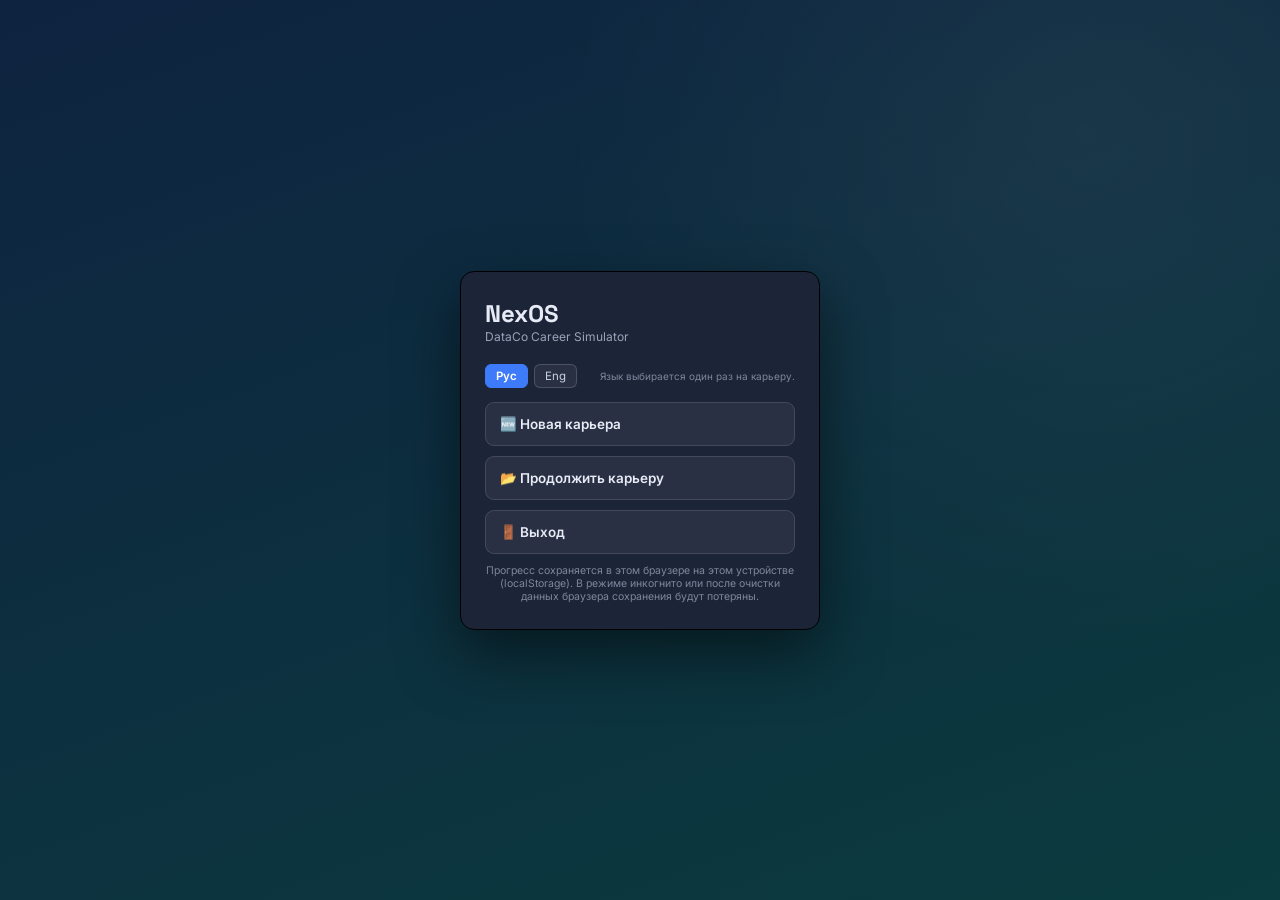
<file: index.html>
<!DOCTYPE html>
<html lang="ru">
<head>
<meta charset="UTF-8">
<meta name="viewport" content="width=device-width, initial-scale=1.0">
<title>NexOS · DataCo Workstation</title>
<link rel="preconnect" href="https://fonts.googleapis.com">
<link href="https://fonts.googleapis.com/css2?family=Inter:wght@400;500;600;700&family=Space+Grotesk:wght@600;700&family=IBM+Plex+Mono:wght@400;500;600&display=swap" rel="stylesheet">
<style>
  :root{
    --wall-1:#0E2340; --wall-2:#0B3B3E;
    --taskbar:#0D1220ee; --taskbar-hover:#1B2338;
    --win-chrome:#1C2438; --win-body:#F4F6FA;
    --win-body-2:#E8ECF3;
    --line:#D6DCE6; --line-dark:#2A3350;
    --text-dark:#1D2434; --text-mut:#6B7385;
    --accent:#3E7BFA; --accent-2:#F2A65A;
    --good:#1FA97A; --bad:#E4574C;
    --mono:'IBM Plex Mono',monospace;
    --ui:'Inter',sans-serif;
    --disp:'Space Grotesk',sans-serif;
  }
  *{box-sizing:border-box;}
  html,body{height:100%;margin:0;overflow:hidden;}
  body{font-family:var(--ui); color:var(--text-dark);}

  /* ---------- boot ---------- */
  #boot{
    position:fixed; inset:0; background:#060912; color:#8fe3d0;
    display:flex; flex-direction:column; align-items:center; justify-content:center;
    font-family:var(--mono); font-size:13px; z-index:970; gap:10px;
  }
  #boot .logo{font-family:var(--disp); font-size:22px; color:#fff; letter-spacing:1px;}
  #boot .dots span{animation:blink 1.2s infinite; opacity:0.2;}
  #boot .dots span:nth-child(2){animation-delay:0.2s;}
  #boot .dots span:nth-child(3){animation-delay:0.4s;}
  @keyframes blink{0%,100%{opacity:0.2;}50%{opacity:1;}}
  #boot.hidden{display:none;}

  /* ---------- login screen ---------- */
  #login-screen{
    position:fixed; inset:0; z-index:950;
    display:flex; align-items:center; justify-content:center;
    background:
      radial-gradient(circle at 85% 15%, rgba(255,255,255,0.05), transparent 40%),
      linear-gradient(160deg, var(--wall-1), var(--wall-2));
  }
  #login-card{
    width:360px; max-width:90vw; background:var(--win-chrome); border:1px solid #000;
    border-radius:14px; padding:26px 24px; color:#e7ebf5;
    box-shadow:0 24px 60px rgba(0,0,0,0.5);
  }
  #login-card .brand{font-family:var(--disp); font-size:24px; font-weight:700;}
  #login-card .tagline{font-size:12px; color:#9aa3ba; margin-bottom:20px;}
  .login-btn{
    width:100%; text-align:left; background:rgba(255,255,255,0.06);
    border:1px solid rgba(255,255,255,0.12); color:#e7ebf5; padding:13px 14px;
    border-radius:9px; font-family:var(--ui); font-size:13.5px; font-weight:600;
    cursor:pointer; margin-bottom:10px; display:flex; align-items:center; gap:10px;
  }
  .login-btn:hover{background:rgba(255,255,255,0.12); border-color:var(--accent);}
  .login-back{background:none;border:none;color:#9aa3ba;font-size:12px;cursor:pointer;margin-top:6px;padding:6px 0;}
  #login-card input[type=text]{
    width:100%; background:rgba(255,255,255,0.06); border:1px solid rgba(255,255,255,0.18);
    color:#e7ebf5; padding:10px 12px; border-radius:8px; font-family:var(--ui); font-size:13.5px; margin-bottom:12px;
  }
  #login-card input[type=text]::placeholder{color:#6b7385;}
  .prof-card{
    border:1px solid rgba(255,255,255,0.14); border-radius:9px; padding:10px 12px;
    margin-bottom:8px; cursor:pointer; display:flex; justify-content:space-between; align-items:center; font-size:13px;
  }
  .prof-card.selected{border-color:var(--accent); background:rgba(62,123,250,0.14);}
  .prof-card.disabled{opacity:0.4; cursor:not-allowed;}
  .prof-card .soon{font-size:9.5px; background:rgba(255,255,255,0.14); padding:2px 6px; border-radius:4px;}
  .career-card{border:1px solid rgba(255,255,255,0.14); border-radius:9px; padding:11px 12px; margin-bottom:8px;}
  .career-card .cc-top{display:flex; justify-content:space-between; font-size:13px; font-weight:600;}
  .career-card .cc-meta{font-size:11px; color:#9aa3ba; margin:4px 0 8px 0;}
  .career-card .cc-actions{display:flex; gap:8px; align-items:center;}
  .career-card button{font-size:11.5px; padding:7px 10px; border-radius:6px; border:none; cursor:pointer; font-family:var(--ui); font-weight:600;}
  .career-card .play-btn{background:var(--accent); color:#fff; flex:1;}
  .career-card .del-btn{background:rgba(228,87,76,0.15); color:var(--bad);}
  .login-empty{font-size:12.5px; color:#9aa3ba; text-align:center; padding:16px 4px; line-height:1.6;}
  #load-list{max-height:280px; overflow-y:auto; margin-bottom:4px;}

  /* ---------- desktop ---------- */
  #desktop{
    position:fixed; inset:0; bottom:46px;
    background:
      radial-gradient(circle at 85% 15%, rgba(255,255,255,0.05), transparent 40%),
      linear-gradient(160deg, var(--wall-1), var(--wall-2));
    overflow:hidden;
  }
  #icons{position:absolute; top:22px; left:22px; display:flex; flex-direction:column; gap:22px;}
  .desktop-icon{
    width:82px; display:flex; flex-direction:column; align-items:center; gap:6px;
    cursor:pointer; padding:8px 4px; border-radius:8px; user-select:none;
  }
  .desktop-icon:hover, .desktop-icon:focus-visible{background:rgba(255,255,255,0.08); outline:none;}
  .desktop-icon .glyph{
    width:46px; height:46px; border-radius:12px; display:flex; align-items:center; justify-content:center;
    font-size:22px; background:rgba(255,255,255,0.12); border:1px solid rgba(255,255,255,0.18);
  }
  .desktop-icon .label{color:#fff; font-size:11.5px; text-align:center; text-shadow:0 1px 2px rgba(0,0,0,0.5);}

  /* ---------- taskbar ---------- */
  #taskbar{
    position:fixed; left:0; right:0; bottom:0; height:46px; background:var(--taskbar);
    backdrop-filter:blur(6px); display:flex; align-items:center; gap:6px; padding:0 10px;
    z-index:500; border-top:1px solid #000;
  }
  #start-btn{
    display:flex; align-items:center; gap:7px; background:var(--accent); color:#fff; border:none;
    border-radius:6px; padding:8px 14px; font-family:var(--disp); font-weight:600; font-size:13px; cursor:pointer;
  }
  #start-btn:hover{filter:brightness(1.08);}
  #running-apps{display:flex; gap:4px; flex:1; overflow-x:auto;}
  .taskbar-app{
    display:flex; align-items:center; gap:6px; background:transparent; border:none; color:#c9d1e6;
    font-family:var(--ui); font-size:12.5px; padding:8px 12px; border-radius:6px; cursor:pointer; white-space:nowrap;
  }
  .taskbar-app.active{background:var(--taskbar-hover); color:#fff;}
  .taskbar-app:hover{background:var(--taskbar-hover);}
  #tray{display:flex; align-items:center; gap:14px; padding-right:6px;}
  .tray-icon{position:relative; cursor:pointer; font-size:16px; color:#c9d1e6; padding:6px; border-radius:6px;}
  .tray-icon:hover{background:var(--taskbar-hover);}
  .tray-badge{
    position:absolute; top:0; right:0; background:var(--bad); color:#fff; font-size:9.5px; font-weight:700;
    border-radius:8px; min-width:14px; height:14px; display:flex; align-items:center; justify-content:center; padding:0 3px;
  }
  #clock{color:#c9d1e6; font-size:12px; font-family:var(--mono); min-width:46px; text-align:center;}

  /* ---------- start menu ---------- */
  #start-menu{
    position:fixed; left:10px; bottom:54px; width:230px; background:var(--win-chrome);
    border:1px solid #000; border-radius:10px; padding:8px; z-index:600;
    box-shadow:0 12px 32px rgba(0,0,0,0.5); display:none; flex-direction:column; gap:2px;
  }
  #start-menu.open{display:flex;}
  #start-menu button{
    background:none; border:none; color:#e7ebf5; text-align:left; padding:9px 10px;
    font-family:var(--ui); font-size:13px; border-radius:6px; cursor:pointer;
  }
  #start-menu button:hover{background:rgba(255,255,255,0.08);}
  #start-menu .divider{height:1px; background:rgba(255,255,255,0.12); margin:5px 4px;}

  /* ---------- dashboard tray popover ---------- */
  #dashboard-pop{
    position:fixed; right:10px; bottom:54px; width:250px; background:var(--win-chrome);
    border:1px solid #000; border-radius:10px; padding:14px; z-index:600;
    box-shadow:0 12px 32px rgba(0,0,0,0.5); display:none; color:#e7ebf5;
  }
  #dashboard-pop.open{display:block;}
  #dashboard-pop h3{margin:0; font-family:var(--disp); font-size:14px;}
  #dash-profession{font-size:11px; color:#9aa3ba; margin:0 0 10px 0;}
  .dash-row{display:flex; justify-content:space-between; align-items:center; font-size:12px; margin-bottom:8px; gap:8px;}
  .dash-row .name{color:#9aa3ba;}
  .meter{flex:1; height:6px; background:rgba(255,255,255,0.12); border-radius:4px; overflow:hidden; margin:0 8px;}
  .meter-fill{height:100%; border-radius:4px;}
  .dash-level{font-family:var(--disp); font-weight:600; color:var(--accent-2); font-size:13px; margin-bottom:10px;}
  .dash-sep{height:1px; background:rgba(255,255,255,0.12); margin:10px 0;}
  #dash-more{
    width:100%; margin-top:12px; background:rgba(62,123,250,0.18); border:1px solid rgba(62,123,250,0.5);
    color:#cfe0ff; border-radius:7px; padding:8px; font-family:var(--ui); font-size:12px; font-weight:600; cursor:pointer;
  }
  #dash-more:hover{background:rgba(62,123,250,0.3);}

  /* ---------- profile ---------- */
  .prof-wrap{flex:1; overflow-y:auto; padding:16px; background:#fff;}
  .prof-head{margin-bottom:16px;}
  .prof-name{font-family:var(--disp); font-size:19px; font-weight:700;}
  .prof-role{font-size:12px; color:var(--text-mut); margin-top:2px;}
  .prof-block{border:1px solid var(--line); border-radius:9px; padding:12px 14px; margin-bottom:12px;}
  .prof-block-title{font-size:10.5px; font-weight:700; text-transform:uppercase; letter-spacing:0.5px; color:var(--text-mut); margin-bottom:10px;}
  .prof-hint{font-size:11px; color:var(--text-mut); line-height:1.5;}
  .prof-rep{margin-bottom:12px;}
  .prof-grid{display:grid; grid-template-columns:repeat(3,1fr); gap:10px;}
  .prof-grid>div{display:flex; flex-direction:column; gap:1px;}
  .prof-money{display:grid; grid-template-columns:repeat(2,1fr); gap:10px;}
  .prof-money>div{display:flex; flex-direction:column; gap:1px;}
  .pg-num{font-family:var(--disp); font-size:16px; font-weight:600;}
  .pg-cap{font-size:10.5px; color:var(--text-mut);}
  .prof-topic{display:flex; align-items:center; gap:10px; margin-bottom:7px;}
  .prof-topic .pt-name{flex:0 0 190px; font-size:11.5px;}
  .pt-bar{flex:1; height:6px; background:var(--win-body-2); border-radius:4px; overflow:hidden;}
  .pt-fill{height:100%; border-radius:4px; background:var(--line);}
  .pt-fill.good{background:var(--good);} .pt-fill.mid{background:var(--accent);}
  .pt-fill.weak{background:var(--accent-2);} .pt-fill.none{background:var(--line);}
  .pt-label{flex:0 0 128px; font-size:10.5px; text-align:right; color:var(--text-mut);}
  .pt-label.good{color:var(--good);} .pt-label.mid{color:var(--accent);} .pt-label.weak{color:#b4740f;}
  @media (max-width:600px){
    .prof-grid{grid-template-columns:repeat(2,1fr);}
    .prof-topic .pt-name{flex:0 0 120px;}
  }

  /* ---------- windows ---------- */
  .os-window{
    position:absolute; top:60px; left:120px; width:540px; height:470px; background:var(--win-body);
    border-radius:10px; overflow:hidden; box-shadow:0 20px 50px rgba(0,0,0,0.45);
    display:flex; flex-direction:column; z-index:10; border:1px solid #000;
  }
  .win-titlebar{
    background:var(--win-chrome); color:#fff; height:38px; flex:0 0 auto;
    display:flex; align-items:center; padding:0 10px; gap:8px; cursor:move;
  }
  .win-titlebar .ico{font-size:14px;}
  .win-titlebar .name{font-family:var(--disp); font-weight:600; font-size:12.5px; flex:1;}
  .win-btn{
    width:24px; height:24px; border-radius:5px; border:none; background:transparent;
    color:#c9d1e6; cursor:pointer; font-size:13px; display:flex; align-items:center; justify-content:center;
  }
  .win-btn:hover{background:rgba(255,255,255,0.12);}
  .win-btn.close:hover{background:var(--bad); color:#fff;}
  .win-body{flex:1; overflow:hidden; display:flex;}

  /* ---------- chat app ---------- */
  .chat-sidebar{width:150px; background:var(--win-body-2); border-right:1px solid var(--line); overflow-y:auto; flex:0 0 auto;}
  .contact{padding:10px; display:flex; gap:8px; align-items:center; cursor:pointer; border-bottom:1px solid var(--line);}
  .contact:hover{background:#dde3ee;}
  .contact.active{background:#cfd9ec;}
  .contact .av{width:28px;height:28px;border-radius:7px;background:var(--accent);color:#fff;display:flex;align-items:center;justify-content:center;font-size:11px;font-weight:600;flex:0 0 auto;}
  .contact .meta{overflow:hidden;}
  .contact .cname{font-size:11.5px; font-weight:600; white-space:nowrap; overflow:hidden; text-overflow:ellipsis;}
  .contact .crole{font-size:10px; color:var(--text-mut);}
  .contact .dot{width:7px;height:7px;background:var(--bad);border-radius:50%;margin-left:auto;flex:0 0 auto;}
  .chat-thread{flex:1; display:flex; flex-direction:column;}
  .thread-header{padding:10px 14px; border-bottom:1px solid var(--line); font-size:12.5px; font-weight:600; background:#fff;}
  .thread-header .r{font-weight:400; color:var(--text-mut); font-size:11px;}
  .thread-msgs{flex:1; overflow-y:auto; padding:12px; display:flex; flex-direction:column; gap:10px; background:#fff;}
  .bubble{max-width:82%; padding:9px 12px; border-radius:10px; font-size:12.5px; line-height:1.45; white-space:pre-line;}
  .bubble.them{background:var(--win-body-2); align-self:flex-start; border-bottom-left-radius:2px;}
  .bubble.me{background:var(--accent); color:#fff; align-self:flex-end; border-bottom-right-radius:2px;}
  .bubble .qbtn{
    margin-top:8px; display:inline-block; background:var(--accent-2); color:#1D2434; border:none;
    padding:6px 10px; border-radius:6px; font-size:11.5px; font-weight:600; cursor:pointer;
  }
  .bubble.done{opacity:0.65;}
  .bubble .tag-done{font-size:10px; color:var(--good); font-weight:700; margin-top:4px;}
  .chat-replies{
    flex:0 0 auto; border-top:1px solid var(--line); background:var(--win-body-2);
    padding:8px 10px; display:flex; flex-wrap:wrap; gap:6px;
  }
  .reply-btn{
    background:#fff; border:1px solid var(--line); border-radius:14px; padding:6px 11px;
    font-family:var(--ui); font-size:11.5px; color:var(--text-dark); cursor:pointer;
  }
  .reply-btn:hover{border-color:var(--accent); color:var(--accent);}

  /* ---------- mail & files (shared list+reading layout) ---------- */
  .mail-list{width:230px; background:var(--win-body-2); border-right:1px solid var(--line); overflow-y:auto; flex:0 0 auto;}
  .list-heading{padding:8px 10px; font-size:11px; font-weight:700; color:var(--text-mut); border-bottom:1px solid var(--line); text-transform:uppercase; letter-spacing:0.4px;}
  .mail-item{padding:10px 12px; border-bottom:1px solid var(--line); cursor:pointer;}
  .mail-item:hover{background:#dde3ee;}
  .mail-item.active{background:#cfd9ec;}
  .mail-item .mfrom{font-size:11.5px; font-weight:700; display:flex; justify-content:space-between; align-items:center;}
  .mail-item.unread .mfrom{color:var(--text-dark);}
  .mail-item:not(.unread) .mfrom{color:var(--text-mut); font-weight:600;}
  .mail-item .msub{font-size:11.5px; margin:2px 0;}
  .mail-item .msnip{font-size:10.5px; color:var(--text-mut); white-space:nowrap; overflow:hidden; text-overflow:ellipsis;}
  .boss-badge{background:var(--accent-2); color:#1D2434; font-size:9px; font-weight:700; padding:1px 5px; border-radius:4px; margin-left:5px; white-space:nowrap;}
  .mail-reading{flex:1; padding:16px; overflow-y:auto; background:#fff;}
  .mail-reading h2{font-family:var(--disp); font-size:16px; margin:0 0 4px 0;}
  .mail-reading .msender{font-size:12px; color:var(--text-mut); margin-bottom:14px;}
  .mail-reading .mbody{font-size:13px; line-height:1.6; white-space:pre-line;}
  .mail-reading .qbtn{
    margin-top:14px; background:var(--accent); color:#fff; border:none;
    padding:9px 14px; border-radius:7px; font-size:12.5px; font-weight:600; cursor:pointer;
  }
  .report-sql{
    font-family:var(--mono); font-size:11px; background:var(--win-body-2); border:1px solid var(--line);
    border-radius:6px; padding:8px 10px; margin-bottom:12px; white-space:pre-wrap;
  }

  /* ---------- querybench ---------- */
  .qb{flex:1; display:flex; flex-direction:column; background:var(--win-body); font-family:var(--mono);}
  .qb-task{padding:12px 14px; border-bottom:1px solid var(--line); background:#fff;}
  .qb-task .qfrom{font-family:var(--ui); font-size:11.5px; font-weight:700; color:var(--accent); margin-bottom:4px;}
  .qb-task .qprompt{font-family:var(--ui); font-size:13px; line-height:1.5;}
  .qb-task .hint-btn{
    margin-top:6px; background:none; border:1px dashed var(--line-dark); color:var(--text-mut);
    font-family:var(--ui); font-size:11px; padding:4px 8px; border-radius:5px; cursor:pointer;
  }
  .qb-task .hint-btn:disabled{opacity:0.45; cursor:not-allowed;}
  .hint-step{margin-top:8px;}
  .hint-step .hlabel{font-family:var(--ui); font-size:10px; font-weight:700; text-transform:uppercase; letter-spacing:0.4px; color:var(--text-mut);}
  .hint-step .hbody{font-family:var(--ui); font-size:11.5px; line-height:1.5; color:#7a5c00; background:#fff3d6; border:1px solid #e8d190; border-radius:6px; padding:7px 9px; margin-top:3px;}
  .hint-step .hcode{font-family:var(--mono); font-size:11.5px; background:var(--win-body-2); border:1px solid var(--line); border-radius:6px; padding:7px 9px; margin-top:3px; white-space:pre-wrap;}
  .hint-warn{font-family:var(--ui); font-size:10.5px; color:var(--bad); margin-top:5px;}
  .hint-spent{font-family:var(--ui); font-size:10.5px; color:var(--text-mut); margin-top:5px;}
  .qb-main{flex:1; display:flex; overflow:hidden;}
  .qb-schema{width:190px; background:var(--win-body-2); border-right:1px solid var(--line); padding:10px; overflow-y:auto; flex:0 0 auto;}
  .qb-schema h4{font-family:var(--ui); font-size:11px; text-transform:uppercase; color:var(--text-mut); margin:0 0 6px 0;}
  .qb-schema .tname{font-size:12px; font-weight:700; color:var(--accent); margin-bottom:6px;}
  .qb-schema .col{font-size:11px; padding:2px 0; border-bottom:1px dotted var(--line);}
  .qb-schema .col b{color:var(--text-dark);}
  .qb-schema .join-note{margin-top:8px; padding:6px 8px; background:#fff3d6; border:1px solid #e8d190; border-radius:6px; font-size:10.5px; color:#7a5c00; font-family:var(--ui);}
  .qb-work{flex:1; display:flex; flex-direction:column; overflow:hidden;}
  #sql-input{
    flex:0 0 90px; border:none; border-bottom:1px solid var(--line); resize:none;
    padding:10px 12px; font-family:var(--mono); font-size:12.5px; outline:none; background:#fff;
  }
  .qb-actions{display:flex; gap:8px; padding:8px 12px; background:#fff; border-bottom:1px solid var(--line);}
  .qb-actions button{font-family:var(--ui); font-weight:600; font-size:12px; padding:7px 14px; border-radius:6px; border:none; cursor:pointer;}
  #run-btn{background:var(--text-dark); color:#fff;}
  #submit-btn{background:var(--good); color:#fff;}
  #submit-btn:disabled, #run-btn:disabled{opacity:0.4; cursor:not-allowed;}
  .qb-results{flex:1; overflow:auto; padding:10px 12px; font-size:11.5px;}
  .qb-results table{border-collapse:collapse; width:100%;}
  .qb-results th, .qb-results td{border:1px solid var(--line); padding:5px 8px; text-align:left;}
  .qb-results th{background:var(--win-body-2); text-transform:uppercase; font-size:10px; color:var(--text-mut);}
  .qb-error{color:var(--bad); font-family:var(--ui); font-size:12px; padding:4px 0;}
  #qb-feedback{font-family:var(--ui); font-size:12.5px; font-weight:600; padding:8px 12px; display:none;}
  #qb-feedback.good{display:block; color:var(--good); background:rgba(31,169,122,0.1);}
  #qb-feedback.bad{display:block; color:var(--bad); background:rgba(228,87,76,0.1);}
  .qb-energy-warn{
    font-family:var(--ui); font-size:11.5px; padding:7px 12px; background:#fff3d6;
    border-bottom:1px solid #e8d190; color:#7a5c00;
  }
  .qb-energy-warn.blocked{background:rgba(228,87,76,0.12); border-bottom-color:#e4a49e; color:#8c2b22;}
  .qb-shortcut-note{font-family:var(--ui); font-size:10.5px; color:var(--text-mut); margin-left:auto; align-self:center;}

  /* ---------- переключатель языка ---------- */
  #lang-switch{display:flex; align-items:center; gap:6px; margin-bottom:14px;}
  .lang-btn{
    background:rgba(255,255,255,0.06); border:1px solid rgba(255,255,255,0.16); color:#c8d2e4;
    border-radius:6px; padding:4px 10px; font-family:var(--ui); font-size:11.5px; cursor:pointer;
  }
  .lang-btn:hover{border-color:rgba(255,255,255,0.34);}
  .lang-btn.active{background:var(--accent); border-color:var(--accent); color:#fff; font-weight:600;}
  .lang-note{font-family:var(--ui); font-size:10px; color:#7d879c; margin-left:auto;}

  /* ---------- рабочее место задач с выбором ответа ---------- */
  .choice-work{flex:1; display:flex; flex-direction:column; overflow-y:auto;}
  .choice-work .qb-results{flex:0 0 auto;}
  .choice-question{
    font-family:var(--ui); font-size:12.5px; font-weight:600; padding:12px 12px 0 12px;
  }
  .choice-multi{
    display:inline-block; margin-left:7px; padding:1px 6px; border-radius:4px;
    background:rgba(62,123,250,0.14); color:var(--accent);
    font-size:10px; font-weight:700; text-transform:uppercase; letter-spacing:0.3px;
  }
  .choice-options{display:flex; flex-direction:column; gap:7px; padding:10px 12px;}
  .choice-opt{
    display:flex; flex-direction:column; gap:5px; text-align:left; cursor:pointer;
    background:#fff; border:1px solid var(--line); border-radius:7px; padding:9px 11px;
    font-family:var(--ui); font-size:12px; line-height:1.45; color:var(--text-dark);
  }
  .choice-opt:hover:not(:disabled){border-color:var(--line-dark);}
  .choice-opt.picked{border-color:var(--accent); background:rgba(62,123,250,0.07);}
  .choice-opt:disabled{cursor:default;}
  .choice-opt.correct{border-color:var(--good); background:rgba(31,169,122,0.09);}
  .choice-opt .choice-why{font-size:11px; line-height:1.5; color:var(--text-mut);}
  .choice-opt.correct .choice-why{color:#12694a;}
  .choice-work .qb-actions{border-top:1px solid var(--line); border-bottom:none;}

  /* ---------- ChartLab ---------- */
  .chart-work{flex:1; display:flex; flex-direction:column; overflow-y:auto;}
  /* Ничего не сжимаем по вертикали: колонка должна прокручиваться, а не подрезать график. */
  .chart-work > *{flex:0 0 auto;}
  .chart-controls{padding:10px 12px 4px 12px; display:flex; flex-direction:column; gap:9px;}
  .chart-group{display:flex; flex-direction:column; gap:5px;}
  .chart-lab{
    font-family:var(--ui); font-size:10px; font-weight:700; text-transform:uppercase;
    letter-spacing:0.4px; color:var(--text-mut);
  }
  .chart-row{display:flex; flex-wrap:wrap; gap:6px;}
  .chart-opt{
    display:inline-flex; flex-direction:column; gap:2px; align-items:flex-start; cursor:pointer;
    background:#fff; border:1px solid var(--line); border-radius:6px; padding:6px 10px;
    font-family:var(--ui); font-size:11.5px; color:var(--text-dark);
  }
  .chart-opt:hover:not(:disabled){border-color:var(--line-dark);}
  .chart-opt.picked{border-color:var(--accent); background:rgba(62,123,250,0.08); font-weight:600;}
  .chart-opt:disabled{cursor:default; opacity:0.75;}
  .chart-opt-hint{font-size:10px; color:var(--text-mut); font-weight:400;}
  .chart-preview{
    margin:6px 12px 10px 12px; padding:8px; background:#fff;
    border:1px solid var(--line); border-radius:8px; min-height:150px;
    display:flex; align-items:center; justify-content:center;
  }
  /* Ограничиваем ширину, а не высоту: при height:auto пропорции держит сам viewBox,
     а max-height обрезал бы подписи оси. */
  .chart-svg{width:100%; max-width:520px; height:auto;}
  .chart-svg .ax{stroke:var(--line-dark); stroke-width:1;}
  .chart-svg .grid{stroke:var(--line); stroke-width:1; stroke-dasharray:3 3;}
  .chart-svg .ax-lab{font-family:var(--ui); font-size:9px; fill:var(--text-mut);}
  .chart-hint{font-family:var(--ui); font-size:11.5px; color:var(--text-mut); text-align:center; padding:30px 10px;}
  .chart-data{padding:0 12px 12px 12px;}
  .chart-data .qb-results{padding:0; max-height:150px;}
  .chart-work .qb-actions{border-top:1px solid var(--line); border-bottom:none;}
  .chart-empty{
    display:flex; flex-direction:column; align-items:center; justify-content:center; gap:8px;
    height:100%; padding:30px; text-align:center; font-family:var(--ui); font-size:12.5px;
  }
  .chart-empty-ico{font-size:30px;}
  .chart-empty-sub{font-size:11.5px; color:var(--text-mut); max-width:330px; line-height:1.5;}

  /* ---------- taskboard ---------- */
  .task-item .tstatus{font-size:10px; font-weight:700; padding:1px 5px; border-radius:4px; white-space:nowrap;}
  .task-item .tstatus.open{background:rgba(62,123,250,0.16); color:var(--accent);}
  .task-item .tstatus.done{background:rgba(31,169,122,0.16); color:var(--good);}
  .task-empty{padding:14px; font-size:12px; color:var(--text-mut); line-height:1.5;}

  /* ---------- filedock toolbar ---------- */
  .files-tools{padding:8px; border-bottom:1px solid var(--line); background:var(--win-body-2);}
  .files-tools input{
    width:100%; border:1px solid var(--line); border-radius:6px; padding:6px 8px;
    font-family:var(--ui); font-size:11.5px; background:#fff; color:var(--text-dark); outline:none;
  }
  .files-tools input:focus{border-color:var(--accent);}
  .files-tools button{
    width:100%; margin-top:6px; border:1px solid var(--line); background:#fff; color:var(--text-dark);
    border-radius:6px; padding:6px 8px; font-family:var(--ui); font-size:11px; font-weight:600; cursor:pointer;
  }
  .files-tools button:hover{background:#e6ebf5; border-color:var(--accent);}
  .report-actions{display:flex; gap:8px; margin:12px 0; flex-wrap:wrap;}
  .report-actions button{
    border:1px solid var(--line); background:#fff; color:var(--text-dark); border-radius:7px;
    padding:7px 12px; font-family:var(--ui); font-size:12px; font-weight:600; cursor:pointer;
  }
  .report-actions button:hover{background:var(--win-body-2); border-color:var(--accent);}
  .report-trunc{font-size:10.5px; color:var(--text-mut); margin-top:8px;}
  .task-meta{font-size:11px; color:var(--text-mut); margin-bottom:14px;}
  .task-cost{display:inline-block; font-size:11px; color:var(--text-mut); margin-top:10px;}

  /* ---------- nexmart ---------- */
  .shop-wrap{flex:1; overflow-y:auto; padding:14px; background:#fff;}
  .shop-head{margin-bottom:14px;}
  .shop-title{font-family:var(--disp); font-size:15px; font-weight:600;}
  .shop-sub{font-size:11.5px; color:var(--text-mut); margin-top:3px;}
  .shop-item{display:flex; align-items:center; gap:12px; border:1px solid var(--line); border-radius:9px; padding:10px 12px; margin-bottom:9px;}
  .shop-ico{font-size:24px; flex:0 0 auto;}
  .shop-meta{flex:1; min-width:0;}
  .shop-name{font-size:13px; font-weight:600;}
  .shop-note{font-size:11px; color:var(--text-mut); margin-top:2px;}
  .shop-stat{font-size:11px; color:var(--good); margin-top:4px;}
  .shop-buy{
    flex:0 0 auto; background:var(--good); color:#fff; border:none; border-radius:7px; padding:9px 14px;
    font-family:var(--ui); font-size:12.5px; font-weight:700; cursor:pointer; display:flex; flex-direction:column; align-items:center; gap:2px;
  }
  .shop-buy:hover:not(:disabled){filter:brightness(1.08);}
  .shop-buy:disabled{background:var(--win-body-2); color:var(--text-mut); cursor:not-allowed;}
  .shop-buy .shop-why{font-size:9px; font-weight:600; text-transform:lowercase;}
  .shop-foot{font-size:11px; color:var(--text-mut); margin-top:6px; line-height:1.5;}

  /* ---------- reference ---------- */
  .ref-syntax{
    font-family:var(--mono); font-size:11.5px; background:var(--win-body-2); border:1px solid var(--line);
    border-radius:7px; padding:10px 12px; margin-top:14px; white-space:pre-wrap; line-height:1.5;
  }

  /* ---------- toast ---------- */
  #toast-wrap{position:fixed; top:16px; right:16px; display:flex; flex-direction:column; gap:8px; z-index:900;}
  .toast{
    background:var(--win-chrome); color:#fff; padding:10px 14px; border-radius:8px; font-size:12.5px;
    box-shadow:0 8px 24px rgba(0,0,0,0.4); max-width:260px; animation:slidein 0.25s ease-out;
  }
  @keyframes slidein{from{transform:translateX(20px); opacity:0;} to{transform:translateX(0); opacity:1;}}

  ::-webkit-scrollbar{width:8px; height:8px;}
  ::-webkit-scrollbar-thumb{background:#b7c0d1; border-radius:4px;}

  @media (max-width:600px){
    .os-window{width:94vw !important; left:3vw !important; height:80vh !important; top:10px !important;}
    .qb-schema{width:130px;}
    .chat-sidebar{width:110px;}
    .mail-list{width:150px;}
  }
</style>
</head>
<body>

<div id="login-screen">
  <div id="login-card">
    <div class="brand">NexOS</div>
    <div class="tagline">DataCo Career Simulator</div>

    <div id="lang-switch"></div>

    <div id="login-view-menu">
      <button class="login-btn" id="btn-new-career" data-i18n="login.new">🆕 Новая карьера</button>
      <button class="login-btn" id="btn-load-career" data-i18n="login.load">📂 Продолжить карьеру</button>
      <button class="login-btn" id="btn-exit" data-i18n="login.exit">🚪 Выход</button>
      <div id="storage-tier-note" style="font-size:10.5px;color:#7d879c;text-align:center;margin-top:4px;"></div>
    </div>

    <div id="login-view-new" style="display:none;">
      <input type="text" id="new-name-input" data-i18n-ph="login.namePlaceholder" placeholder="Как тебя зовут?" maxlength="24">
      <div id="prof-cards"></div>
      <button class="login-btn" id="btn-confirm-new" data-i18n="login.start" style="background:var(--accent);border-color:var(--accent);justify-content:center;">Начать карьеру</button>
      <button class="login-back" id="btn-back-from-new" data-i18n="login.back">← Назад</button>
    </div>

    <div id="login-view-load" style="display:none;">
      <div id="load-list"></div>
      <button class="login-back" id="btn-back-from-load" data-i18n="login.back">← Назад</button>
    </div>

    <div id="login-view-exit" style="display:none;">
      <div class="login-empty" data-i18n="login.bye">👋 До встречи! Прогресс уже сохранён — можешь закрыть эту вкладку в любой момент.</div>
      <button class="login-back" id="btn-back-from-exit" data-i18n="login.back">← Назад</button>
    </div>
  </div>
</div>

<div id="boot" class="hidden">
  <div class="logo">NexOS</div>
  <div class="dots"><span data-i18n="boot.loading">Загрузка DataCo Workstation</span><span>.</span><span>.</span><span>.</span></div>
</div>

<div id="desktop">
  <div id="icons">
    <div class="desktop-icon" data-app="chat" tabindex="0"><div class="glyph">💬</div><div class="label">PulseChat</div></div>
    <div class="desktop-icon" data-app="mail" tabindex="0"><div class="glyph">✉️</div><div class="label">InboxPro</div></div>
    <div class="desktop-icon" data-app="qb" tabindex="0"><div class="glyph">🗄️</div><div class="label">QueryBench</div></div>
    <div class="desktop-icon" data-app="chart" tabindex="0"><div class="glyph">📈</div><div class="label">ChartLab</div></div>
    <div class="desktop-icon" data-app="tasks" tabindex="0"><div class="glyph">📋</div><div class="label">TaskBoard</div></div>
    <div class="desktop-icon" data-app="files" tabindex="0"><div class="glyph">🗂️</div><div class="label">FileDock</div></div>
    <div class="desktop-icon" data-app="ref" tabindex="0"><div class="glyph">📚</div><div class="label" data-i18n="icon.ref">Справочник</div></div>
    <div class="desktop-icon" data-app="shop" tabindex="0"><div class="glyph">🛒</div><div class="label">NexMart</div></div>
  </div>
</div>

<div id="taskbar">
  <button id="start-btn" data-i18n="menu.start">▦ Меню</button>
  <div id="running-apps"></div>
  <div id="tray">
    <div class="tray-icon" id="dash-icon">👤<span class="tray-badge" id="rep-badge" style="display:none"></span></div>
    <div id="clock">--:--</div>
  </div>
</div>

<div id="start-menu">
  <button id="menu-chat">💬 PulseChat</button>
  <button id="menu-mail">✉️ InboxPro</button>
  <button id="menu-qb">🗄️ QueryBench</button>
  <button id="menu-chart">📈 ChartLab</button>
  <button id="menu-tasks">📋 TaskBoard</button>
  <button id="menu-files">🗂️ FileDock</button>
  <button id="menu-ref" data-i18n="menu.ref">📚 SQL-справочник</button>
  <button id="menu-shop">🛒 NexMart</button>
  <button id="menu-profile" data-i18n="menu.profile">👤 Профиль</button>
  <div class="divider"></div>
  <button id="menu-sandbox" data-i18n="menu.sandbox">🧪 Песочница</button>
  <button id="menu-endshift" data-i18n="menu.endshift">🌙 Закончить смену</button>
  <button id="menu-save" data-i18n="menu.save">💾 Сохранить сейчас</button>
  <button id="menu-logout" data-i18n="menu.logout">🔓 Выйти из карьеры</button>
</div>

<div id="dashboard-pop">
  <h3 id="dash-name">Профиль сотрудника</h3>
  <div id="dash-profession"></div>
  <div class="dash-level" id="dash-level">Junior Analyst</div>
  <div class="dash-row"><span class="name" data-i18n="dash.reputation">Репутация</span><div class="meter"><div class="meter-fill" id="meter-rep" style="background:var(--accent)"></div></div><span id="dash-rep">10</span></div>
  <div class="dash-row"><span class="name" data-i18n="dash.energy">Энергия</span><div class="meter"><div class="meter-fill" id="meter-energy" style="background:var(--good)"></div></div><span id="dash-energy">100%</span></div>
  <div class="dash-row"><span class="name" data-i18n="dash.balance">Баланс</span><span id="dash-money" style="margin-left:auto;">$500</span></div>
  <div class="dash-sep"></div>
  <div class="dash-row"><span class="name" data-i18n="dash.salary">Оклад</span><span id="dash-salary" style="margin-left:auto;">$900 / мес</span></div>
  <div class="dash-row"><span class="name" data-i18n="dash.bonus">Премия к выплате</span><span id="dash-bonus" style="margin-left:auto;">$0</span></div>
  <div class="dash-row"><span class="name" data-i18n="dash.payday">Зарплата через</span><span id="dash-payday" style="margin-left:auto;">21 дн.</span></div>
  <div class="dash-sep"></div>
  <div class="dash-row"><span class="name" data-i18n="dash.day">День</span><span id="dash-day" style="margin-left:auto;">1</span></div>
  <div class="dash-row" style="margin-bottom:0;"><span class="name" data-i18n="dash.storage">Сохранение</span><span id="dash-storage" style="margin-left:auto;font-size:10.5px;"></span></div>
  <button id="dash-more" data-i18n="dash.openProfile">Открыть профиль →</button>
</div>

<div id="toast-wrap"></div>

<script>
/* ---- js/00-helpers.js ---- */
"use strict";
/* ============ helpers ============ */
const randInt=(a,b)=>Math.floor(Math.random()*(b-a+1))+a;
const pick=arr=>arr[randInt(0,arr.length-1)];
const round2=n=>Math.round(n*100)/100;
const fmtMoney=n=>Math.round(n).toLocaleString('ru-RU');
const uid=()=>Math.random().toString(36).slice(2,10);
// Согласование числительных зависит от языка и живёт в 05-i18n.js: pluralRu/pluralEn
// и ключ workDays. Здесь его больше нет намеренно — иначе оно неизбежно расползлось бы
// по русскоязычным вызовам и всплыло бы уже на английской версии.
const $=id=>document.getElementById(id);
const esc=s=>String(s).replace(/[&<>"]/g,c=>({'&':'&amp;','<':'&lt;','>':'&gt;','"':'&quot;'}[c]));
</script>
<script>
/* ---- js/05-i18n.js ---- */
"use strict";
/* ============ локализация ============ */
// Строки живут в словарях по языкам. Значением может быть строка с подстановками {имя}
// или функция — второе нужно там, где грамматика у языков разная: согласование числительных
// по-русски требует трёх форм, по-английски двух, и вынести это в данные не получается.
//
// Язык выбирается на экране входа и запоминается в карьере. Переключать его посреди карьеры
// нельзя, и это осознанно: тексты задач генерируются один раз и хранятся в сохранении
// готовыми строками, так что задним числом они бы не перевелись. Хочешь другой язык —
// начинай новую карьеру, о чём на экране входа и написано.
const LOCALE_KEY='dataco-nexos:locale';
const LOCALES_AVAILABLE=[{code:'ru', label:'Рус'}, {code:'en', label:'Eng'}];
let locale='ru';

// Русское согласование: 21 день, 22 дня, 25 дней.
function pluralRu(n, one, few, many){
  const a=Math.abs(n)%100, b=a%10;
  if(a>10 && a<20) return many;
  if(b>1 && b<5) return few;
  if(b===1) return one;
  return many;
}
function pluralEn(n, one, many){ return Math.abs(n)===1?one:many; }

const LOCALES={
  ru:{
    workDays:n=> n+' '+pluralRu(n,'рабочий день','рабочих дня','рабочих дней'),

    'login.new':'🆕 Новая карьера',
    'login.load':'📂 Продолжить карьеру',
    'login.exit':'🚪 Выход',
    'login.namePlaceholder':'Как тебя зовут?',
    'login.start':'Начать карьеру',
    'login.back':'← Назад',
    'login.bye':'👋 До встречи! Прогресс уже сохранён — можешь закрыть эту вкладку в любой момент.',
    'login.langNote':'Язык выбирается один раз на карьеру.',
    'boot.loading':'Загрузка DataCo Workstation',

    'icon.ref':'Справочник',
    'menu.ref':'📚 SQL-справочник',
    'menu.sandbox':'🧪 Песочница',
    'menu.endshift':'🌙 Закончить смену',
    'menu.save':'💾 Сохранить сейчас',
    'menu.logout':'🔓 Выйти из карьеры',
    'menu.profile':'👤 Профиль',
    'menu.start':'▦ Меню',

    'toast.newChat':p=>'Новое сообщение от '+p.name,
    'toast.newMail':p=>'Новое письмо от '+p.name,
    'toast.mailFrom':p=>'Письмо от '+p.name,
    'toast.correct':p=>'✅ Верно! +'+p.rep+' репутации, +$'+p.money+' к премии (выплата через '+p.days+').',
    'toast.shiftDone':p=>'День '+p.day+' закрыт: отчётов сдано — '+p.reports+'. Энергия восстановлена.',
    'toast.saved':'Прогресс сохранён.',
    'feedback.correct':p=>'Верно! +'+p.rep+' репутации, +$'+p.money+' к премии.',

    'prof.dataAnalyst':'Дата-аналитик',
    'prof.productManager':'Продакт-менеджер',
    'prof.backendDev':'Backend-разработчик',
    'prof.soon':'скоро',
    'pay.toast':p=>'💸 Зарплата: +$'+p.total,
    'pay.subject':p=>'Расчётный лист · период '+p.n,
    'pay.body':p=>'Закрыт расчётный период — '+p.period+' (по '+p.day+'-й день включительно).\n\n'+
      'Должность: '+p.level+'\nОклад: $'+p.salary+'\nПремии за задачи и повышения: $'+p.bonus+
      '\nИтого к выплате: $'+p.total+'\n\nДеньги уже на счету. Следующая выплата — через '+p.period+'.',
    'promo.subject':'Повышение 🎉',
    'promo.body':p=>'Поздравляю с повышением — теперь твоя должность «'+p.level+'»! Новый оклад — $'+p.salary+
      ' в месяц, он начнёт действовать сразу. Премия за повышение $'+p.bonus+' придёт вместе с ближайшей зарплатой — через '+p.days+'.',
    'nudge.subject':'Как продвигается адаптация?',
    'nudge.body':p=>'Заметила, что задача «'+p.title+'» заняла несколько попыток. Если снова будет туго — сверься со схемой таблицы и подсказкой в QueryBench, или напиши в PulseChat.',
    'praise.subject':'Отличная работа 👏',
    'praise.body':p=>'Видела запрос по «'+p.title+'» — чисто и по делу. Продолжай в том же духе.',
    'rest.chat':'Ты сегодня много вытянул — энергии почти не осталось. Закончи смену через Меню, задачи подождут до завтра.',
    'director.subject':'Как дела в целом?',
    'director.body':'Просто хотела сказать — команда рада, что ты у нас. Если где-то нужна помощь по SQL, обращайся к Ксении.',
    'style.intro':p=>'Глянула твой запрос по задаче «'+p.title+'» — считает правильно, принимаю. Одно замечание на будущее: '+p.note,

    'mail.pick':'Выбери письмо слева.',
    'mail.from':p=>'От: '+p.name+' · '+p.role,
    'chat.reply.take':'Взял в работу, скоро пришлю.',
    'chat.reply.clarify':'А можно чуть подробнее — с чего тут начать?',
    'chat.reply.hi':'Привет! Как дела?',
    'chat.reply.thanks':'Спасибо!',
    'chat.reply.offer':'Если что-то нужно посчитать — пиши, разберусь.',
    'chat.hintReply':p=>'Конечно. Смотри: '+p.hint,

    'files.title':n=>'🗂️ Отчёты ('+n+')',
    'files.empty':'Пока ни одного отчёта. Они появляются здесь автоматически, когда ты сдаёшь задачу.',
    'files.nothingFound':'Ничего не найдено.',
    'files.search':'Поиск по задаче или запросу',
    'files.pick':'Выбери отчёт слева.',
    'files.meta':p=>'День '+p.day+' · '+p.rows+' строк · '+p.cols+' колонок',
    'files.download':'⬇ Скачать CSV',
    'files.copySql':'📋 Скопировать SQL',
    'files.exportAll':'⬇ Выгрузить список',
    'files.truncated':'В отчёте сохранены первые 20 строк результата — столько же попадёт в CSV.',
    'files.exported':p=>'Список из '+p.n+' отчётов выгружен.',
    'files.oneExported':'Отчёт выгружен в CSV.',
    'files.sqlCopied':'SQL скопирован в буфер обмена.',
    'files.sqlCopyFail':'⚠ Браузер не дал доступ к буферу — скопируй запрос вручную.',
    'files.allSuffix':'_отчёты.csv',
    'files.dayPrefix':'день',
    'files.colDay':'день', 'files.colTask':'задача', 'files.colRows':'строк', 'files.colSql':'sql',
    'files.downloadFail':p=>'⚠ Не удалось скачать файл: '+p.msg,

    'prof.employee':'Сотрудник',
    'prof.career':'Карьера',
    'prof.money':'Деньги',
    'prof.mastery':'Освоенность тем',
    'prof.masteryNote':'Считается по среднему числу попыток. Темы, которые даются тяжелее, чаще возвращаются в работу.',
    'prof.repLine':p=>'Репутация '+p.rep+' · '+p.line,
    'prof.toNext':p=>'До «'+p.level+'» — '+p.rep+' репутации',
    'prof.maxLevel':'Максимальная должность достигнута',
    'prof.days':n=>pluralRu(n,'день','дня','дней')+' в компании',
    'prof.solved':n=>pluralRu(n,'задача сдана','задачи сдано','задач сдано'),
    'prof.reports':n=>pluralRu(n,'отчёт','отчёта','отчётов')+' в FileDock',
    'prof.attemptsPer':'попыток на задачу',
    'prof.hints':n=>pluralRu(n,'подсказка куплена','подсказки куплено','подсказок куплено'),
    'prof.paydays':n=>pluralRu(n,'зарплата получена','зарплаты получено','зарплат получено'),
    'prof.inAccount':'на счету',
    'prof.basePay':'оклад',
    'prof.bonusPending':'премия к выплате',
    'prof.paydayIn':'зарплата через',
    'prof.notTried':'не проходили',
    'prof.solid':'уверенно',
    'prof.ok':'нормально',
    'prof.revisit':'стоит повторить',
    'prof.attemptsShort':n=>n+' поп.',

    'diag.empty':'Запрос отработал, но не вернул ни одной строки — условие отбора отсекает вообще всё. Проверь значения и границы диапазона.',
    'diag.scalarMany':n=>'Нужно одно итоговое число, а вернулось строк: '+n+'. Похоже, не хватает агрегатной функции — сейчас запрос отдаёт отдельные строки, а не сводку.',
    'diag.scalarNotNumber':'В результате нет ни одного числа, а ответом должно быть числовое значение.',
    'diag.scalarOff':'Одна строка есть, но число не сходится. Проверь, ту ли колонку ты агрегируешь и не попадают ли в расчёт лишние строки.',
    'diag.countOff':'Считаешь правильно по форме, но число не сходится — условие отбора захватывает не те строки.',
    'diag.countRows':n=>'Количество не сходится: сейчас в результате строк — '+n+'. Проверь условие отбора, скорее всего оно ловит лишнее или отсекает нужное.',
    'diag.groupsNone':'Вернулась одна строка вместо разбивки — похоже, нет GROUP BY, и агрегат посчитан по всей таблице сразу.',
    'diag.groupsCount':n=>'Групп получилось '+n+' — это не то количество, которое должно выйти. Проверь, по какой колонке идёт группировка и не отсекает ли лишнее фильтр.',
    'diag.groupsNoNumber':'Группы выделены, но числовой колонки в результате нет — не хватает агрегатной функции.',
    'diag.groupsValues':'Сами группы правильные, а числа в них не сходятся. Проверь, какую колонку ты агрегируешь и какой функцией.',
    'diag.keysCount':n=>'В ответе строк: '+n+' — правильное условие отбора даёт другое количество. Проверь оператор и границы.',
    'diag.keysValues':'Количество строк верное, но набор значений другой — условие цепляет не те строки.',
    'diag.bestMany':n=>'Вернулось строк: '+n+', а нужен один лучший результат. Добавь сортировку по нужной величине и LIMIT 1.',
    'diag.bestOff':'Строка одна, но результат не тот. Проверь направление сортировки (DESC или ASC) и саму формулу расчёта.',
    'diag.generic':'Пока не то. Проверь условие отбора, группировку и агрегатную функцию.',

    'style.star':'ты выгрузил всю таблицу через SELECT *. В рабочем отчёте так лучше не делать: перечисляй колонки явно — тогда результат не поедет, если в таблицу добавят поле, и коллеге сразу видно, что именно ты считал.',
    'style.alias':'агрегат без псевдонима даёт колонку с машинным именем вроде sum_amount. Добавляй AS с понятным названием — отчёт потом читают люди, а не только ты.',
    'style.orchain':'несколько OR по одной и той же колонке короче и надёжнее записать через IN (...) — меньше шансов ошибиться в скобках, когда значений станет пять.',
    'style.limitnoorder':'LIMIT без ORDER BY возвращает произвольные строки — сегодня одни, завтра другие. Если нужен «топ», сортировку надо задавать явно.',

    'storage.label.cloud':'☁️ облако (Claude)',
    'storage.label.local':'💻 в этом браузере',
    'storage.label.memory':'⚠️ только сессия',
    'storage.note.cloud':'Прогресс сохраняется в облако Claude — доступен из любого устройства с этим аккаунтом.',
    'storage.note.local':'Прогресс сохраняется в этом браузере на этом устройстве (localStorage). В режиме инкогнито или после очистки данных браузера сохранения будут потеряны.',
    'storage.note.memory':'⚠ Хранилище недоступно в этом окружении — прогресс не переживёт перезагрузку страницы.',
    'save.emptyResult':'storage.set вернул пустой результат',
    'save.notFound':'запись не найдена',
    'save.failed':p=>'⚠ Не удалось сохранить: '+p.msg,
    'save.loadFailed':p=>'⚠ Не удалось загрузить карьеру: '+p.msg,
    'save.corrupt':p=>'⚠ Сохранение повреждено: '+p.msg,
    'save.deleteFailed':p=>'⚠ Не удалось удалить: '+p.msg,
    'open.qb':'Открыть в QueryBench →',
    'open.task':'Открыть задачу →',
    'open.chart':'Открыть в ChartLab →',
    'load.loading':'Загрузка…',
    'load.none':'Пока нет сохранённых карьер.',
    'load.day':n=>'День '+n,
    'load.play':'Играть',
    'load.delete':'Удалить',
    'load.confirmDelete':'Удалить безвозвратно?',
    'load.yes':'Да',
    'load.cancel':'Отмена',
    'login.defaultName':'Стажёр',
    'login.pickProfession':'Выбери профессию.',
    'login.startHint':'👋 Начни с PulseChat — Ксения уже пишет тебе.',
    'login.welcomeBack':p=>'С возвращением, '+p.name+'!',

    'dash.title':'Профиль сотрудника',
    'dash.reputation':'Репутация',
    'dash.energy':'Энергия',
    'dash.balance':'Баланс',
    'dash.salary':'Оклад',
    'dash.bonus':'Премия к выплате',
    'dash.payday':'Зарплата через',
    'dash.day':'День',
    'dash.storage':'Сохранение',
    'dash.openProfile':'Открыть профиль →',
    'dash.perMonth':'/ мес',
    'dash.today':'сегодня',

    'app.ref':'SQL-справочник',
    'app.profile':'Профиль',
    'badge.exam':'ЭКЗАМЕН',

    'task.from':p=>'Задача от '+p.name+' ('+p.role+')',
    'task.open':n=>'📋 В работе ('+n+')',
    'task.done':n=>'✓ Выполнено ('+n+')',
    'task.noneOpen':'Активных задач нет. Жди сообщения от коллег — или загляни в PulseChat и InboxPro.',
    'task.noneDone':'Пока пусто.',
    'task.pick':'Выбери задачу слева.',
    'task.meta':p=>'От: '+p.from+' · '+p.role+'<br>Канал: '+p.channel+' · Попыток: '+p.attempts,
    'task.reward':p=>'Награда: +'+p.rep+' rep, +$'+p.money+' · Расход энергии: '+p.energy+'%',
    'task.completed':'✓ Задача выполнена',
    'task.statusDone':'готово',
    'task.statusOpen':'в работе',
    'task.noEnergy':p=>'Не хватает энергии ('+p.have+'% из '+p.need+'%). Закончи смену через Меню.',

    'qb.schema':'Схема',
    'qb.samples':'примеры:',
    'qb.rowCount':n=>'строк: '+n,
    'qb.run':'▶ Выполнить',
    'qb.submit':'✓ Отправить ответ',
    'qb.csv':'⬇ CSV',
    'qb.accepted':'✓ Ответ принят',
    'qb.shortcutsTask':'Ctrl+Enter — выполнить · Ctrl+S — отправить',
    'qb.shortcutsSandbox':'Ctrl+Enter — выполнить',
    'qb.doneNote':'Задача сдана — запрос можно доработать для себя',
    'qb.emptyResult':'Запрос выполнен, но результат пуст.',
    'qb.sandboxTitle':'🧪 Песочница · база DataCo',
    'qb.sandboxNote':'Активной задачи нет — это рабочая копия базы компании. Здесь можно писать любые запросы и ничего не сломать: данные никуда не отправляются и на прогресс не влияют. Задачи открываются из PulseChat, InboxPro или TaskBoard.',
    'qb.csvDone':'Результат запроса выгружен в CSV.',
    'csv.sandboxFile':'песочница',
    'csv.resultSuffix':'_результат.csv',
    'hint.l1':'💡 Намёк',
    'hint.l2':'🧩 Каркас запроса',
    'hint.l3':'📝 Готовый запрос',
    'hint.free':'бесплатно',
    'hint.bought':p=>'Подсказка куплена: −$'+p.price,
    'hint.tooPoor':'Не хватает денег на подсказку.',
    'hint.noMoney':p=>'Не хватает денег: на счету $'+p.money+'. Зарплата через '+p.days+'.',
    'hint.missing':'Подсказка к этой задаче пока не написана.',
    'hint.examCosts':'Это экзамен — подсказки здесь стоят вдвое дороже.',
    'energy.blocked':p=>'🪫 Энергии осталось '+p.have+'%, а задача требует '+p.need+'%. Решать можно, но сдать ответ не получится — закончи смену через <b>Меню → Закончить смену</b>.',
    'energy.low':p=>'🔋 Энергия на исходе: '+p.have+'%. Задача съест '+p.need+'%.',
    'energy.cantSubmit':p=>'🪫 Не хватает энергии ('+p.have+'% из '+p.need+'%). Закончи смену через Меню — черновик сохранится.',

    'choice.multi':'можно отметить несколько',
    'choice.hintMulti':'Отметь все подходящие варианты и отправь ответ',
    'choice.hintSingle':'Выбери вариант и отправь ответ',
    'choice.doneNote':'Задача сдана — разбор всех вариантов ниже',
    'choice.notThis':'Этот вариант не подходит.',
    'choice.missing':n=>'Всё отмеченное — верно, но отмечено не всё: осталось найти ещё '+n+' '+pluralRu(n,'вариант','варианта','вариантов')+'. Перечитай остальные.',

    'chart.kind':'Тип графика',
    'chart.x':'По горизонтали',
    'chart.y':'По вертикали',
    'chart.data':'Данные',
    'chart.line':'📈 Линия',      'chart.lineHint':'как величина менялась',
    'chart.bar':'📊 Столбцы',      'chart.barHint':'что больше, что меньше',
    'chart.pie':'🥧 Круг',         'chart.pieHint':'какая доля от целого',
    'chart.preview':'Выбери тип графика и обе оси — предпросмотр появится здесь.',
    'chart.hintBuild':'Собери график и отправь ответ',
    'chart.doneNote':'Задача сдана',
    'chart.emptyTitle':'Активной задачи для ChartLab нет.',
    'chart.emptySub':'Задачи на графики приходят от коллег в PulseChat и InboxPro — открой задачу оттуда или из TaskBoard.',
    'chart.wrongKind':'Этот тип графика не отвечает на заданный вопрос.',
    'chart.wrongX':p=>'Тип графика верный. Но по горизонтальной оси должно быть то, вдоль чего идёт сравнение, — сейчас там «'+p.x+'».',
    'chart.wrongY':p=>'Тип графика и горизонтальная ось верные. Осталось выбрать ту величину, которую просят показать: «'+p.y+'» — не она.',

    'judg.clarifyQuestion':'Задача сформулирована расплывчато. Какой вопрос надо задать первым — до того, как садиться считать?',
    'judg.clarifyReview':p=>'Верный вопрос по задаче «'+p.title+'». '+p.why,
    'judg.conclusionQuestion':'Данные уже посчитаны. Какой вывод из них действительно следует?',
    'judg.conclusionReview':p=>'Верный вывод по задаче «'+p.title+'». '+p.why,
    'judg.abQuestion':'Что ответить маркетингу?',
    'judg.abReview':p=>'По тесту «'+p.title+'» ты ответил правильно. '+p.why,
    'judg.dqQuestion':'Что в этой выгрузке помешает считать?',
    'judg.dqReview':p=>'По выгрузке «'+p.title+'» ты нашёл всё. Привычка смотреть на данные до того, как писать запрос, экономит больше времени, чем любая оптимизация: посчитать по грязным данным быстро — значит быстро получить неверную цифру.',
    'judg.dashQuestion':'Какие показатели вывести на дашборд?',
    'judg.dashReview':p=>'Состав дашборда «'+p.title+'» ты собрал верно. Главное правило: дашборд отвечает на конкретный вопрос, а не показывает всё, что удалось посчитать. Каждый лишний график делает нужные менее заметными.',
    'chart.question':'Собери график, который ответит на вопрос.',
  },
  en:{
    workDays:n=> n+' '+pluralEn(n,'business day','business days'),

    'login.new':'🆕 New career',
    'login.load':'📂 Continue career',
    'login.exit':'🚪 Quit',
    'login.namePlaceholder':"What's your name?",
    'login.start':'Start career',
    'login.back':'← Back',
    'login.bye':'👋 See you around. Your progress is saved — you can close this tab any time.',
    'login.langNote':'Language is picked once per career.',
    'boot.loading':'Loading DataCo Workstation',

    'icon.ref':'Reference',
    'menu.ref':'📚 SQL reference',
    'menu.sandbox':'🧪 Sandbox',
    'menu.endshift':'🌙 End the shift',
    'menu.save':'💾 Save now',
    'menu.logout':'🔓 Log out of career',
    'menu.profile':'👤 Profile',
    'menu.start':'▦ Menu',

    'toast.newChat':p=>'New message from '+p.name,
    'toast.newMail':p=>'New email from '+p.name,
    'toast.mailFrom':p=>'Email from '+p.name,
    'toast.correct':p=>'✅ Correct! +'+p.rep+' reputation, +$'+p.money+' bonus (paid out in '+p.days+').',
    'toast.shiftDone':p=>'Day '+p.day+' closed: '+p.reports+' '+pluralEn(p.reports,'report','reports')+' delivered. Energy restored.',
    'toast.saved':'Progress saved.',
    'feedback.correct':p=>'Correct! +'+p.rep+' reputation, +$'+p.money+' bonus.',

    'prof.dataAnalyst':'Data analyst',
    'prof.productManager':'Product manager',
    'prof.backendDev':'Backend developer',
    'prof.soon':'soon',
    'pay.toast':p=>'💸 Payday: +$'+p.total,
    'pay.subject':p=>'Payslip · period '+p.n,
    'pay.body':p=>'Pay period closed — '+p.period+' (through day '+p.day+' inclusive).\n\n'+
      'Position: '+p.level+'\nBase pay: $'+p.salary+'\nTask and promotion bonuses: $'+p.bonus+
      '\nTotal paid: $'+p.total+'\n\nThe money is already in your account. Next payment in '+p.period+'.',
    'promo.subject':'Promotion 🎉',
    'promo.body':p=>'Congratulations on the promotion — your position is now “'+p.level+'”. New base pay is $'+p.salary+
      ' per month, effective immediately. The $'+p.bonus+' promotion bonus arrives with your next payday, in '+p.days+'.',
    'nudge.subject':'How is the ramp-up going?',
    'nudge.body':p=>'I noticed “'+p.title+'” took a few attempts. If it gets hard again — check the table schema and the hint in QueryBench, or write to me in PulseChat.',
    'praise.subject':'Nice work 👏',
    'praise.body':p=>'I saw your query on “'+p.title+'” — clean and to the point. Keep it up.',
    'rest.chat':'You have pulled a lot today — there is almost no energy left. End the shift from the Menu, the tasks will wait until tomorrow.',
    'director.subject':'How are things generally?',
    'director.body':'Just wanted to say the team is glad to have you. If you ever need help with SQL, ask Sarah.',
    'style.intro':p=>'I looked at your query for “'+p.title+'” — the numbers are right, accepted. One note for next time: '+p.note,

    'mail.pick':'Pick an email on the left.',
    'mail.from':p=>'From: '+p.name+' · '+p.role,
    'chat.reply.take':'On it, will send shortly.',
    'chat.reply.clarify':'Could you give me a bit more — where should I start?',
    'chat.reply.hi':'Hi! How are things?',
    'chat.reply.thanks':'Thanks!',
    'chat.reply.offer':'If you need anything counted, just write — I will sort it out.',
    'chat.hintReply':p=>'Sure. Here: '+p.hint,

    'files.title':n=>'🗂️ Reports ('+n+')',
    'files.empty':'No reports yet. They appear here automatically when you submit a task.',
    'files.nothingFound':'Nothing found.',
    'files.search':'Search by task or query',
    'files.pick':'Pick a report on the left.',
    'files.meta':p=>'Day '+p.day+' · '+p.rows+' rows · '+p.cols+' columns',
    'files.download':'⬇ Download CSV',
    'files.copySql':'📋 Copy SQL',
    'files.exportAll':'⬇ Export the list',
    'files.truncated':'The report keeps the first 20 rows of the result — the CSV gets the same 20.',
    'files.exported':p=>'A list of '+p.n+' reports exported.',
    'files.oneExported':'Report exported to CSV.',
    'files.sqlCopied':'SQL copied to the clipboard.',
    'files.sqlCopyFail':'⚠ The browser denied clipboard access — copy the query by hand.',
    'files.allSuffix':'_reports.csv',
    'files.dayPrefix':'day',
    'files.colDay':'day', 'files.colTask':'task', 'files.colRows':'rows', 'files.colSql':'sql',
    'files.downloadFail':p=>'⚠ Could not download the file: '+p.msg,

    'prof.employee':'Employee',
    'prof.career':'Career',
    'prof.money':'Money',
    'prof.mastery':'Topic mastery',
    'prof.masteryNote':'Based on the average number of attempts. Topics that give you trouble come back into rotation more often.',
    'prof.repLine':p=>'Reputation '+p.rep+' · '+p.line,
    'prof.toNext':p=>p.rep+' reputation to “'+p.level+'”',
    'prof.maxLevel':'Top position reached',
    'prof.days':n=>pluralEn(n,'day','days')+' at the company',
    'prof.solved':n=>pluralEn(n,'task submitted','tasks submitted'),
    'prof.reports':n=>pluralEn(n,'report','reports')+' in FileDock',
    'prof.attemptsPer':'attempts per task',
    'prof.hints':n=>pluralEn(n,'hint bought','hints bought'),
    'prof.paydays':n=>pluralEn(n,'payday received','paydays received'),
    'prof.inAccount':'in the account',
    'prof.basePay':'base pay',
    'prof.bonusPending':'bonus pending',
    'prof.paydayIn':'payday in',
    'prof.notTried':'not attempted',
    'prof.solid':'solid',
    'prof.ok':'okay',
    'prof.revisit':'worth revisiting',
    'prof.attemptsShort':n=>n+' att.',

    'diag.empty':'The query ran but returned no rows at all — the filter is cutting off everything. Check the values and the range bounds.',
    'diag.scalarMany':n=>'One final number was needed, and '+n+' rows came back. Looks like an aggregate function is missing — right now the query returns individual rows rather than a summary.',
    'diag.scalarNotNumber':'There is no number anywhere in the result, and the answer has to be a numeric value.',
    'diag.scalarOff':'One row is right, but the number does not match. Check which column you are aggregating and whether extra rows are creeping into the calculation.',
    'diag.countOff':'The shape is right but the number is not — the filter is catching the wrong rows.',
    'diag.countRows':n=>'The count does not match: right now the result has '+n+' rows. Check the filter, it is most likely catching too much or cutting off what you need.',
    'diag.groupsNone':'One row came back instead of a breakdown — looks like there is no GROUP BY, so the aggregate was computed over the whole table at once.',
    'diag.groupsCount':n=>'You got '+n+' groups — that is not the number there should be. Check which column you are grouping by and whether the filter is cutting off too much.',
    'diag.groupsNoNumber':'The groups are there, but the result has no numeric column — an aggregate function is missing.',
    'diag.groupsValues':'The groups themselves are right, but the numbers inside them are not. Check which column you are aggregating and with which function.',
    'diag.keysCount':n=>'The answer has '+n+' rows — the correct filter produces a different count. Check the operator and the bounds.',
    'diag.keysValues':'The number of rows is right, but the set of values is different — the condition is catching the wrong rows.',
    'diag.bestMany':n=>n+' rows came back, and only one best result is needed. Add sorting by the relevant value and LIMIT 1.',
    'diag.bestOff':'One row, but the wrong one. Check the sort direction (DESC or ASC) and the formula itself.',
    'diag.generic':'Not quite. Check the filter, the grouping and the aggregate function.',

    'style.star':'you dumped the whole table with SELECT *. Better not to in a real report: list the columns explicitly — then the result does not shift when a field is added to the table, and a colleague can see at a glance what you counted.',
    'style.alias':'an aggregate without an alias produces a column with a machine name like sum_amount. Add AS with a readable name — reports get read by people, not only by you.',
    'style.orchain':'several ORs on the same column are shorter and safer written as IN (...) — fewer chances to get the brackets wrong once there are five values.',
    'style.limitnoorder':'LIMIT without ORDER BY returns arbitrary rows — one set today, another tomorrow. If you want a “top N”, the sort has to be stated explicitly.',

    'storage.label.cloud':'☁️ cloud (Claude)',
    'storage.label.local':'💻 this browser',
    'storage.label.memory':'⚠️ session only',
    'storage.note.cloud':'Progress is saved to the Claude cloud — available from any device on this account.',
    'storage.note.local':'Progress is saved in this browser on this device (localStorage). In private mode, or after clearing browser data, saves will be lost.',
    'storage.note.memory':'⚠ Storage is unavailable in this environment — progress will not survive a page reload.',
    'save.emptyResult':'storage.set returned an empty result',
    'save.notFound':'record not found',
    'save.failed':p=>'⚠ Could not save: '+p.msg,
    'save.loadFailed':p=>'⚠ Could not load the career: '+p.msg,
    'save.corrupt':p=>'⚠ The save is corrupted: '+p.msg,
    'save.deleteFailed':p=>'⚠ Could not delete: '+p.msg,
    'open.qb':'Open in QueryBench →',
    'open.task':'Open the task →',
    'open.chart':'Open in ChartLab →',
    'load.loading':'Loading…',
    'load.none':'No saved careers yet.',
    'load.day':n=>'Day '+n,
    'load.play':'Play',
    'load.delete':'Delete',
    'load.confirmDelete':'Delete permanently?',
    'load.yes':'Yes',
    'load.cancel':'Cancel',
    'login.defaultName':'Intern',
    'login.pickProfession':'Pick a profession.',
    'login.startHint':'👋 Start with PulseChat — Sarah is already writing to you.',
    'login.welcomeBack':p=>'Welcome back, '+p.name+'!',

    'dash.title':'Employee profile',
    'dash.reputation':'Reputation',
    'dash.energy':'Energy',
    'dash.balance':'Balance',
    'dash.salary':'Base pay',
    'dash.bonus':'Bonus pending',
    'dash.payday':'Payday in',
    'dash.day':'Day',
    'dash.storage':'Saves',
    'dash.openProfile':'Open profile →',
    'dash.perMonth':'/ mo',
    'dash.today':'today',

    'app.ref':'SQL reference',
    'app.profile':'Profile',
    'badge.exam':'EXAM',

    'task.from':p=>'Task from '+p.name+' ('+p.role+')',
    'task.open':n=>'📋 In progress ('+n+')',
    'task.done':n=>'✓ Completed ('+n+')',
    'task.noneOpen':'No active tasks. Wait for a message from a colleague — or check PulseChat and InboxPro.',
    'task.noneDone':'Nothing yet.',
    'task.pick':'Pick a task on the left.',
    'task.meta':p=>'From: '+p.from+' · '+p.role+'<br>Channel: '+p.channel+' · Attempts: '+p.attempts,
    'task.reward':p=>'Reward: +'+p.rep+' rep, +$'+p.money+' · Energy cost: '+p.energy+'%',
    'task.completed':'✓ Task completed',
    'task.statusDone':'done',
    'task.statusOpen':'in progress',
    'task.noEnergy':p=>'Not enough energy ('+p.have+'% of '+p.need+'%). End the shift from the Menu.',

    'qb.schema':'Schema',
    'qb.samples':'samples:',
    'qb.rowCount':n=>'rows: '+n,
    'qb.run':'▶ Run',
    'qb.submit':'✓ Submit answer',
    'qb.csv':'⬇ CSV',
    'qb.accepted':'✓ Answer accepted',
    'qb.shortcutsTask':'Ctrl+Enter — run · Ctrl+S — submit',
    'qb.shortcutsSandbox':'Ctrl+Enter — run',
    'qb.doneNote':'Task submitted — feel free to keep polishing the query',
    'qb.emptyResult':'The query ran, but returned nothing.',
    'qb.sandboxTitle':'🧪 Sandbox · DataCo database',
    'qb.sandboxNote':'No active task — this is a working copy of the company database. Write any query you like, nothing here can break: the data goes nowhere and does not affect your progress. Tasks open from PulseChat, InboxPro or TaskBoard.',
    'qb.csvDone':'Query result exported to CSV.',
    'csv.sandboxFile':'sandbox',
    'csv.resultSuffix':'_result.csv',
    'hint.l1':'💡 Nudge',
    'hint.l2':'🧩 Query skeleton',
    'hint.l3':'📝 Full query',
    'hint.free':'free',
    'hint.bought':p=>'Hint purchased: −$'+p.price,
    'hint.tooPoor':'Not enough money for a hint.',
    'hint.noMoney':p=>'Not enough money: $'+p.money+' in the account. Payday in '+p.days+'.',
    'hint.missing':'No hint has been written for this task yet.',
    'hint.examCosts':'This is an exam — hints cost double here.',
    'energy.blocked':p=>'🪫 Energy is down to '+p.have+'% and this task needs '+p.need+'%. You can still work on it, but you will not be able to submit — end the shift via <b>Menu → End the shift</b>.',
    'energy.low':p=>'🔋 Running low on energy: '+p.have+'%. This task will cost '+p.need+'%.',
    'energy.cantSubmit':p=>'🪫 Not enough energy ('+p.have+'% of '+p.need+'%). End the shift from the Menu — your draft is kept.',

    'choice.multi':'more than one may apply',
    'choice.hintMulti':'Tick every option that applies, then submit',
    'choice.hintSingle':'Pick an option and submit',
    'choice.doneNote':'Submitted — every option is explained below',
    'choice.notThis':'That option does not apply.',
    'choice.missing':n=>'Everything you ticked is right, but not everything is ticked: '+n+' more '+pluralEn(n,'option','options')+' to find. Re-read the rest.',

    'chart.kind':'Chart type',
    'chart.x':'Horizontal axis',
    'chart.y':'Vertical axis',
    'chart.data':'Data',
    'chart.line':'📈 Line',   'chart.lineHint':'how it changed',
    'chart.bar':'📊 Bars',    'chart.barHint':'which is bigger',
    'chart.pie':'🥧 Pie',     'chart.pieHint':'share of the whole',
    'chart.preview':'Pick a chart type and both axes — the preview appears here.',
    'chart.hintBuild':'Build the chart and submit',
    'chart.doneNote':'Submitted',
    'chart.emptyTitle':'No active ChartLab task.',
    'chart.emptySub':'Chart tasks arrive from colleagues in PulseChat and InboxPro — open one from there or from TaskBoard.',
    'chart.wrongKind':'This chart type does not answer the question asked.',
    'chart.wrongX':p=>'Chart type is right. But the horizontal axis should carry what you are comparing along — right now it holds “'+p.x+'”.',
    'chart.wrongY':p=>'Chart type and horizontal axis are right. Now pick the quantity they actually asked for: “'+p.y+'” is not it.',

    'judg.clarifyQuestion':'The request is vague. Which question should you ask first, before you start counting?',
    'judg.clarifyReview':p=>'Right question on “'+p.title+'”. '+p.why,
    'judg.conclusionQuestion':'The numbers are already computed. Which conclusion actually follows from them?',
    'judg.conclusionReview':p=>'Right read on “'+p.title+'”. '+p.why,
    'judg.abQuestion':'What do you tell marketing?',
    'judg.abReview':p=>'You got “'+p.title+'” right. '+p.why,
    'judg.dqQuestion':'What in this extract will get in the way of counting?',
    'judg.dqReview':p=>'You found everything in “'+p.title+'”. The habit of looking at the data before writing the query saves more time than any optimisation: counting fast on dirty data just means getting a wrong number fast.',
    'judg.dashQuestion':'Which metrics go on the dashboard?',
    'judg.dashReview':p=>'You put “'+p.title+'” together correctly. The rule: a dashboard answers one specific question rather than showing everything you managed to compute. Every extra chart makes the necessary ones harder to see.',
    'chart.question':'Build the chart that answers the question.',
  },
};

// Пропущенный ключ не молчит и не падает: он виден в интерфейсе как ⟨ключ⟩, и его находит
// автоматическая проверка — обойти все экраны глазами на трёх десятках файлов нереально.
function tr(key, params){
  const pack=LOCALES[locale]||LOCALES.ru;
  let v=(key in pack)?pack[key]:LOCALES.ru[key];
  if(v===undefined) return '⟨'+key+'⟩';
  if(typeof v==='function') return v(params);
  if(params) v=String(v).replace(/\{(\w+)\}/g,(m,k)=> (k in params)?params[k]:m);
  return v;
}
// Разметка в index.html помечена data-i18n; так статические подписи не приходится
// перерисовывать вручную из десятка мест.
function applyStaticText(){
  document.querySelectorAll('[data-i18n]').forEach(el=>{ el.textContent=tr(el.dataset.i18n); });
  document.querySelectorAll('[data-i18n-ph]').forEach(el=>{ el.placeholder=tr(el.dataset.i18nPh); });
  // Заголовки окон и кнопки в панели задач живут вне шины перерисовки: они рисуются один
  // раз при открытии окна, поэтому при смене языка их надо обновить отдельно.
  document.querySelectorAll('[data-title-app]').forEach(el=>{ el.textContent=appTitle(el.dataset.titleApp); });
  document.querySelectorAll('.taskbar-app').forEach(el=>{
    el.textContent=APP_META[el.dataset.app].icon+' '+appTitle(el.dataset.app);
  });
  // Заметка про хранилище зависит от того, какой уровень доступен, — ключа в разметке
  // для неё нет, поэтому обновляется здесь же.
  const note=$('storage-tier-note');
  if(note) note.textContent=storageTierNote();
  document.documentElement.lang=locale;
}
function setLocale(code){
  if(!LOCALES[code]) return;
  locale=code;
  try{ localStorage.setItem(LOCALE_KEY, code); }catch(e){}   // приватный режим — не беда
  applyContactLocale();
  applyStaticText();
  renderLangSwitch();
  if(career.slug) refresh(); else refreshLoginScreen();
}
function renderLangSwitch(){
  const box=$('lang-switch');
  if(!box) return;
  box.innerHTML=LOCALES_AVAILABLE.map(l=>
    `<button class="lang-btn${l.code===locale?' active':''}" data-lang="${l.code}">${esc(l.label)}</button>`
  ).join('')+`<span class="lang-note">${esc(tr('login.langNote'))}</span>`;
  box.querySelectorAll('.lang-btn').forEach(b=>b.addEventListener('click', ()=>setLocale(b.dataset.lang)));
}
function initLocale(){
  let saved=null;
  try{ saved=localStorage.getItem(LOCALE_KEY); }catch(e){}
  if(saved && LOCALES[saved]) locale=saved;
  applyContactLocale();
  applyStaticText();
  renderLangSwitch();
}
</script>
<script>
/* ---- js/06-vocab.js ---- */
"use strict";
/* ============ словарь данных ============ */
// Значения внутри таблиц — города, имена агентов, каналы, темы тикетов — раньше лежали
// кириллическими литералами прямо в генераторах. Для английской версии это не просто перевод
// интерфейса: выгрузка, где половина значений на другом языке, нечитаема, а именно её игрок
// и разбирает. Поэтому все данные собраны здесь и выбираются по языку.
//
// Списки в языках соответствуют друг другу по длине и смыслу, но не обязаны быть переводом
// слово в слово: «Пермь» → «Austin» — это подбор правдоподобного города, а не перевод.
const VOCAB={
  ru:{
    agents:['Аня','Боря','Света','Дима'],
    firstNames:['Анна','Борис','Светлана','Дмитрий','Марина','Игорь','Ольга','Павел','Юлия','Тимур'],
    lastNames:['Орлова','Гринько','Ким','Лемм','Соколов','Верещагин','Данилова','Мухин','Королёва','Ситников'],
    cities:['Москва','Санкт-Петербург','Казань','Новосибирск','Пермь','Тюмень','Екатеринбург','Сочи'],
    channels:['Google Ads','Facebook Ads','Email','Директ','TikTok Ads'],
    ticketTopics:['оплата','доставка','возврат','доступ','интеграция'],
    departments:['Аналитика','Маркетинг','Продажи','Поддержка','Разработка'],
    segments:['SMB','Enterprise','Startup'],
    companyWords:['Вектор','Ритм','Астра','Кедр','Панорама','Сфера','Гранит','Лагуна'],
    companyName:(word,i)=> 'ООО «'+word+'-'+i+'»',
    customerName:i=> 'Клиент '+i,
    campaignName:i=> 'Кампания '+i,
    managerName:i=> 'Менеджер '+i,
    landingPages:['/pricing','/landing-a','/landing-b','/webinar','/about','/contact','/faq','/careers'],
  },
  en:{
    agents:['Amy','Ben','Chloe','Dan'],
    firstNames:['Anna','Brian','Sophie','David','Marina','Ivan','Olivia','Paul','Julia','Tim'],
    lastNames:['Smith','Green','Kim','Lehman','Falcone','Barnes','Danvers','Moore','Kingsley','Sutton'],
    cities:['New York','Boston','Chicago','Seattle','Austin','Denver','Portland','Miami'],
    channels:['Google Ads','Meta Ads','Email','Bing Ads','TikTok Ads'],
    ticketTopics:['billing','delivery','refund','access','integration'],
    departments:['Analytics','Marketing','Sales','Support','Engineering'],
    segments:['SMB','Enterprise','Startup'],
    companyWords:['Vector','Rhythm','Astra','Cedar','Panorama','Sphere','Granite','Lagoon'],
    companyName:(word,i)=> word+'-'+i+' Inc.',
    customerName:i=> 'Customer '+i,
    campaignName:i=> 'Campaign '+i,
    managerName:i=> 'Rep '+i,
    landingPages:['/pricing','/landing-a','/landing-b','/webinar','/about','/contact','/faq','/careers'],
  },
};
// Отдельно от tr(): это не подписи интерфейса, а содержимое таблиц, и возвращает оно списки.
function vocab(key){
  const pack=VOCAB[locale]||VOCAB.ru;
  return (key in pack)?pack[key]:VOCAB.ru[key];
}
</script>
<script>
/* ---- js/10-sql-engine.js ---- */
"use strict";
/* ============ mini SQL engine (supports JOIN) ============ */
// Сообщения об ошибках — часть обучения: их игрок видит чаще, чем правильный ответ, поэтому
// они разложены по языкам здесь же, рядом с местом, где бросаются. Помощник `err(key, ...)`
// собирает Error с текстом на языке карьеры.
const ENGINE_MSG={
  ru:{
    exprParse:s=>'Не могу разобрать выражение: '+s,
    exprCut:'Выражение обрывается на середине.',
    exprParen:'Не закрыта скобка в выражении.',
    exprQuote:'Не закрыта кавычка в выражении.',
    exprNear:s=>'Не могу разобрать выражение рядом с: '+s,
    callParen:n=>'Не закрыта скобка в вызове '+n+'().',
    unknownCol:n=>'Неизвестная колонка: '+n,
    unknownColCond:n=>'Неизвестная колонка в условии: '+n,
    unknownColOrder:n=>'Неизвестная колонка в ORDER BY: '+n+'. Сортировать можно только по колонкам из SELECT (или их псевдонимам).',
    aggInExpr:n=>'Агрегат '+n+'() нельзя вкладывать в вычисляемое выражение — в этом движке он должен быть отдельной колонкой в SELECT.',
    unknownFunc:(n,list)=>'Неизвестная функция: '+n+'. Доступны: '+list+'.',
    unknownAgg:n=>'Неизвестная функция: '+n,
    unknownOp:o=>'Неизвестный оператор: '+o,
    condParse:c=>'Не могу разобрать условие: '+c,
    subDepth:'Слишком глубокая вложенность подзапросов.',
    subMany:'Слишком много подзапросов в одном запросе.',
    subParen:'Не закрыта скобка подзапроса.',
    subShape:(r,c)=>'Подзапрос должен возвращать ровно одно значение — одну строку и одну колонку. Получено строк: '+r+', колонок: '+c+'.',
    empty:'Запрос пуст.',
    queryParse:'Не могу разобрать запрос. Формат: SELECT [DISTINCT] ... FROM ... [[LEFT] JOIN ... ON ...] [WHERE ...] [GROUP BY ...] [HAVING ...] [ORDER BY ...] [LIMIT ...]',
    noTable:(t,list)=>'Таблица "'+t+'" не найдена. Доступные: '+list,
    noJoinTable:(t,list)=>'Таблица "'+t+'" не найдена для JOIN. Доступные: '+list,
    inOn:m=>'Ошибка в условии ON: '+m,
    inGroupBy:m=>'Ошибка в GROUP BY: '+m,
    inHaving:m=>'Ошибка в HAVING: '+m,
    groupSelect:'В запросах с GROUP BY выбирай только то, по чему идёт группировка, или агрегатные функции.',
    groupStar:'SELECT * нельзя использовать вместе с GROUP BY.',
    havingNoGroup:'HAVING работает только вместе с GROUP BY. Для фильтрации строк используй WHERE.',
    mixAgg:'Нельзя смешивать обычные колонки с агрегатными функциями без GROUP BY.',
  },
  en:{
    exprParse:s=>'Cannot parse the expression: '+s,
    exprCut:'The expression breaks off halfway.',
    exprParen:'Unclosed bracket in the expression.',
    exprQuote:'Unclosed quote in the expression.',
    exprNear:s=>'Cannot parse the expression near: '+s,
    callParen:n=>'Unclosed bracket in the call to '+n+'().',
    unknownCol:n=>'Unknown column: '+n,
    unknownColCond:n=>'Unknown column in the condition: '+n,
    unknownColOrder:n=>'Unknown column in ORDER BY: '+n+'. You can only sort by columns present in SELECT (or their aliases).',
    aggInExpr:n=>'The aggregate '+n+'() cannot be nested inside a computed expression — in this engine it has to be a column of its own in SELECT.',
    unknownFunc:(n,list)=>'Unknown function: '+n+'. Available: '+list+'.',
    unknownAgg:n=>'Unknown function: '+n,
    unknownOp:o=>'Unknown operator: '+o,
    condParse:c=>'Cannot parse the condition: '+c,
    subDepth:'Subqueries are nested too deeply.',
    subMany:'Too many subqueries in one query.',
    subParen:'Unclosed subquery bracket.',
    subShape:(r,c)=>'A subquery must return exactly one value — one row and one column. Got '+r+' rows and '+c+' columns.',
    empty:'The query is empty.',
    queryParse:'Cannot parse the query. Format: SELECT [DISTINCT] ... FROM ... [[LEFT] JOIN ... ON ...] [WHERE ...] [GROUP BY ...] [HAVING ...] [ORDER BY ...] [LIMIT ...]',
    noTable:(t,list)=>'Table "'+t+'" not found. Available: '+list,
    noJoinTable:(t,list)=>'Table "'+t+'" not found for the JOIN. Available: '+list,
    inOn:m=>'Error in the ON condition: '+m,
    inGroupBy:m=>'Error in GROUP BY: '+m,
    inHaving:m=>'Error in HAVING: '+m,
    groupSelect:'With GROUP BY, select only what you are grouping by, or aggregate functions.',
    groupStar:'SELECT * cannot be used together with GROUP BY.',
    havingNoGroup:'HAVING only works together with GROUP BY. To filter rows, use WHERE.',
    mixAgg:'You cannot mix plain columns with aggregate functions without GROUP BY.',
  },
};
function err(key){
  const pack=ENGINE_MSG[locale]||ENGINE_MSG.ru;
  const v=(key in pack)?pack[key]:ENGINE_MSG.ru[key];
  const rest=[].slice.call(arguments,1);
  return new Error(typeof v==='function'?v.apply(null,rest):v);
}
/* --- скалярные функции --- */
// Нужны для задач на грязные данные: пока привести значения к единому виду нечем,
// «посчитай выручку по городам» на данных, где город записан тремя способами, не решается
// вообще никак. Три функции покрывают два реальных дефекта — регистр и лишние пробелы.
// CASE WHEN сознательно не сделан: это отдельный синтаксис со своим разбором, а уроку
// про чистку он не нужен.
const SCALAR_FUNCS={
  lower:v=>String(v).toLowerCase(),
  upper:v=>String(v).toUpperCase(),
  trim:v=>String(v).trim(),
};
const AGG_NAMES=/^(count|sum|avg|min|max)$/i;
// Вызов функции: имя, скобки и один аргумент, внутри которого допускается ещё одна пара
// скобок — этого хватает на LOWER(TRIM(city)) и не даёт регулярке разрастись.
const CALL_SRC='[\\w.]+\\s*\\((?:[^()]|\\([^()]*\\))*\\)';
const CALL_RE=new RegExp('^([a-z_]+)\\s*\\(([\\s\\S]*)\\)$','i');
// Один токен — частный случай выражения: колонка, литерал, вызов функции. Отдельной ветки
// разбора для него больше нет, чтобы «LOWER(a)» и «LOWER(a) * 2» считались одним и тем же
// кодом. Быстрый путь для голого имени колонки оставлен: он самый частый.
function resolveToken(tok,row){
  const t=String(tok).trim();
  if(t in row) return row[t];
  return evalExpr(t,row);
}
// Сравнение текста выражений: 'LOWER(city)' и 'lower( city )' — одно и то же.
function normExpr(s){ return String(s).replace(/\s+/g,'').toLowerCase(); }
/* --- арифметика --- */
// Раньше выражение резалось по [+-*/] слева направо: `a + b * c` считалось как `(a + b) * c`,
// скобки не работали вовсе, а `LOWER(a/b)` разваливался по слэшу внутри вызова. Существующие
// задачи это не ломало (в них `revenue/spend` и `signups/visits*100`, где слева направо
// совпадает с правильным ответом), но в песочнице движок молча выдавал неверные числа —
// для обучающего инструмента это худший из возможных багов. Теперь это разбор с приоритетом
// операций: сложение над умножением, умножение над атомом, атом умеет скобки и вызовы.
function evalExpr(expr,row){
  const p={s:String(expr), i:0, row};
  const v=parseAddSub(p);
  skipWs(p);
  if(p.i<p.s.length) throw err('exprParse', String(expr).trim());
  return v;
}
function skipWs(p){ while(p.i<p.s.length && /\s/.test(p.s[p.i])) p.i++; }
function parseAddSub(p){
  let v=parseMulDiv(p);
  for(;;){
    skipWs(p);
    const c=p.s[p.i];
    if(c!=='+' && c!=='-') return v;
    p.i++;
    const rhs=parseMulDiv(p);
    v = (c==='+') ? v+rhs : v-rhs;
  }
}
function parseMulDiv(p){
  let v=parseAtom(p);
  for(;;){
    skipWs(p);
    const c=p.s[p.i];
    if(c!=='*' && c!=='/') return v;
    p.i++;
    const rhs=parseAtom(p);
    v = (c==='*') ? v*rhs : (rhs===0?NaN:v/rhs);
  }
}
function parseAtom(p){
  skipWs(p);
  const s=p.s;
  if(p.i>=s.length) throw err('exprCut');
  if(s[p.i]==='('){
    p.i++;
    const v=parseAddSub(p);
    skipWs(p);
    if(s[p.i]!==')') throw err('exprParen');
    p.i++;
    return v;
  }
  if(s[p.i]==="'" || s[p.i]==='"'){
    const q=s[p.i];
    let j=p.i+1;
    while(j<s.length && s[j]!==q) j++;
    if(j>=s.length) throw err('exprQuote');
    const lit=s.slice(p.i+1,j);
    p.i=j+1;
    return lit;
  }
  const num=/^-?\d+(\.\d+)?/.exec(s.slice(p.i));
  if(num && /[\d]/.test(num[0].replace('-',''))){ p.i+=num[0].length; return parseFloat(num[0]); }
  if(s[p.i]==='-'){ p.i++; return -parseAtom(p); }        // унарный минус: -amount
  const id=/^[\w.]+/.exec(s.slice(p.i));
  if(!id) throw err('exprNear', s.slice(p.i,p.i+14));
  const name=id[0];
  p.i+=name.length;
  skipWs(p);
  if(s[p.i]==='('){
    p.i++;
    const arg=parseAddSub(p);
    skipWs(p);
    if(s[p.i]!==')') throw err('callParen', name);
    p.i++;
    return applyFunc(name, arg);
  }
  if(!(name in p.row)) throw err('unknownCol', name);
  return p.row[name];
}
function applyFunc(name, arg){
  const fn=SCALAR_FUNCS[name.toLowerCase()];
  if(!fn){
    if(AGG_NAMES.test(name))
      throw err('aggInExpr', name.toUpperCase());
    throw err('unknownFunc', name, Object.keys(SCALAR_FUNCS).map(s=>s.toUpperCase()).join(', '));
  }
  return isNullish(arg)?null:fn(arg);
}
// Аргументом агрегата может быть звёздочка, колонка или вызов скалярной функции:
// COUNT(DISTINCT LOWER(city)) — главный вопрос к грязным данным, «сколько тут на самом деле
// разных значений».
const AGG_ARG_SRC='\\*|'+CALL_SRC+'|[\\w.]+';
const AGG_RE=new RegExp('^(count|sum|avg|min|max)\\s*\\(\\s*(distinct\\s+)?('+AGG_ARG_SRC+')\\s*\\)$','i');
function parseSelectItem(raw){
  const asMatch=raw.match(/^(.*?)\s+as\s+([\w]+)$/i);
  let expr=raw, alias=null;
  if(asMatch){expr=asMatch[1].trim(); alias=asMatch[2].trim();}
  const aggMatch=expr.match(AGG_RE);
  if(aggMatch){
    const func=aggMatch[1].toLowerCase(), distinct=!!aggMatch[2], arg=aggMatch[3];
    return {kind:'agg',func,arg,distinct,alias:alias||(func+'_'+(arg==='*'?'all':arg.replace('.','_')))};
  }
  if(expr.trim()==='*') return {kind:'star'};
  if(/^[\w.]+$/.test(expr.trim())) return {kind:'col',col:expr.trim(),alias:alias||expr.trim()};
  return {kind:'expr',expr:expr.trim(),alias:alias||expr.trim()};
}
function compare(a,b,op){
  let av=a,bv=b;
  const bothNum=typeof av==='number'&&typeof bv==='number';
  if(!bothNum){av=String(av).toLowerCase();bv=String(bv).toLowerCase();}
  switch(op){
    case '=': return av==bv;
    case '!=': case '<>': return av!=bv;
    case '>': return Number(a)>Number(b);
    case '<': return Number(a)<Number(b);
    case '>=': return Number(a)>=Number(b);
    case '<=': return Number(a)<=Number(b);
    default: throw err('unknownOp', op);
  }
}
/* --- boolean expressions: AND/OR/NOT, parentheses, IN, BETWEEN, LIKE, IS NULL --- */
// Splits on a top-level keyword only: text inside quotes or parentheses is skipped, and
// the AND that belongs to BETWEEN ... AND ... is not treated as a boolean operator.
function splitTopLevel(str, keyword){
  const kw=keyword.toLowerCase();
  const parts=[];
  let depth=0, quote=null, last=0, pendingBetween=false;
  for(let i=0;i<str.length;i++){
    const c=str[i];
    if(quote){ if(c===quote) quote=null; continue; }
    if(c==="'"||c==='"'){ quote=c; continue; }
    if(c==='('){ depth++; continue; }
    if(c===')'){ depth--; continue; }
    if(depth!==0) continue;
    if(!/[a-z_]/i.test(c)) continue;
    if(i>0 && /[\w.]/.test(str[i-1])) continue;
    const word=/^[a-z_]+/i.exec(str.slice(i))[0];
    const lower=word.toLowerCase();
    if(lower==='between'){ pendingBetween=true; }
    else if(lower==='and' && pendingBetween){ pendingBetween=false; }
    else if(lower===kw){
      parts.push(str.slice(last,i));
      last=i+word.length;
    }
    i+=word.length-1;
  }
  parts.push(str.slice(last));
  return parts.map(s=>s.trim()).filter(s=>s.length);
}
// true when the '(' that opens the string is closed only by its very last character
function isFullyWrapped(s){
  if(s[0]!=='(' || s[s.length-1]!==')') return false;
  let depth=0, quote=null;
  for(let i=0;i<s.length;i++){
    const c=s[i];
    if(quote){ if(c===quote) quote=null; continue; }
    if(c==="'"||c==='"'){ quote=c; continue; }
    if(c==='(') depth++;
    else if(c===')'){ depth--; if(depth===0) return i===s.length-1; }
  }
  return false;
}
function splitList(s){
  const out=[]; let depth=0, quote=null, last=0;
  for(let i=0;i<s.length;i++){
    const c=s[i];
    if(quote){ if(c===quote) quote=null; continue; }
    if(c==="'"||c==='"'){ quote=c; continue; }
    if(c==='(') depth++;
    else if(c===')') depth--;
    else if(c===',' && depth===0){ out.push(s.slice(last,i)); last=i+1; }
  }
  out.push(s.slice(last));
  return out.map(x=>x.trim()).filter(x=>x.length);
}
function colValue(name,row){
  if(!(name in row)) throw err('unknownColCond', name);
  return row[name];
}
function literalOrCol(tok,row){
  tok=tok.trim();
  if(/^'.*'$/.test(tok)||/^".*"$/.test(tok)) return tok.slice(1,-1);
  if(/^-?\d+(\.\d+)?$/.test(tok)) return parseFloat(tok);
  return (tok in row)?row[tok]:tok;
}
function isNullish(v){ return v===null||v===undefined; }
function looseEq(a,b){
  if(typeof a==='number'&&typeof b==='number') return a===b;
  return String(a).toLowerCase()===String(b).toLowerCase();
}
function likeMatch(value,pattern){
  if(isNullish(value)) return false;
  const rx=String(pattern)
    .replace(/[.*+?^${}()|[\]\\]/g,'\\$&')
    .replace(/%/g,'[\\s\\S]*')
    .replace(/_/g,'[\\s\\S]');
  return new RegExp('^'+rx+'$','i').test(String(value));
}
function evalWhere(str,row){ return evalOrExpr(String(str).trim(),row); }
function evalOrExpr(str,row){
  const parts=splitTopLevel(str,'or');
  if(parts.length>1) return parts.some(p=>evalAndExpr(p,row));
  return evalAndExpr(parts.length?parts[0]:str,row);
}
function evalAndExpr(str,row){
  const parts=splitTopLevel(str,'and');
  if(parts.length>1) return parts.every(p=>evalUnaryExpr(p,row));
  return evalUnaryExpr(parts.length?parts[0]:str,row);
}
function evalUnaryExpr(str,row){
  const s=str.trim();
  if(/^not\s+/i.test(s)) return !evalUnaryExpr(s.replace(/^not\s+/i,''),row);
  if(isFullyWrapped(s)) return evalOrExpr(s.slice(1,-1),row);
  return evalCondition(s,row);
}
// Слева в условии может стоять и колонка, и вызов функции: WHERE TRIM(name) != ''.
// Иначе поддержка функций получилась бы дырявой — есть в SELECT и GROUP BY, но не здесь.
const COND_LEFT='('+CALL_SRC+'|[\\w.]+)';
function leftValue(tok,row){
  return CALL_RE.test(tok.trim()) ? resolveToken(tok,row) : colValue(tok,row);
}
const COND_ISNULL =new RegExp('^\\s*'+COND_LEFT+'\\s+is\\s+(not\\s+)?null\\s*$','i');
const COND_IN     =new RegExp('^\\s*'+COND_LEFT+'\\s+(not\\s+)?in\\s*\\(([\\s\\S]+)\\)\\s*$','i');
const COND_BETWEEN=new RegExp('^\\s*'+COND_LEFT+'\\s+(not\\s+)?between\\s+([\\s\\S]+?)\\s+and\\s+([\\s\\S]+?)\\s*$','i');
const COND_LIKE   =new RegExp('^\\s*'+COND_LEFT+'\\s+(not\\s+)?like\\s+([\\s\\S]+?)\\s*$','i');
const COND_CMP    =new RegExp('^\\s*'+COND_LEFT+'\\s*(!=|<>|>=|<=|=|>|<)\\s*([\\s\\S]+?)\\s*$');
function evalCondition(cond,row){
  let m;
  m=cond.match(COND_ISNULL);
  if(m){ const nul=isNullish(leftValue(m[1],row)); return m[2]?!nul:nul; }

  m=cond.match(COND_IN);
  if(m){
    const v=leftValue(m[1],row);
    if(isNullish(v)) return false;
    const hit=splitList(m[3]).some(tok=>looseEq(v,literalOrCol(tok,row)));
    return m[2]?!hit:hit;
  }

  m=cond.match(COND_BETWEEN);
  if(m){
    const v=leftValue(m[1],row);
    if(isNullish(v)) return false;
    const lo=Number(literalOrCol(m[3],row)), hi=Number(literalOrCol(m[4],row));
    const hit=Number(v)>=lo && Number(v)<=hi;
    return m[2]?!hit:hit;
  }

  m=cond.match(COND_LIKE);
  if(m){
    const hit=likeMatch(leftValue(m[1],row), literalOrCol(m[3],row));
    return m[2]?!hit:hit;
  }

  m=cond.match(COND_CMP);
  if(!m) throw err('condParse', cond);
  const left=leftValue(m[1],row);
  const right=literalOrCol(m[3],row);
  // NULL never satisfies a comparison — only IS NULL / IS NOT NULL can test it
  if(isNullish(left)||isNullish(right)) return false;
  return compare(left,right,m[2]);
}
// Аргумент агрегата — либо колонка (быстрый путь), либо выражение, которое надо посчитать
// на каждой строке.
function aggArgValue(arg,row){ return (arg in row)?row[arg]:resolveToken(arg,row); }
function aggregate(func,arg,rows,distinct){
  if(func==='count'){
    if(arg==='*') return distinct?new Set(rows.map(r=>JSON.stringify(r))).size:rows.length;
    const vals=rows.map(r=>aggArgValue(arg,r)).filter(v=>!isNullish(v));
    return distinct?new Set(vals.map(v=>String(v))).size:vals.length;
  }
  let nums=rows.map(r=>aggArgValue(arg,r))
                 .filter(v=>!isNullish(v)).map(Number);
  if(distinct) nums=[...new Set(nums)];
  if(func==='sum') return nums.reduce((a,b)=>a+b,0);
  if(func==='avg') return nums.length?nums.reduce((a,b)=>a+b,0)/nums.length:0;
  if(func==='min') return nums.length?Math.min(...nums):null;
  if(func==='max') return nums.length?Math.max(...nums):null;
  throw err('unknownAgg', func);
}
function mergeRows(name1,r1,name2,r2){
  const merged={};
  const keys2=new Set(Object.keys(r2));
  for(const k of Object.keys(r1)){ merged[name1+'.'+k]=r1[k]; if(!keys2.has(k)) merged[k]=r1[k]; }
  const keys1=new Set(Object.keys(r1));
  for(const k of Object.keys(r2)){ merged[name2+'.'+k]=r2[k]; if(!keys1.has(k)) merged[k]=r2[k]; }
  return merged;
}
function findTable(tablesMap,name){
  const key=Object.keys(tablesMap).find(k=>k.toLowerCase()===name.toLowerCase());
  return key?tablesMap[key]:null;
}
const QUERY_RE=/^select\s+(?<distinct>distinct\s+)?(?<select>[\s\S]+?)\s+from\s+(?<from>[\w]+)(?:\s+(?<jointype>left\s+outer\s+|left\s+|inner\s+)?join\s+(?<join>[\w]+)\s+on\s+(?<on>[\s\S]+?))?(?:\s+where\s+(?<where>[\s\S]+?))?(?:\s+group\s+by\s+(?<groupby>[\s\S]+?))?(?:\s+having\s+(?<having>[\s\S]+?))?(?:\s+order\s+by\s+(?<orderby>[\s\S]+?))?(?:\s+limit\s+(?<limit>\d+))?\s*$/i;

// Scalar subqueries are resolved before the main parse: each `(SELECT ...)` is executed and
// textually replaced by the single value it returns, so the outer query stays flat.
function resolveSubqueries(sql, tablesMap, depth){
  if(depth>3) throw err('subDepth');
  let out=sql, guard=0;
  for(;;){
    const start=findSubqueryStart(out);
    if(start<0) return out;
    if(++guard>8) throw err('subMany');
    const end=matchingParen(out, start);
    if(end<0) throw err('subParen');
    const res=runQuery(out.slice(start+1,end), tablesMap, depth+1);
    if(res.rows.length!==1 || res.columns.length!==1)
      throw err('subShape', res.rows.length, res.columns.length);
    const v=res.rows[0][res.columns[0]];
    const literal=(typeof v==='number')?String(v):"'"+String(v).replace(/'/g,'')+"'";
    out=out.slice(0,start)+literal+out.slice(end+1);
  }
}
function findSubqueryStart(s){
  let quote=null;
  for(let i=0;i<s.length;i++){
    const c=s[i];
    if(quote){ if(c===quote) quote=null; continue; }
    if(c==="'"||c==='"'){ quote=c; continue; }
    if(c==='(' && /^\(\s*select\b/i.test(s.slice(i))) return i;
  }
  return -1;
}
function matchingParen(s, openIdx){
  let depth=0, quote=null;
  for(let i=openIdx;i<s.length;i++){
    const c=s[i];
    if(quote){ if(c===quote) quote=null; continue; }
    if(c==="'"||c==='"'){ quote=c; continue; }
    if(c==='(') depth++;
    else if(c===')'){ depth--; if(depth===0) return i; }
  }
  return -1;
}
// HAVING may reference aggregates by their SQL form (HAVING SUM(amount) > 5000). Each one is
// swapped for a placeholder column that gets computed per group before the condition runs.
function prepareHaving(havingStr){
  const specs=[]; let n=0;
  const rewritten=havingStr.replace(
    new RegExp('(count|sum|avg|min|max)\\s*\\(\\s*(distinct\\s+)?('+AGG_ARG_SRC+')\\s*\\)','gi'),
    (_m,func,dist,arg)=>{
      const key='__agg'+(n++);
      specs.push({key, func:func.toLowerCase(), distinct:!!dist, arg});
      return key;
    });
  return {rewritten, specs};
}
function nullRowFor(table){
  const r={}; table.columns.forEach(c=>{ r[c.key]=null; }); return r;
}

function runQuery(sql, tablesMap, depth){
  depth=depth||0;
  let clean=sql.trim().replace(/;\s*$/,'');
  if(!clean) throw err('empty');
  clean=resolveSubqueries(clean, tablesMap, depth);
  const m=clean.match(QUERY_RE);
  if(!m || !m.groups) throw err('queryParse');
  const g=m.groups;
  const fromTable=findTable(tablesMap, g.from);
  if(!fromTable) throw err('noTable', g.from, Object.keys(tablesMap).join(', '));
  let rows;
  if(g.join){
    const joinTable=findTable(tablesMap, g.join);
    if(!joinTable) throw err('noJoinTable', g.join, Object.keys(tablesMap).join(', '));
    const isLeft=!!(g.jointype && /left/i.test(g.jointype));
    const emptyRight=nullRowFor(joinTable);
    rows=[];
    for(const r1 of fromTable.rows){
      let matched=false;
      for(const r2 of joinTable.rows){
        const merged=mergeRows(fromTable.name, r1, joinTable.name, r2);
        let ok;
        try{ ok=evalWhere(g.on.trim(), merged); } catch(e){ throw err('inOn', e.message); }
        if(ok){ rows.push(merged); matched=true; }
      }
      if(isLeft && !matched) rows.push(mergeRows(fromTable.name, r1, joinTable.name, emptyRight));
    }
  } else {
    rows=fromTable.rows.slice();
  }
  if(g.where) rows=rows.filter(r=>evalWhere(g.where.trim(),r));
  const items=splitList(g.select).map(parseSelectItem);
  const hasAgg=items.some(i=>i.kind==='agg');
  const groupCols=g.groupby?splitList(g.groupby):null;
  const having=g.having?prepareHaving(g.having.trim()):null;
  let outRows=[];
  if(groupCols){
    // Группировать можно и по выражению — GROUP BY LOWER(city) — поэтому ключ группы
    // считается, а не берётся из строки по имени.
    const groupKeys=groupCols.map(normExpr);
    const groupValue=(term,row)=>{
      if(term in row) return row[term];
      try{ return resolveToken(term,row); }
      catch(e){ throw err('inGroupBy', e.message); }
    };
    const groups=new Map();
    rows.forEach(r=>{
      const key=groupCols.map(c=>groupValue(c,r)).join('||');
      if(!groups.has(key)) groups.set(key,[]);
      groups.get(key).push(r);
    });
    for(const [,groupRows] of groups){
      const outRow={};
      items.forEach(item=>{
        if(item.kind==='col'){
          if(!groupKeys.includes(normExpr(item.col))) throw err('groupSelect');
          outRow[item.alias]=groupRows[0][item.col];
        } else if(item.kind==='expr'){
          if(!groupKeys.includes(normExpr(item.expr))) throw err('groupSelect');
          outRow[item.alias]=groupValue(item.expr, groupRows[0]);
        } else if(item.kind==='agg'){
          const v=aggregate(item.func,item.arg,groupRows,item.distinct);
          outRow[item.alias]=typeof v==='number'?round2(v):v;
        } else if(item.kind==='star'){
          throw err('groupStar');
        } else {
          throw err('groupSelect');
        }
      });
      if(having){
        const probe=Object.assign({}, groupRows[0], outRow);
        having.specs.forEach(s=>{ probe[s.key]=round2(aggregate(s.func,s.arg,groupRows,s.distinct)); });
        let keep;
        try{ keep=evalWhere(having.rewritten, probe); } catch(e){ throw err('inHaving', e.message); }
        if(!keep) continue;
      }
      outRows.push(outRow);
    }
  } else if(hasAgg){
    if(having) throw err('havingNoGroup');
    const outRow={};
    items.forEach(item=>{
      if(item.kind==='agg'){
        const v=aggregate(item.func,item.arg,rows,item.distinct);
        outRow[item.alias]=typeof v==='number'?round2(v):v;
      } else throw err('mixAgg');
    });
    outRows.push(outRow);
  } else {
    if(having) throw err('havingNoGroup');
    rows.forEach(r=>{
      const outRow={};
      items.forEach(item=>{
        if(item.kind==='star') Object.assign(outRow,r);
        else if(item.kind==='col'){ if(!(item.col in r)) throw err('unknownCol', item.col); outRow[item.alias]=r[item.col]; }
        else if(item.kind==='expr'){ const v=evalExpr(item.expr,r); outRow[item.alias]=typeof v==='number'?round2(v):v; }
      });
      outRows.push(outRow);
    });
  }
  if(g.distinct){
    const seen=new Set();
    outRows=outRows.filter(r=>{
      const key=JSON.stringify(Object.keys(r).sort().map(k=>r[k]));
      if(seen.has(key)) return false;
      seen.add(key); return true;
    });
  }
  if(g.orderby){
    const terms=splitList(g.orderby).map(t=>{
      const p=t.trim().split(/\s+/);
      return {col:p[0], dir:(p[1]||'asc').toLowerCase()};
    });
    if(outRows.length){
      terms.forEach(t=>{ if(!(t.col in outRows[0])) throw err('unknownColOrder', t.col); });
    }
    outRows.sort((a,b)=>{
      for(const t of terms){
        const av=a[t.col], bv=b[t.col];
        let cmp;
        if(isNullish(av)&&isNullish(bv)) cmp=0;
        else if(isNullish(av)) cmp=-1;
        else if(isNullish(bv)) cmp=1;
        else if(typeof av==='number'&&typeof bv==='number') cmp=av-bv;
        else cmp=String(av).localeCompare(String(bv));
        if(cmp!==0) return t.dir==='desc'?-cmp:cmp;
      }
      return 0;
    });
  }
  if(g.limit) outRows=outRows.slice(0,parseInt(g.limit,10));
  const outCols=outRows.length?Object.keys(outRows[0]):items.map(i=>i.alias||i.col||'*');
  return {columns:outCols, rows:outRows};
}
</script>
<script>
/* ---- js/20-validate.js ---- */
"use strict";
function validateBySpec(spec, resultRows){
  if(!resultRows || !resultRows.length) return false;
  switch(spec.kind){
    case 'count': {
      if(resultRows.length===1){
        const vals=Object.values(resultRows[0]);
        const allNumeric=vals.every(v=>typeof v==='number');
        if(allNumeric && vals.some(v=>v===spec.expectedCount)) return true;
      }
      if(resultRows.length===spec.expectedCount && spec.expectedCount>0){
        return resultRows.every(r=>{
          if(spec.column && !(spec.column in r)) return true;
          return spec.column ? r[spec.column]===spec.target : true;
        });
      }
      return false;
    }
    case 'scalar':
      if(resultRows.length!==1) return false;
      return Object.values(resultRows[0]).some(v=>typeof v==='number'&&Math.abs(v-spec.expected)<=spec.tolerance);
    case 'groups':
      if(resultRows.length!==spec.groups.length) return false;
      return spec.groups.every(exp=>resultRows.some(row=>{
        // counts need an exact match; money sums keep the old relative slack
        const tol=(spec.tolerance!==undefined)?spec.tolerance:Math.max(1,exp.value*0.02);
        const vals=Object.values(row);
        const hasKey=vals.some(v=>typeof v==='string'&&v.toLowerCase()===exp.key.toLowerCase());
        const hasVal=vals.some(v=>typeof v==='number'&&Math.abs(v-exp.value)<=tol);
        return hasKey&&hasVal;
      }));
    // Exactly this set of values must appear in the result, order-independent — used when the
    // answer is "which rows", not "how many". Kept declarative so quests stay JSON-serializable.
    case 'keySet': {
      if(resultRows.length!==spec.keys.length) return false;
      const seen=[];
      resultRows.forEach(row=>Object.values(row).forEach(v=>{ if(v!==null&&v!==undefined) seen.push(String(v).toLowerCase()); }));
      return spec.keys.every(k=>{
        const i=seen.indexOf(String(k).toLowerCase());
        if(i<0) return false;
        seen.splice(i,1);
        return true;
      });
    }
    case 'bestMatch':
      return resultRows.some(row=>{
        const vals=Object.values(row);
        const hasKey=vals.some(v=>typeof v==='string'&&spec.keys.includes(v.toLowerCase()));
        const hasVal=vals.some(v=>typeof v==='number'&&(
          Math.abs(v-spec.value)<=spec.tolerance ||
          (spec.altValue!==undefined && Math.abs(v-spec.altValue)<=(spec.altTolerance!==undefined?spec.altTolerance:spec.tolerance))
        ));
        return hasKey&&hasVal;
      });
    default: return false;
  }
}
</script>
<script>
/* ---- js/30-contacts.js ---- */
"use strict";
/* ============ contacts ============ */
// Персонажи целиком зависят от языка: имена, должности, представления и то, как каждый
// разговаривает. Английские реплики написаны заново, а не переведены дословно — дословный
// перевод русской разговорной интонации читается как машинный текст, а именно по этим
// сообщениям складывается ощущение живого офиса.
const CONTACT_PACKS={
  ru:{
    people:{
      lead:    {name:'Ксения Орлова',  role:'Тимлид аналитики',  initial:'КО'},
      col1:    {name:'Паша Гринько',   role:'Продакт-менеджер',  initial:'ПГ'},
      col2:    {name:'Марго Ким',      role:'Саппорт-лид',       initial:'МК'},
      cto:     {name:'Виктор Лемм',    role:'CTO',               initial:'ВЛ'},
      director:{name:'Алина Соколова', role:'Директор DataCo',   initial:'АС'},
    },
    intros:{
      col1:'Привет! Мы не знакомы — я Паша, продакт по направлению маркетинга, сижу этажом ниже. Ксения сказала, что теперь по цифрам можно к тебе. Сразу предупреждаю: я вечно прибегаю с «нужно на вчера», не принимай на свой счёт.',
      col2:'Привет! Меня зовут Марго, я руковожу поддержкой. Мы с аналитикой пересекаемся редко, но метрики по тикетам мне нужны постоянно — раньше я ждала их неделями. Очень надеюсь, что теперь будет быстрее 🙂',
      cto:'Здравствуй. Виктор Лемм, технический директор. Ксения отзывается о тебе хорошо, а я предпочитаю проверять сам. Писать буду по почте и по делу: задача, срок, результат. Подсказок от меня не жди.',
      director:'Здравствуй! Я Алина, директор DataCo. Лично мы вряд ли будем пересекаться часто, но я слежу за тем, как идут дела у новых людей. Если что-то мешает работать — пиши напрямую, это нормально.',
    },
    openers:{
      lead:['Держи следующую задачу:','Ещё одна, пока не забыла:','Смотри, что прилетело с созвона:','Такое надо посчитать:'],
      col1:['Слушай, выручай — горит:','Мне для приоритизации нужна цифра:','Кинь, пожалуйста, быстрый расчёт:','Не могу собрать роадмап без этого:'],
      col2:['Извини, что дёргаю, но саппорт завален:','Глянешь, когда будет минутка?','Нужна помощь с отчётом по тикетам:','Мне нечего показать на еженедельной встрече без этого:'],
      cto:['Короткая практическая задача, нужно к вечеру:','Инвесторы спрашивают конкретную цифру, помоги разобраться:','Для квартального отчёта нужен ответ на один вопрос:','Проверяю гипотезу, нужны данные:'],
      director:['Небольшая просьба:','Хочу свериться по цифрам:'],
    },
    thanks:{
      lead:['Отлично, спасибо! 🙌','Именно то, что нужно.','Красиво посчитано, забираю в отчёт.','Хорошо. Растёшь.'],
      col1:['О, супер, спасибо! Побежал дальше 🏃','Огонь. Вот это скорость.','То что надо, забираю в презентацию.'],
      col2:['Спасибо большое! Ты меня очень выручил(а) 🙏','Вот теперь мне есть что показать. Спасибо!','Отлично, сохраню себе этот запрос.'],
      cto:['Принято.','Сходится с моими прикидками. Хорошо.','Годится. Спасибо.'],
      director:['Спасибо! Так и думала.','Отлично, забираю.'],
    },
  },
  en:{
    people:{
      lead:    {name:'Sarah Smith',   role:'Analytics team lead', initial:'SS'},
      col1:    {name:'Pete Green',    role:'Product manager',     initial:'PG'},
      col2:    {name:'Maggie Kim',    role:'Support lead',        initial:'MK'},
      cto:     {name:'Bob Lehman',    role:'CTO',                 initial:'BL'},
      director:{name:'Alina Falcone', role:'CEO, DataCo',         initial:'AF'},
    },
    intros:{
      col1:"Hey! We haven't met — I'm Pete, product manager on the marketing side, one floor down. Sarah says numbers go through you now. Fair warning: I show up with “needed yesterday” a lot. Nothing personal.",
      col2:"Hi! I'm Maggie, I run support. Analytics and I don't cross paths often, but I need ticket metrics constantly — I used to wait weeks for them. Really hoping that changes 🙂",
      cto:"Hello. Bob Lehman, CTO. Sarah speaks well of you; I prefer to see for myself. I'll write by email and keep it short: task, deadline, result. Don't expect hints from me.",
      director:"Hi! I'm Alina, I run DataCo. We probably won't talk often, but I keep an eye on how new people are settling in. If anything is getting in the way of your work, write to me directly — that's fine.",
    },
    openers:{
      lead:["Here's your next one:","One more before I forget:","This just came out of the standup:","Something to work out:"],
      col1:["Hey, save me here — it's urgent:","I need a number to prioritise:","Could you run a quick calculation?","I can't put the roadmap together without this:"],
      col2:["Sorry to bug you, support is drowning:","Take a look when you get a minute?","I need help with the ticket report:","I've got nothing to show at the weekly without this:"],
      cto:["Short practical task, needed by tonight:","Investors are asking for a specific number, help me out:","The quarterly report needs an answer to one question:","I'm testing a hypothesis and need data:"],
      director:['A small favour:','I want to sanity-check some numbers:'],
    },
    thanks:{
      lead:['Great, thank you! 🙌',"Exactly what I needed.",'Cleanly done, going straight into the report.','Good. You are getting faster.'],
      col1:['Oh nice, thanks! Running with it 🏃','Brilliant. That was fast.','Perfect, straight into the deck.'],
      col2:['Thank you so much! You really saved me 🙏','Now I have something to show. Thanks!','Great, saving that query for myself.'],
      cto:['Noted.','Matches my own estimate. Good.','That works. Thanks.'],
      director:['Thanks! That is what I thought.','Great, taking it.'],
    },
  },
};
function contactPack(){ return CONTACT_PACKS[locale]||CONTACT_PACKS.ru; }

// Объекты контактов создаются один раз и переиспользуются по ссылке (LEAD.id, from:CTO),
// поэтому при смене языка они не пересоздаются, а перезаполняются на месте.
const LEAD={id:'lead'}, COL1={id:'col1'}, COL2={id:'col2'}, CTO={id:'cto'}, DIRECTOR={id:'director'};
const ALL_CONTACTS={lead:LEAD, col1:COL1, col2:COL2, cto:CTO, director:DIRECTOR};
const CONTACT_INTROS={}, CONTACT_OPENERS={}, CONTACT_THANKS={};
function applyContactLocale(){
  const p=contactPack();
  Object.keys(ALL_CONTACTS).forEach(id=>Object.assign(ALL_CONTACTS[id], p.people[id]));
  [[CONTACT_INTROS,p.intros],[CONTACT_OPENERS,p.openers],[CONTACT_THANKS,p.thanks]].forEach(([target,src])=>{
    Object.keys(target).forEach(k=>delete target[k]);
    Object.assign(target, src);
  });
}
applyContactLocale();
</script>
<script>
/* ---- js/39-quest-text.js ---- */
"use strict";
/* ============ тексты SQL-задач ============ */
// Заголовки и постановки 17 генераторов вынесены сюда: в самих генераторах остаётся только
// генерация данных и answerSpec. Постановка, где есть подставляемые значения, — функция
// от них: «покажи кампании канала X» без X не собрать.
//
// Английские написаны как просьбы коллег, а не как формулировки упражнений. Разница
// заметная: «Show all campaigns where channel = 'Email'» — это учебник, а «Marketing wants
// an export for two channels at once» — это работа.
const QUEST_TEXT={
  ru:{
    filter:{title:'Фильтрация кампаний',
      prompt:p=>`Покажи все рекламные кампании канала «${p.target}» из таблицы campaigns и посчитай, сколько их.`},
    sum:{title:'Суммарная выручка',
      prompt:()=>'Посчитай суммарную выручку по всем заказам в таблице orders.'},
    avg:{title:'Среднее время решения',
      prompt:()=>'Посчитай среднее время решения тикетов (resolution_minutes) в таблице support_tickets.'},
    group:{title:'Выручка по каналам',
      prompt:()=>'Покажи суммарную выручку (revenue) по каждому каналу из таблицы campaigns (GROUP BY channel).'},
    roi:{title:'Лучший канал по ROI',
      prompt:()=>'Нужен канал с лучшим ROI (revenue/spend). Найди его в таблице campaigns и покажи канал и значение ROI.'},
    conv:{title:'Лучшая страница по конверсии',
      prompt:()=>'Найди страницу с самой высокой конверсией (signups/visits*100) в таблице landing_pages и покажи страницу и конверсию в %.'},
    join:{title:'Выручка по сегментам клиентов',
      prompt:()=>'Собери выручку по сегментам клиентов: объедини orders и customers по customer_id = id и посчитай SUM(amount) по каждому segment.'},
    finalexam:{title:'Итоговый экзамен: JOIN + GROUP BY',
      prompt:()=>'Собери воедино всё, чему ты научился: объедини orders и customers по customer_id = id, посчитай суммарную выручку по каждому сегменту и найди сегмент-лидер по выручке.'},
    in:{title:'Кампании по списку каналов',
      prompt:p=>`Маркетинг просит выгрузку по двум каналам сразу: «${p.a}» и «${p.b}». Покажи названия (name) их кампаний из таблицы campaigns одним запросом, без OR.`},
    between:{title:'Заказы в диапазоне суммы',
      prompt:p=>`Финансы разбирают средний сегмент: покажи клиентов (customer) из таблицы orders, у которых сумма заказа от ${p.lo} до ${p.hi} включительно. Диапазон удобнее задавать одним оператором, а не двумя условиями.`},
    like:{title:'Страницы по маске адреса',
      prompt:p=>`Контент-команде нужны все страницы раздела «${p.prefix}». Покажи их адреса (url) из таблицы pages — точных значений ты не знаешь, отбирать нужно по началу строки.`},
    distinct:{title:'Уникальные посетители',
      prompt:()=>'В таблице events каждая строка — один визит, и один человек мог заходить несколько раз. Сколько было уникальных пользователей?'},
    countgroup:{title:'Нагрузка на саппорт',
      prompt:()=>'Посчитай, сколько тикетов в таблице support_tickets пришлось на каждого агента.'},
    having:{title:'Каналы выше планки',
      prompt:p=>`Покажи только те каналы из campaigns, у которых суммарная выручка (revenue) больше ${p.threshold}. Обрати внимание: фильтровать нужно уже посчитанные суммы, а не отдельные строки.`},
    leftjoin:{title:'Клиенты без заказов',
      prompt:()=>'Отдел продаж хочет обзвонить «спящих»: найди клиентов из customers, у которых нет ни одного заказа в orders. Обычный JOIN такие строки просто выбросит — нужен другой вид соединения и проверка на пустое значение.'},
    subquery:{title:'Заказы выше среднего чека',
      prompt:()=>'Покажи клиентов (customer) из orders, чей заказ больше среднего чека по всей таблице. Средний чек нельзя вписывать руками — он должен считаться прямо внутри запроса.'},
    finalexam2:{title:'Итоговый экзамен: LEFT JOIN + HAVING',
      prompt:p=>`Посчитай, сколько сделок в deals закреплено за каждым менеджером из managers, и оставь только тех, у кого их меньше ${p.threshold}. Важно: менеджеры совсем без сделок тоже должны попасть в результат — с нулём. Отсортируй по количеству сделок по возрастанию.`},
    dirtycity:{title:'Выручка по городам (грязная выгрузка)',
      prompt:()=>'Посчитай суммарную выручку (amount) по городам в таблице orders. Осторожно: выгрузка сырая — один и тот же город записан по-разному, где-то с большой буквы, где-то с маленькой, где-то с лишними пробелами. В отчёте каждый город должен быть один раз.'},
    dirtycount:{title:'Сколько у нас городов на самом деле',
      prompt:()=>'Виктор просит цифру: в скольких разных городах у нас есть клиенты. В таблице clients город записан как попало — разный регистр, лишние пробелы. Нужно одно число: сколько там городов на самом деле.'},
  },
  en:{
    filter:{title:'Filtering campaigns',
      prompt:p=>`Show every campaign on the “${p.target}” channel from the campaigns table, and count how many there are.`},
    sum:{title:'Total revenue',
      prompt:()=>'Work out the total revenue across all orders in the orders table.'},
    avg:{title:'Average resolution time',
      prompt:()=>'Work out the average ticket resolution time (resolution_minutes) in the support_tickets table.'},
    group:{title:'Revenue by channel',
      prompt:()=>'Show total revenue for each channel from the campaigns table (GROUP BY channel).'},
    roi:{title:'Best channel by ROI',
      prompt:()=>'I need the channel with the best ROI (revenue/spend). Find it in the campaigns table and show the channel and its ROI.'},
    conv:{title:'Best landing page by conversion',
      prompt:()=>'Find the page with the highest conversion (signups/visits*100) in the landing_pages table, and show the page and its conversion in %.'},
    join:{title:'Revenue by customer segment',
      prompt:()=>'Pull revenue by customer segment: join orders and customers on customer_id = id and compute SUM(amount) per segment.'},
    finalexam:{title:'Final exam: JOIN + GROUP BY',
      prompt:()=>'Put together everything you have learned: join orders and customers on customer_id = id, compute total revenue per segment, and find the segment that leads on revenue.'},
    in:{title:'Campaigns across a list of channels',
      prompt:p=>`Marketing wants an export covering two channels at once: “${p.a}” and “${p.b}”. Show the names of their campaigns from the campaigns table in a single query, without OR.`},
    between:{title:'Orders within an amount range',
      prompt:p=>`Finance is looking at the middle segment: show customers from the orders table whose order amount is between ${p.lo} and ${p.hi} inclusive. A range is cleaner with one operator than with two conditions.`},
    like:{title:'Pages matching an address pattern',
      prompt:p=>`The content team needs every page in the “${p.prefix}” section. Show their addresses (url) from the pages table — you do not know the exact values, so match on how the string starts.`},
    distinct:{title:'Unique visitors',
      prompt:()=>'In the events table every row is one visit, and the same person may have come back several times. How many unique users were there?'},
    countgroup:{title:'Support workload',
      prompt:()=>'Count how many tickets in the support_tickets table each agent handled.'},
    having:{title:'Channels above the bar',
      prompt:p=>`Show only the channels from campaigns whose total revenue is above ${p.threshold}. Note the catch: you are filtering totals that have already been computed, not individual rows.`},
    leftjoin:{title:'Customers with no orders',
      prompt:()=>'Sales want to call the dormant ones: find customers in the customers table who have no orders at all. A plain JOIN throws those rows away — you need a different kind of join and a check for an empty value.'},
    subquery:{title:'Orders above the average',
      prompt:()=>'Show customers from orders whose order is larger than the average order across the whole table. You cannot type the average in by hand — it has to be computed inside the query itself.'},
    finalexam2:{title:'Final exam: LEFT JOIN + HAVING',
      prompt:p=>`Count how many deals in the deals table are assigned to each rep in managers, and keep only those with fewer than ${p.threshold}. Important: reps with no deals at all must appear in the result too — with a zero. Sort by deal count ascending.`},
    dirtycity:{title:'Revenue by city (raw extract)',
      prompt:()=>'Work out total revenue (amount) by city in the orders table. Careful — this is a raw extract: the same city is written several ways, sometimes capitalised, sometimes not, sometimes with stray spaces. Each city must appear once in the report.'},
    dirtycount:{title:'How many cities we actually have',
      prompt:()=>'Bob wants a number: how many distinct cities we have customers in. In the clients table the city is entered any old way — mixed case, stray spaces. One number: how many cities are really there.'},
  },
};
function qt(key){
  const pack=QUEST_TEXT[locale]||QUEST_TEXT.ru;
  return (key in pack)?pack[key]:(QUEST_TEXT.ru[key]||{title:'⟨'+key+'⟩', prompt:()=>'⟨'+key+'.prompt⟩'});
}
</script>
<script>
/* ---- js/40-quests.js ---- */
"use strict";
/* ============ quest generators ============ */
function genFilterTask(){
  const channels=vocab('channels').slice(0,3);
  const rows=[]; for(let i=0;i<9;i++) rows.push({id:i+1, channel:pick(channels), spend:randInt(200,2000), revenue:randInt(400,6000)});
  const target=pick(channels);
  let expectedCount=rows.filter(r=>r.channel===target).length;
  if(expectedCount===0){ rows[0].channel=target; expectedCount=1; }
  return {
    key:'filter', title:qt('filter').title,
    prompt:qt('filter').prompt({target}),
    hint:`SELECT * FROM campaigns WHERE channel = '${target}';`,
    tables:{ campaigns:{name:'campaigns', columns:[{key:'id',label:'id'},{key:'channel',label:'channel'},{key:'spend',label:'spend'},{key:'revenue',label:'revenue'}], rows} },
    rewardRep:6, rewardMoney:40, energyCost:8,
    answerSpec:{kind:'count', column:'channel', target, expectedCount},
  };
}
function genSumTask(){
  const rows=[]; for(let i=0;i<8;i++) rows.push({id:i+1, customer:vocab('customerName')(i+1), amount:randInt(500,9000)});
  const expected=rows.reduce((a,r)=>a+r.amount,0);
  return {
    key:'sum', title:qt('sum').title,
    prompt:qt('sum').prompt(),
    hint:'SELECT SUM(amount) AS total FROM orders;',
    tables:{ orders:{name:'orders', columns:[{key:'id',label:'id'},{key:'customer',label:'customer'},{key:'amount',label:'amount'}], rows} },
    rewardRep:7, rewardMoney:50, energyCost:9,
    answerSpec:{kind:'scalar', expected, tolerance:0.5},
  };
}
function genAvgTask(){
  const rows=[]; for(let i=0;i<7;i++) rows.push({id:i+1, agent:pick(vocab('agents').slice(0,3)), resolution_minutes:randInt(5,90)});
  const expected=rows.reduce((a,r)=>a+r.resolution_minutes,0)/rows.length;
  return {
    key:'avg', title:qt('avg').title,
    prompt:qt('avg').prompt(),
    hint:'SELECT AVG(resolution_minutes) AS avg_time FROM support_tickets;',
    tables:{ support_tickets:{name:'support_tickets', columns:[{key:'id',label:'id'},{key:'agent',label:'agent'},{key:'resolution_minutes',label:'resolution_minutes'}], rows} },
    rewardRep:7, rewardMoney:45, energyCost:9,
    answerSpec:{kind:'scalar', expected, tolerance:0.6},
  };
}
function genGroupTask(){
  const channels=vocab('channels').slice(0,4);
  const rows=[]; for(let i=0;i<12;i++) rows.push({id:i+1, channel:pick(channels), revenue:randInt(300,4000)});
  const groups=channels.map(ch=>({key:ch, value:round2(rows.filter(r=>r.channel===ch).reduce((a,r)=>a+r.revenue,0))})).filter(g=>rows.some(r=>r.channel===g.key));
  return {
    key:'group', title:qt('group').title,
    prompt:qt('group').prompt(),
    hint:'SELECT channel, SUM(revenue) AS total FROM campaigns GROUP BY channel;',
    tables:{ campaigns:{name:'campaigns', columns:[{key:'id',label:'id'},{key:'channel',label:'channel'},{key:'revenue',label:'revenue'}], rows} },
    rewardRep:10, rewardMoney:70, energyCost:12,
    answerSpec:{kind:'groups', groups},
  };
}
function genRoiTask(){
  const channels=vocab('channels').filter(x=>x!==vocab('channels')[3]);
  const rows=channels.map(ch=>({channel:ch, spend:randInt(400,3000), revenue:randInt(600,9000)}));
  const rounded=rows.map(r=>({channel:r.channel, roi:round2(r.revenue/r.spend)}));
  const maxRoi=Math.max(...rounded.map(r=>r.roi));
  const bestChannels=rounded.filter(r=>r.roi===maxRoi).map(r=>r.channel.toLowerCase());
  return {
    key:'roi', title:qt('roi').title,
    prompt:qt('roi').prompt(),
    hint:'SELECT channel, revenue/spend AS roi FROM campaigns ORDER BY roi DESC LIMIT 1;',
    tables:{ campaigns:{name:'campaigns', columns:[{key:'channel',label:'channel'},{key:'spend',label:'spend'},{key:'revenue',label:'revenue'}], rows} },
    rewardRep:16, rewardMoney:150, energyCost:14,
    answerSpec:{kind:'bestMatch', keys:bestChannels, value:maxRoi, tolerance:Math.max(0.1,maxRoi*0.05)},
  };
}
function genConversionTask(){
  const pages=['/pricing','/landing-a','/landing-b','/webinar'];
  const rows=pages.map(p=>{ const visits=randInt(400,5000); const signups=randInt(10, Math.floor(visits*0.25)); return {page:p, visits, signups}; });
  const rounded=rows.map(r=>({page:r.page, rate:round2(r.signups/r.visits*100)}));
  const maxRate=Math.max(...rounded.map(r=>r.rate));
  const bestPages=rounded.filter(r=>r.rate===maxRate).map(r=>r.page.toLowerCase());
  return {
    key:'conv', title:qt('conv').title,
    prompt:qt('conv').prompt(),
    hint:'SELECT page, signups/visits*100 AS conv_rate FROM landing_pages ORDER BY conv_rate DESC LIMIT 1;',
    tables:{ landing_pages:{name:'landing_pages', columns:[{key:'page',label:'page'},{key:'visits',label:'visits'},{key:'signups',label:'signups'}], rows} },
    rewardRep:16, rewardMoney:140, energyCost:14,
    answerSpec:{kind:'bestMatch', keys:bestPages, value:maxRate, tolerance:1.0, altValue:maxRate/100, altTolerance:0.02},
  };
}
function genJoinTask(){
  const segments=['SMB','Enterprise','Startup'];
  const customers=[]; for(let i=1;i<=5;i++) customers.push({id:i, name:vocab('customerName')(i), segment:pick(segments)});
  const orders=[]; let oid=1;
  customers.forEach(c=>{ const n=randInt(1,3); for(let k=0;k<n;k++) orders.push({id:oid++, customer_id:c.id, amount:randInt(300,3000)}); });
  const bySeg={};
  orders.forEach(o=>{ const cust=customers.find(c=>c.id===o.customer_id); bySeg[cust.segment]=(bySeg[cust.segment]||0)+o.amount; });
  const groups=Object.entries(bySeg).map(([key,value])=>({key, value:round2(value)}));
  return {
    key:'join', title:qt('join').title,
    prompt:qt('join').prompt(),
    hint:'SELECT customers.segment, SUM(orders.amount) AS total FROM orders JOIN customers ON orders.customer_id = customers.id GROUP BY customers.segment;',
    joinNote:'orders.customer_id = customers.id',
    tables:{
      orders:{name:'orders', columns:[{key:'id',label:'id'},{key:'customer_id',label:'customer_id'},{key:'amount',label:'amount'}], rows:orders},
      customers:{name:'customers', columns:[{key:'id',label:'id'},{key:'name',label:'name'},{key:'segment',label:'segment'}], rows:customers},
    },
    rewardRep:20, rewardMoney:160, energyCost:15,
    answerSpec:{kind:'groups', groups},
  };
}
function genFinalExamTask(){
  const segments=['SMB','Enterprise','Startup'];
  const customers=[]; for(let i=1;i<=6;i++) customers.push({id:i, name:vocab('customerName')(i), segment:pick(segments)});
  const orders=[]; let oid=1;
  customers.forEach(c=>{ const n=randInt(1,3); for(let k=0;k<n;k++) orders.push({id:oid++, customer_id:c.id, amount:randInt(300,3000)}); });
  const bySeg={};
  orders.forEach(o=>{ const cust=customers.find(c=>c.id===o.customer_id); bySeg[cust.segment]=(bySeg[cust.segment]||0)+o.amount; });
  const rounded=Object.entries(bySeg).map(([key,value])=>({key, value:round2(value)}));
  const maxVal=Math.max(...rounded.map(r=>r.value));
  const bestKeys=rounded.filter(r=>r.value===maxVal).map(r=>r.key.toLowerCase());
  return {
    key:'finalexam', title:qt('finalexam').title,
    prompt:qt('finalexam').prompt(),
    hint:'SELECT customers.segment, SUM(orders.amount) AS total FROM orders JOIN customers ON orders.customer_id = customers.id GROUP BY customers.segment ORDER BY total DESC LIMIT 1;',
    joinNote:'orders.customer_id = customers.id',
    tables:{
      orders:{name:'orders', columns:[{key:'id',label:'id'},{key:'customer_id',label:'customer_id'},{key:'amount',label:'amount'}], rows:orders},
      customers:{name:'customers', columns:[{key:'id',label:'id'},{key:'name',label:'name'},{key:'segment',label:'segment'}], rows:customers},
    },
    rewardRep:30, rewardMoney:250, energyCost:18, isBoss:true,
    answerSpec:{kind:'bestMatch', keys:bestKeys, value:maxVal, tolerance:Math.max(1,maxVal*0.03)},
  };
}

/* ---- module 2 generators ---- */
const shuffle=arr=>arr.map(v=>[Math.random(),v]).sort((a,b)=>a[0]-b[0]).map(p=>p[1]);

function genInTask(){
  const pool=vocab('channels');
  const used=shuffle(pool).slice(0,randInt(3,4));
  const rows=[];
  used.forEach(ch=>{ const n=randInt(2,3); for(let k=0;k<n;k++) rows.push({id:rows.length+1, name:vocab('campaignName')(rows.length+1), channel:ch, spend:randInt(200,2000)}); });
  const targets=shuffle(used).slice(0,2);
  const keys=rows.filter(r=>targets.includes(r.channel)).map(r=>r.name);
  return {
    key:'in', title:qt('in').title,
    prompt:qt('in').prompt({a:targets[0], b:targets[1]}),
    hint:`SELECT name FROM campaigns WHERE channel IN ('${targets[0]}', '${targets[1]}');`,
    tables:{ campaigns:{name:'campaigns', columns:[{key:'id',label:'id'},{key:'name',label:'name'},{key:'channel',label:'channel'},{key:'spend',label:'spend'}], rows} },
    rewardRep:9, rewardMoney:60, energyCost:9,
    answerSpec:{kind:'keySet', keys},
  };
}
function genBetweenTask(){
  const lo=randInt(600,1400), hi=randInt(2600,4200);
  const rows=[]; for(let i=0;i<10;i++) rows.push({id:i+1, customer:vocab('customerName')(i+1), amount:randInt(150,5500)});
  // guarantee rows inside the range and on both sides of it, so that a one-sided filter
  // (amount > lo / amount > hi) can never coincide with the right answer
  rows[0].amount=randInt(lo,hi); rows[1].amount=randInt(lo,hi);
  rows[2].amount=randInt(hi+1,6500); rows[3].amount=randInt(50,lo-1);
  const mixed=shuffle(rows).map((r,i)=>({id:i+1, customer:r.customer, amount:r.amount}));
  // asking *which* customers instead of *how many*: a count answer can be hit by an
  // obviously wrong filter that happens to return the same number of rows
  const keys=mixed.filter(r=>r.amount>=lo&&r.amount<=hi).map(r=>r.customer);
  return {
    key:'between', title:qt('between').title,
    prompt:qt('between').prompt({lo, hi}),
    hint:`SELECT customer FROM orders WHERE amount BETWEEN ${lo} AND ${hi};`,
    tables:{ orders:{name:'orders', columns:[{key:'id',label:'id'},{key:'customer',label:'customer'},{key:'amount',label:'amount'}], rows:mixed} },
    rewardRep:9, rewardMoney:60, energyCost:9,
    answerSpec:{kind:'keySet', keys},
  };
}
function genLikeTask(){
  const prefix=pick(['/landing','/blog','/docs']);
  const others=shuffle(['/pricing','/about','/contact','/faq','/careers']).slice(0,4);
  const rows=[];
  const n=randInt(3,4);
  for(let i=0;i<n;i++) rows.push({id:rows.length+1, url:prefix+'/'+(i+1), visits:randInt(100,9000)});
  others.forEach(u=> rows.push({id:rows.length+1, url:u, visits:randInt(100,9000)}));
  const mixed=shuffle(rows).map((r,i)=>({id:i+1, url:r.url, visits:r.visits}));
  const keys=mixed.filter(r=>r.url.indexOf(prefix)===0).map(r=>r.url);
  return {
    key:'like', title:qt('like').title,
    prompt:qt('like').prompt({prefix}),
    hint:`SELECT url FROM pages WHERE url LIKE '${prefix}%';`,
    tables:{ pages:{name:'pages', columns:[{key:'id',label:'id'},{key:'url',label:'url'},{key:'visits',label:'visits'}], rows:mixed} },
    rewardRep:9, rewardMoney:65, energyCost:9,
    answerSpec:{kind:'keySet', keys},
  };
}
function genDistinctTask(){
  const userCount=randInt(4,7);
  const rows=[];
  for(let u=1;u<=userCount;u++){
    const visits=randInt(1,3);
    for(let k=0;k<visits;k++) rows.push({id:rows.length+1, user_id:100+u, page:pick(['/pricing','/landing','/docs','/blog'])});
  }
  const mixed=shuffle(rows).map((r,i)=>({id:i+1, user_id:r.user_id, page:r.page}));
  return {
    key:'distinct', title:qt('distinct').title,
    prompt:qt('distinct').prompt(),
    hint:'SELECT COUNT(DISTINCT user_id) AS users FROM events;',
    tables:{ events:{name:'events', columns:[{key:'id',label:'id'},{key:'user_id',label:'user_id'},{key:'page',label:'page'}], rows:mixed} },
    rewardRep:10, rewardMoney:70, energyCost:10,
    answerSpec:{kind:'scalar', expected:userCount, tolerance:0.4},
  };
}
function genCountGroupTask(){
  const agents=shuffle(vocab('agents')).slice(0,randInt(3,4));
  const rows=[];
  agents.forEach(a=>{ const n=randInt(2,5); for(let k=0;k<n;k++) rows.push({id:rows.length+1, agent:a, topic:pick(vocab('ticketTopics').slice(0,4))}); });
  const mixed=shuffle(rows).map((r,i)=>({id:i+1, agent:r.agent, topic:r.topic}));
  const groups=agents.map(a=>({key:a, value:mixed.filter(r=>r.agent===a).length}));
  return {
    key:'countgroup', title:qt('countgroup').title,
    prompt:qt('countgroup').prompt(),
    hint:'SELECT agent, COUNT(*) AS tickets FROM support_tickets GROUP BY agent;',
    tables:{ support_tickets:{name:'support_tickets', columns:[{key:'id',label:'id'},{key:'agent',label:'agent'},{key:'topic',label:'topic'}], rows:mixed} },
    rewardRep:11, rewardMoney:75, energyCost:11,
    answerSpec:{kind:'groups', groups, tolerance:0.4},
  };
}
function genHavingTask(){
  const used=shuffle(vocab('channels')).slice(0,randInt(3,5));
  const rows=[];
  used.forEach(ch=>{ const n=randInt(2,4); for(let k=0;k<n;k++) rows.push({id:rows.length+1, channel:ch, revenue:randInt(200,3000)}); });
  const mixed=shuffle(rows).map((r,i)=>({id:i+1, channel:r.channel, revenue:r.revenue}));
  const totals=used.map(ch=>({key:ch, value:round2(mixed.filter(r=>r.channel===ch).reduce((a,r)=>a+r.revenue,0))}));
  const values=totals.map(t=>t.value);
  const min=Math.min(...values), max=Math.max(...values);
  // strictly between min and max, so at least one channel passes and at least one is cut off
  const threshold=(max===min)?min-1:Math.floor((min+max)/2);
  const groups=totals.filter(t=>t.value>threshold);
  return {
    key:'having', title:qt('having').title,
    prompt:qt('having').prompt({threshold}),
    hint:`SELECT channel, SUM(revenue) AS total FROM campaigns GROUP BY channel HAVING total > ${threshold};`,
    tables:{ campaigns:{name:'campaigns', columns:[{key:'id',label:'id'},{key:'channel',label:'channel'},{key:'revenue',label:'revenue'}], rows:mixed} },
    rewardRep:16, rewardMoney:120, energyCost:13,
    answerSpec:{kind:'groups', groups},
  };
}
function genLeftJoinTask(){
  const cities=vocab('cities').slice(0,4);
  const customers=[]; for(let i=1;i<=6;i++) customers.push({id:i, name:vocab('customerName')(i), city:pick(cities)});
  const idle=shuffle(customers).slice(0, randInt(1,2));
  const idleIds=idle.map(c=>c.id);
  const orders=[]; let oid=1;
  customers.forEach(c=>{
    if(idleIds.includes(c.id)) return;
    const n=randInt(1,3);
    for(let k=0;k<n;k++) orders.push({id:oid++, customer_id:c.id, amount:randInt(300,3000)});
  });
  return {
    key:'leftjoin', title:qt('leftjoin').title,
    prompt:qt('leftjoin').prompt(),
    hint:'SELECT customers.name FROM customers LEFT JOIN orders ON customers.id = orders.customer_id WHERE orders.id IS NULL;',
    joinNote:'customers.id = orders.customer_id',
    tables:{
      customers:{name:'customers', columns:[{key:'id',label:'id'},{key:'name',label:'name'},{key:'city',label:'city'}], rows:customers},
      orders:{name:'orders', columns:[{key:'id',label:'id'},{key:'customer_id',label:'customer_id'},{key:'amount',label:'amount'}], rows:orders},
    },
    rewardRep:18, rewardMoney:140, energyCost:14,
    answerSpec:{kind:'keySet', keys:idle.map(c=>c.name)},
  };
}
function genSubqueryTask(){
  const rows=[]; for(let i=0;i<9;i++) rows.push({id:i+1, customer:vocab('customerName')(i+1), amount:randInt(200,6000)});
  // the engine rounds aggregate results to 2 decimals, so the expected set is built from the
  // same rounded average the subquery will actually substitute
  const avg=round2(rows.reduce((a,r)=>a+r.amount,0)/rows.length);
  const keys=rows.filter(r=>r.amount>avg).map(r=>r.customer);
  return {
    key:'subquery', title:qt('subquery').title,
    prompt:qt('subquery').prompt(),
    hint:'SELECT customer FROM orders WHERE amount > (SELECT AVG(amount) FROM orders);',
    tables:{ orders:{name:'orders', columns:[{key:'id',label:'id'},{key:'customer',label:'customer'},{key:'amount',label:'amount'}], rows} },
    rewardRep:20, rewardMoney:160, energyCost:15,
    answerSpec:{kind:'keySet', keys},
  };
}
function genFinalExam2Task(){
  const cities=vocab('cities').slice(0,3);
  const managers=[]; for(let i=1;i<=5;i++) managers.push({id:i, name:vocab('managerName')(i), city:pick(cities)});
  const idle=pick(managers);
  const deals=[]; let did=1;
  managers.forEach(m=>{
    if(m.id===idle.id) return;
    const n=randInt(1,5);
    for(let k=0;k<n;k++) deals.push({id:did++, manager_id:m.id, amount:randInt(500,4000)});
  });
  const counts=managers.map(m=>({key:m.name, value:deals.filter(d=>d.manager_id===m.id).length}));
  const values=counts.map(c=>c.value);
  // idle manager always has 0 deals, so min is 0 and max >= 1 — a threshold in between always exists
  const threshold=randInt(Math.min(...values)+1, Math.max(...values));
  const groups=counts.filter(c=>c.value<threshold);
  return {
    key:'finalexam2', title:qt('finalexam2').title,
    prompt:qt('finalexam2').prompt({threshold}),
    hint:`SELECT managers.name, COUNT(deals.id) AS deals_count FROM managers LEFT JOIN deals ON managers.id = deals.manager_id GROUP BY managers.name HAVING deals_count < ${threshold} ORDER BY deals_count ASC;`,
    joinNote:'managers.id = deals.manager_id',
    tables:{
      managers:{name:'managers', columns:[{key:'id',label:'id'},{key:'name',label:'name'},{key:'city',label:'city'}], rows:managers},
      deals:{name:'deals', columns:[{key:'id',label:'id'},{key:'manager_id',label:'manager_id'},{key:'amount',label:'amount'}], rows:deals},
    },
    rewardRep:35, rewardMoney:300, energyCost:20, isBoss:true,
    answerSpec:{kind:'groups', groups, tolerance:0.4},
  };
}

const CHAT_GENS=[genFilterTask, genSumTask, genAvgTask, genGroupTask, genJoinTask,
                 genInTask, genBetweenTask, genLikeTask, genDistinctTask, genCountGroupTask];
const MAIL_GENS=[genRoiTask, genConversionTask, genFinalExamTask,
                 genHavingTask, genLeftJoinTask, genSubqueryTask];

// Maps a generator to the topic key it produces, so endless mode can look up how much
// trouble that topic has been giving without having to generate a quest first.
const GEN_KEY=new Map([
  [genFilterTask,'filter'],[genSumTask,'sum'],[genAvgTask,'avg'],[genGroupTask,'group'],
  [genRoiTask,'roi'],[genConversionTask,'conv'],[genJoinTask,'join'],[genFinalExamTask,'finalexam'],
  [genInTask,'in'],[genBetweenTask,'between'],[genLikeTask,'like'],[genDistinctTask,'distinct'],
  [genCountGroupTask,'countgroup'],[genHavingTask,'having'],[genLeftJoinTask,'leftjoin'],
  [genSubqueryTask,'subquery'],[genFinalExam2Task,'finalexam2'],
]);
</script>
<script>
/* ---- js/41-quests-judgment.js ---- */
"use strict";
/* ============ judgment tasks (type: choice) ============ */
// Задачи, где SQL не нужен вообще. Аналитик ошибается не только в синтаксисе: он считает
// не то, что просили, и делает из верной цифры неверный вывод. Ни то, ни другое SELECT'ы
// не тренируют, а стоят эти ошибки дороже опечатки в WHERE.
//
// Оба вида — выбор из четырёх вариантов: свободный текст без модели не проверить, а выбор
// проверяется честно и позволяет объяснить, чем плох каждый неправильный ответ.
// Порядок вариантов перемешивается (`shuffle` из 40-quests.js) — иначе правильный всегда
// оказывался бы первым и задача решалась бы без чтения.
// Тип задачи для них один (`choice`) — рендер, проверка и разбор у них общие, различаются
// только тексты. Два разных `q.type` были бы двумя копиями одной механики.
//
// Тексты разложены по языкам. Там, где разбор ссылается на сгенерированные числа, он
// не строка, а функция от них.

/* ---- уточнение требования ---- */
// Правильный вопрос ровно один: тот, без ответа на который посчитать нельзя в принципе.
// Неправильные — не глупые, а именно те, что задают в жизни: спрашивают уже сказанное,
// уточняют оформление или расширяют задачу вместо того, чтобы снять неоднозначность.
const CLARIFY_CASES={
  ru:[
    {
      title:'Конверсия по лендингам',
      prompt:'Слушай, посчитай нам конверсию по лендингам за последнюю неделю. Нужно до конца дня.',
      correct:{
        text:'Что считать конверсией: визит → регистрация или визит → оплата?',
        why:'Слово «конверсия» само по себе не задаёт, что делить на что. Пока не решено, какое действие целевое, любая посчитанная цифра будет правильной случайно.',
      },
      wrong:[
        {text:'За какой период считать?',
         why:'Период уже назван — «за последнюю неделю». Переспрашивать сказанное значит потерять час и показать, что задачу не прочитали.'},
        {text:'В каком формате прислать — Excel или CSV?',
         why:'Формат спросить стоит, но он не мешает начать считать. Такие вопросы задают в конце, а не вместо разбора задачи.'},
        {text:'Нужно ли разбивать по каналам привлечения?',
         why:'Вопрос разумный, но он расширяет задачу, а не снимает неоднозначность. Сначала надо понять, что вообще считаем.'},
      ],
    },
    {
      title:'Активные пользователи за месяц',
      prompt:'Нужно число активных пользователей за прошлый месяц — идёт в отчёт совету директоров.',
      correct:{
        text:'Кого считать активным: кто заходил хотя бы раз или кто совершил целевое действие?',
        why:'«Активный» — не колонка в базе, а определение, которое кто-то должен выбрать. От него число меняется в разы, а уедет оно совету директоров.',
      },
      wrong:[
        {text:'Считать в SQL или выгрузить в Excel?',
         why:'Это твой инструмент и твой выбор. Вопросами про то, как ты будешь работать, чужое время не занимают.'},
        {text:'А сколько было в позапрошлом месяце?',
         why:'Это данные, а не требование, — ты достанешь их сам. Уточняют то, чего в базе нет.'},
        {text:'Нужен ли слайд в PowerPoint?',
         why:'Оформление — последний шаг. Пока не определено, что считать активностью, оформлять нечего.'},
      ],
    },
    {
      title:'Отток клиентов за квартал',
      prompt:'Посчитай отток клиентов за квартал, CTO спрашивает цифру.',
      correct:{
        text:'С какого момента клиент считается ушедшим: 30 дней без заказов или расторгнутый договор?',
        why:'Отток — это не факт из базы, а порог, который надо задать. При разных определениях получаются разные цифры, и обе будут «правильными».',
      },
      wrong:[
        {text:'Отправить результат CTO напрямую или через тебя?',
         why:'Это про доставку, а не про расчёт. Спрашивают, когда результат готов.'},
        {text:'Сколько у нас всего клиентов?',
         why:'Ты это посчитаешь сам за минуту. Уточнять надо требования, а не данные, к которым у тебя есть доступ.'},
        {text:'Нужно ли согласовать методику с юристами?',
         why:'Согласование — процесс вокруг задачи. Он не мешает посчитать и не снимает неоднозначность в определении.'},
      ],
    },
  ],
  en:[
    {
      title:'Landing page conversion',
      prompt:'Hey, could you work out landing page conversion for the last week? Needed by end of day.',
      correct:{
        text:'What counts as a conversion here: visit → signup, or visit → payment?',
        why:'The word “conversion” on its own does not say what is divided by what. Until somebody decides which action is the goal, any number you produce is right only by accident.',
      },
      wrong:[
        {text:'What period should I use?',
         why:'The period was already given — “the last week”. Asking again for what was said costs an hour and signals that you did not read the request.'},
        {text:'What format should I send it in, Excel or CSV?',
         why:'Worth asking eventually, but it does not stop you from starting. Those questions come at the end, not instead of understanding the task.'},
        {text:'Should I break it down by acquisition channel?',
         why:'Reasonable question, but it widens the task rather than removing the ambiguity. First work out what you are counting at all.'},
      ],
    },
    {
      title:'Monthly active users',
      prompt:'I need the number of active users for last month — it goes into the board report.',
      correct:{
        text:'What makes a user active: any visit at all, or completing a meaningful action?',
        why:'“Active” is not a column in the database, it is a definition somebody has to choose. The number changes several times over depending on it — and it is going to the board.',
      },
      wrong:[
        {text:'Should I do it in SQL or export to Excel?',
         why:'That is your tool and your call. Questions about how you will do your own work should not take up someone else\'s time.'},
        {text:'How many were there the month before?',
         why:'That is data, not a requirement — you can pull it yourself. You clarify things that are not in the database.'},
        {text:'Do you need a PowerPoint slide?',
         why:'Presentation is the last step. Until it is settled what counts as active, there is nothing to present.'},
      ],
    },
    {
      title:'Quarterly customer churn',
      prompt:'Work out customer churn for the quarter, the CTO is asking for a number.',
      correct:{
        text:'From what point does a customer count as churned: 30 days without an order, or a cancelled contract?',
        why:'Churn is not a fact sitting in the database, it is a threshold somebody has to set. Different definitions give different numbers, and both are “correct”.',
      },
      wrong:[
        {text:'Should I send the result to the CTO directly or through you?',
         why:'That is about delivery, not about the calculation. You ask it when the result is ready.'},
        {text:'How many customers do we have in total?',
         why:'You can count that yourself in a minute. Clarify requirements, not data you already have access to.'},
        {text:'Should the methodology be signed off by legal?',
         why:'Sign-off is process around the task. It does not stop you counting and does not remove the ambiguity in the definition.'},
      ],
    },
  ],
};
function genClarifyTask(){
  const c=pick(CLARIFY_CASES[locale]||CLARIFY_CASES.ru);
  const options=shuffle([{id:'ok', text:c.correct.text, why:c.correct.why}]
    .concat(c.wrong.map((w,i)=>({id:'w'+i, text:w.text, why:w.why}))));
  return {
    type:'choice', key:'clarify', title:c.title,
    prompt:c.prompt,
    question:tr('judg.clarifyQuestion'),
    options, correct:'ok',
    reviewNote:tr('judg.clarifyReview', {title:c.title, why:c.correct.why}),
    rewardRep:5, rewardMoney:35, energyCost:5,
  };
}

/* ---- вывод из готовых данных ---- */
// Цифра уже посчитана — ошибиться можно только в том, что из неё следует. Три ловушки,
// на которых аналитики горят чаще всего: крошечная выборка, корреляция вместо причины
// и среднее, прячущее разброс. Тексты, зависящие от чисел, — функции от них.
const CONCLUSION_TEXT={
  ru:{
    smallSample:{
      title:'Конверсия по каналам за неделю',
      prompt:'Выгрузка по каналам за неделю готова. Нужен вывод: что с этим делать.',
      columns:['канал','визиты','регистрации','конверсия, %'],
      correct:n=>({
        text:'У TikTok формально лучшая конверсия, но она посчитана на '+n.tiktokVisits+' визитах — делать из этого выводы рано.',
        why:'На выборке в несколько визитов один случайный человек двигает процент на десятки пунктов. Прежде чем сравнивать, надо набрать данные.',
      }),
      wrong:n=>[
        {text:'TikTok — лучший канал, надо переливать туда бюджет.',
         why:'Это ровно та ошибка, ради которой задача и придумана: '+n.tiktokRate+'% посчитаны на '+n.tiktokVisits+' визитах. Один-два человека — и процент другой.'},
        {text:'Email работает хуже всех, его пора отключать.',
         why:'У Email самая большая выборка и устойчивый процент — это как раз рабочий канал. Худшим он выглядит только рядом со случайным числом.'},
        {text:'Каналы работают одинаково, разницы нет.',
         why:'Разница между Email и Google Ads реальная и измерима. Вывод «всё одинаково» игнорирует данные так же, как и вывод «TikTok лучший».'},
      ],
    },
    correlation:{
      title:'Реклама и выручка по месяцам',
      prompt:'Маркетинг просит подтвердить, что реклама окупается. Вот что получилось.',
      columns:['месяц','расходы на рекламу, тыс.','выручка, тыс.'],
      months:['январь','февраль','март','апрель'],
      correct:()=>({
        text:'Расходы и выручка растут вместе, но эта таблица не показывает, что выручку принесла именно реклама.',
        why:'Совместный рост — это корреляция. Причину она не доказывает: так же выглядел бы сезонный подъём, при котором маркетинг просто тратил больше.',
      }),
      wrong:()=>[
        {text:'Реклама окупается: каждый вложенный рубль приносит выручку, бюджет надо увеличивать.',
         why:'Из совместного роста этого не следует. Чтобы говорить об окупаемости, нужно сравнение с периодом или группой без рекламы.'},
        {text:'Реклама не работает — выручка росла бы и без неё.',
         why:'Обратная крайность, и она тоже не следует из таблицы. Данные не позволяют утверждать ни то, ни другое.'},
        {text:'Данные некорректны: выручка не может расти так ровно.',
         why:'С данными всё в порядке — ровный рост бывает. Ошибка здесь не в цифрах, а в выводе, который из них пытаются сделать.'},
      ],
    },
    spread:{
      title:'Время ответа поддержки',
      prompt:n=>'Руководитель поддержки прислал среднее время ответа за неделю и спрашивает, всё ли в порядке. Среднее по отделу — '+n.avg+' мин.',
      columns:['агент','тикетов','среднее время ответа, мин'],
      correct:()=>({
        text:'Среднее по отделу выглядит терпимо только потому, что его тянет вверх один агент — у остальных время в разы меньше.',
        why:'Среднее по разнородной группе прячет именно то, что нужно увидеть. Смотреть надо на распределение, а проблема здесь адресная, а не общая.',
      }),
      wrong:()=>[
        {text:'Поддержка работает в норме, среднее приемлемое.',
         why:'Среднее приемлемое, а работа — нет. У одного агента время ответа отличается от остальных на порядок, и клиенты это чувствуют.'},
        {text:'Отдел не справляется, нужно нанимать людей.',
         why:'Трое из четверых отвечают за минуты — нагрузка тут ни при чём. Новые люди не исправят проблему, которая касается одного человека.'},
        {text:'Надо снизить среднее время ответа для всего отдела.',
         why:'Цель по среднему заставит подтягивать тех, кто и так быстр. Правильный следующий шаг — разобраться, что происходит у одного агента.'},
      ],
    },
  },
  en:{
    smallSample:{
      title:'Weekly conversion by channel',
      prompt:'The weekly channel export is ready. I need a read on it: what do we do?',
      columns:['channel','visits','signups','conversion, %'],
      correct:n=>({
        text:'TikTok has the best conversion on paper, but it is computed on '+n.tiktokVisits+' visits — far too early to conclude anything.',
        why:'On a sample of a few visits, one random person moves the percentage by tens of points. Collect data before comparing.',
      }),
      wrong:n=>[
        {text:'TikTok is our best channel, we should shift budget into it.',
         why:'This is exactly the mistake the task exists for: '+n.tiktokRate+'% is computed on '+n.tiktokVisits+' visits. One or two people either way and the number is different.'},
        {text:'Email performs worst, time to switch it off.',
         why:'Email has the largest sample and a stable rate — it is the channel that actually works. It only looks worst next to a random number.'},
        {text:'The channels perform the same, there is no difference.',
         why:'The gap between Email and Google Ads is real and measurable. “Everything is the same” ignores the data just as much as “TikTok is best” does.'},
      ],
    },
    correlation:{
      title:'Ad spend and revenue by month',
      prompt:'Marketing wants confirmation that advertising pays for itself. Here is what came out.',
      columns:['month','ad spend, K','revenue, K'],
      months:['January','February','March','April'],
      correct:()=>({
        text:'Spend and revenue grow together, but this table does not show that advertising is what produced the revenue.',
        why:'Growing together is correlation. It does not establish cause: a seasonal upswing where marketing simply spent more would look exactly the same.',
      }),
      wrong:()=>[
        {text:'Advertising pays off: every dollar in brings revenue, we should raise the budget.',
         why:'That does not follow from joint growth. To talk about payback you need a comparison with a period or a group without the advertising.'},
        {text:'Advertising does not work — revenue would have grown anyway.',
         why:'The opposite extreme, and it does not follow either. The data does not support a claim in either direction.'},
        {text:'The data is wrong: revenue cannot grow that smoothly.',
         why:'The data is fine — smooth growth happens. The mistake here is not in the numbers but in the conclusion people try to draw from them.'},
      ],
    },
    spread:{
      title:'Support response time',
      prompt:n=>'The support lead sent over average response time for the week and asks whether everything is fine. The department average is '+n.avg+' min.',
      columns:['agent','tickets','average response time, min'],
      correct:()=>({
        text:'The department average only looks tolerable because one agent drags it up — the rest are several times faster.',
        why:'An average over a mixed group hides exactly what you need to see. Look at the distribution: the problem here is one person, not the team.',
      }),
      wrong:()=>[
        {text:'Support is operating normally, the average is acceptable.',
         why:'The average is acceptable; the service is not. One agent is an order of magnitude slower than the rest, and customers feel it.'},
        {text:'The team cannot cope, we need to hire.',
         why:'Three of the four answer within minutes — workload is not the issue. New people will not fix a problem that concerns one person.'},
        {text:'We should reduce average response time across the department.',
         why:'A target on the average pushes the people who are already fast. The right next step is to find out what is going on with one agent.'},
      ],
    },
  },
};
function conclusionText(){ return CONCLUSION_TEXT[locale]||CONCLUSION_TEXT.ru; }

function caseSmallSample(){
  const T=conclusionText().smallSample, C=T.columns, ch=vocab('channels');
  const n={
    emailVisits:randInt(2600,3400), emailRate:round2(randInt(50,70)/10),
    googleVisits:randInt(1600,2400), googleRate:round2(randInt(40,60)/10),
    tiktokVisits:randInt(3,6), tiktokSignups:randInt(2,3),
  };
  n.tiktokRate=round2(n.tiktokSignups/n.tiktokVisits*100);
  return {
    title:T.title, prompt:T.prompt,
    table:{columns:C, rows:[
      {[C[0]]:'Email',      [C[1]]:n.emailVisits,  [C[2]]:Math.round(n.emailVisits*n.emailRate/100),   [C[3]]:n.emailRate},
      {[C[0]]:ch[0],        [C[1]]:n.googleVisits, [C[2]]:Math.round(n.googleVisits*n.googleRate/100), [C[3]]:n.googleRate},
      {[C[0]]:'TikTok Ads', [C[1]]:n.tiktokVisits, [C[2]]:n.tiktokSignups,                             [C[3]]:n.tiktokRate},
    ]},
    correct:T.correct(n), wrong:T.wrong(n),
  };
}
function caseCorrelation(){
  const T=conclusionText().correlation, C=T.columns;
  let spend=randInt(200,300), revenue=randInt(900,1100);
  const rows=T.months.map(m=>{
    spend+=randInt(40,90); revenue+=randInt(150,400);
    return {[C[0]]:m, [C[1]]:spend, [C[2]]:revenue};
  });
  return {title:T.title, prompt:T.prompt, table:{columns:C, rows}, correct:T.correct(), wrong:T.wrong()};
}
function caseAverageHidesSpread(){
  const T=conclusionText().spread, C=T.columns;
  const values=[randInt(8,14), randInt(10,16), randInt(9,15), randInt(180,260)];
  const avg=Math.round(values.reduce((a,b)=>a+b,0)/values.length);
  const agents=vocab('agents');
  return {
    title:T.title, prompt:T.prompt({avg}),
    table:{columns:C, rows:agents.map((a,i)=>({[C[0]]:a, [C[1]]:randInt(40,80), [C[2]]:values[i]}))},
    correct:T.correct(), wrong:T.wrong(),
  };
}
const CONCLUSION_CASES=[caseSmallSample, caseCorrelation, caseAverageHidesSpread];
function genConclusionTask(){
  const c=pick(CONCLUSION_CASES)();
  const options=shuffle([{id:'ok', text:c.correct.text, why:c.correct.why}]
    .concat(c.wrong.map((w,i)=>({id:'w'+i, text:w.text, why:w.why}))));
  return {
    type:'choice', key:'conclusion', title:c.title,
    prompt:c.prompt,
    question:tr('judg.conclusionQuestion'),
    resultTable:c.table,
    options, correct:'ok',
    reviewNote:tr('judg.conclusionReview', {title:c.title, why:c.correct.why}),
    rewardRep:8, rewardMoney:60, energyCost:7,
  };
}

// Регистрируем в тех же пулах, что и SQL-задачи, чтобы бесконечный режим подмешивал их
// наравне с остальными, а слабые темы всплывали чаще (см. pickWeightedGen).
// Уточнение приходит в чат — так его и просят в жизни; вывод по готовым данным — письмом.
CHAT_GENS.push(genClarifyTask);
MAIL_GENS.push(genConclusionTask);
GEN_KEY.set(genClarifyTask,'clarify');
GEN_KEY.set(genConclusionTask,'conclusion');
</script>
<script>
/* ---- js/42-quests-analysis.js ---- */
"use strict";
/* ============ analysis tasks (type: choice) ============ */
// Три вида задач, где ошибка стоит дороже всего, а SQL ни при чём:
//   • A/B-тест — один верный вариант: почти всегда «рано делать вывод», но по разным причинам;
//   • качество данных — отметить все дефекты выгрузки (`multi`);
//   • дашборд — отобрать показатели, которые отвечают на заданный вопрос (`multi`).
// Тексты разложены по языкам; там, где разбор ссылается на сгенерированные числа, он функция.

/* ---- A/B-тесты ---- */
const AB_TEXT={
  ru:{
    smallSample:{
      title:'A/B-тест формы заявки',
      prompt:'Прогнали тест новой формы заявки. Маркетинг увидел цифры и уже хочет катить вариант B на всех. Нужно твоё слово.',
      columns:['вариант','визиты','заявки','конверсия, %'],
      rowA:'A (текущая)', rowB:'B (новая)',
      correct:n=>({
        text:'Вывод делать рано: у варианта B всего '+n.visitsB+' визитов и '+n.signupsB+' заявок. Надо докрутить тест до сопоставимых объёмов.',
        why:'Одна заявка на такой выборке двигает конверсию больше чем на процентный пункт. Пока B не набрал объём, сравнивать проценты не с чем.',
      }),
      wrong:n=>[
        {text:'B лучше почти вдвое — катим на всех.',
         why:'Именно так и теряют деньги: преимущество посчитано на '+n.signupsB+' заявках. Убери одну случайную — и разница исчезнет.'},
        {text:'A лучше: у него в разы больше заявок.',
         why:'Абсолютные числа у A больше просто потому, что на него пустили больше трафика. В тесте сравнивают доли, а не суммы.'},
        {text:'Тест сломан, надо запускать заново.',
         why:'С тестом всё в порядке, он просто не докручен. Перезапуск выбросит уже собранные данные и начнёт отсчёт заново.'},
      ],
    },
    earlyStop:{
      title:'A/B-тест: остановить сейчас?',
      prompt:n=>'Тест идёт '+n.day+'-й день из '+n.total+'. Сегодня разница впервые выглядит убедительной, и маркетинг просит остановиться и катить победителя.',
      columns:['день','конверсия A, %','конверсия B, %'],
      correct:()=>({
        text:'Останавливать тест в тот день, когда разница впервые понравилась, нельзя — надо дождаться запланированного срока.',
        why:'Если заглядывать в результат каждый день и останавливаться на первом же перевесе, случайный перевес рано или поздно появится почти наверняка. Срок теста для того и назначают заранее.',
      }),
      wrong:()=>[
        {text:'Разница значимая — останавливаем и катим B.',
         why:'«Значимо на третий день из четырнадцати» и «значимо» — не одно и то же. При ежедневных проверках порог значимости перестаёт означать то, что он означает.'},
        {text:'B выигрывает два дня подряд, этого достаточно.',
         why:'Два дня подряд — не критерий. По первым дням видно, что доли скачут: вчера впереди был A.'},
        {text:'Надо добавить третий вариант C и сравнить все три.',
         why:'Это не ответ на вопрос и вдобавок сбивает уже идущий тест. Сначала доводят до конца текущий.'},
      ],
    },
    wrongMetric:{
      title:'A/B-тест: кнопка стала заметнее',
      prompt:'В варианте B кнопку «Оформить» сделали крупнее и ярче. Маркетинг считает тест выигранным — кликов стало заметно больше.',
      columns:['вариант','клики по кнопке','оформленные заказы'],
      rowA:'A', rowB:'B',
      correct:()=>({
        text:'Кликов больше, а заказов — нет. Тест выигран по промежуточной метрике, до денег улучшение не дошло.',
        why:'Яркая кнопка собирает случайные клики, а не решения купить. Судить надо по той метрике, ради которой всё затевалось.',
      }),
      wrong:()=>[
        {text:'B выигрывает: рост кликов заметный и устойчивый.',
         why:'Клик — это не цель бизнеса, а шаг к ней. Здесь шаг стал чаще, а результат не изменился.'},
        {text:'Надо выкатить B и дособрать заказы позже — они подтянутся.',
         why:'Данные говорят обратное: заказов при том же трафике не прибавилось. Ждать, что цифра исправится сама, — не вывод, а надежда.'},
        {text:'Кнопка ни при чём, разница в заказах случайна.',
         why:'Про заказы это как раз похоже на правду, но вывод из теста делают не об этом: заявленное улучшение до конечной метрики не дошло.'},
      ],
    },
  },
  en:{
    smallSample:{
      title:'A/B test on the signup form',
      prompt:'We ran a test on the new signup form. Marketing saw the numbers and already wants to roll variant B out to everyone. Your call.',
      columns:['variant','visits','signups','conversion, %'],
      rowA:'A (current)', rowB:'B (new)',
      correct:n=>({
        text:'Too early to conclude: variant B has only '+n.visitsB+' visits and '+n.signupsB+' signups. The test needs to run until the volumes are comparable.',
        why:'On a sample that size a single signup moves conversion by more than a percentage point. Until B has volume, there is nothing to compare.',
      }),
      wrong:n=>[
        {text:'B is almost twice as good — roll it out.',
         why:'This is exactly how money gets lost: the advantage is computed on '+n.signupsB+' signups. Remove one lucky one and the difference is gone.'},
        {text:'A is better: it has many times more signups.',
         why:'A has bigger absolute numbers simply because more traffic was sent to it. A test compares rates, not totals.'},
        {text:'The test is broken, we should start over.',
         why:'Nothing is broken, it is just not finished. Restarting throws away the data already collected and resets the clock.'},
      ],
    },
    earlyStop:{
      title:'A/B test: stop it now?',
      prompt:n=>'The test is on day '+n.day+' of '+n.total+'. Today the difference looks convincing for the first time, and marketing wants to stop and ship the winner.',
      columns:['day','conversion A, %','conversion B, %'],
      correct:()=>({
        text:'You cannot stop a test on the day the difference first looked good — wait for the planned end date.',
        why:'If you check the result every day and stop at the first lead, a random lead will almost certainly appear sooner or later. That is exactly why the duration is fixed in advance.',
      }),
      wrong:()=>[
        {text:'The difference is significant — stop and ship B.',
         why:'“Significant on day three of fourteen” and “significant” are not the same thing. With daily peeking, the significance threshold stops meaning what it means.'},
        {text:'B has been ahead two days running, that is enough.',
         why:'Two days running is not a criterion. The early days show the rates bouncing around: yesterday A was ahead.'},
        {text:'We should add a third variant C and compare all three.',
         why:'That does not answer the question and disrupts a test already in flight. Finish the current one first.'},
      ],
    },
    wrongMetric:{
      title:'A/B test: the button got louder',
      prompt:'In variant B the “Checkout” button was made bigger and brighter. Marketing considers the test won — clicks are noticeably up.',
      columns:['variant','button clicks','completed orders'],
      rowA:'A', rowB:'B',
      correct:()=>({
        text:'Clicks are up, orders are not. The test was won on an intermediate metric; the improvement never reached the money.',
        why:'A loud button collects accidental clicks, not decisions to buy. Judge by the metric the whole thing was for.',
      }),
      wrong:()=>[
        {text:'B wins: the increase in clicks is clear and consistent.',
         why:'A click is not the business goal, it is a step towards it. Here the step got more frequent and the outcome did not change.'},
        {text:'Ship B and collect the orders later — they will catch up.',
         why:'The data says otherwise: no extra orders on the same traffic. Waiting for a number to fix itself is hope, not a conclusion.'},
        {text:'The button is irrelevant, the order difference is random noise.',
         why:'That part is probably true, but it is not the conclusion the test calls for: the claimed improvement never reached the final metric.'},
      ],
    },
  },
};
function abText(){ return AB_TEXT[locale]||AB_TEXT.ru; }
function abSmallSample(){
  const T=abText().smallSample, C=T.columns;
  const n={visitsA:randInt(900,1300), rateA:round2(randInt(45,55)/10), visitsB:randInt(50,80), signupsB:randInt(4,6)};
  n.rateB=round2(n.signupsB/n.visitsB*100);
  return {
    title:T.title, prompt:T.prompt,
    table:{columns:C, rows:[
      {[C[0]]:T.rowA, [C[1]]:n.visitsA, [C[2]]:Math.round(n.visitsA*n.rateA/100), [C[3]]:n.rateA},
      {[C[0]]:T.rowB, [C[1]]:n.visitsB, [C[2]]:n.signupsB,                        [C[3]]:n.rateB},
    ]},
    correct:T.correct(n), wrong:T.wrong(n),
  };
}
function abEarlyStop(){
  const T=abText().earlyStop, C=T.columns;
  const n={day:randInt(3,4), total:14};
  return {
    title:T.title, prompt:T.prompt(n),
    table:{columns:C, rows:[
      {[C[0]]:1,     [C[1]]:round2(randInt(48,52)/10), [C[2]]:round2(randInt(42,47)/10)},
      {[C[0]]:2,     [C[1]]:round2(randInt(46,51)/10), [C[2]]:round2(randInt(47,52)/10)},
      {[C[0]]:n.day, [C[1]]:round2(randInt(45,49)/10), [C[2]]:round2(randInt(58,64)/10)},
    ]},
    correct:T.correct(), wrong:T.wrong(),
  };
}
function abWrongMetric(){
  const T=abText().wrongMetric, C=T.columns;
  const clicksA=randInt(400,600), clicksB=Math.round(clicksA*randInt(13,16)/10);
  const ordersA=randInt(80,100), ordersB=ordersA-randInt(0,6);
  return {
    title:T.title, prompt:T.prompt,
    table:{columns:C, rows:[
      {[C[0]]:T.rowA, [C[1]]:clicksA, [C[2]]:ordersA},
      {[C[0]]:T.rowB, [C[1]]:clicksB, [C[2]]:ordersB},
    ]},
    correct:T.correct(), wrong:T.wrong(),
  };
}
const AB_CASES=[abSmallSample, abEarlyStop, abWrongMetric];
function genAbTestTask(){
  const c=pick(AB_CASES)();
  const options=shuffle([{id:'ok', text:c.correct.text, why:c.correct.why}]
    .concat(c.wrong.map((w,i)=>({id:'w'+i, text:w.text, why:w.why}))));
  return {
    type:'choice', key:'abtest', title:c.title,
    prompt:c.prompt, resultTable:c.table,
    question:tr('judg.abQuestion'),
    options, correct:'ok',
    reviewNote:tr('judg.abReview', {title:c.title, why:c.correct.why}),
    rewardRep:9, rewardMoney:70, energyCost:8,
  };
}

/* ---- качество данных ---- */
// Дефекты в таблице настоящие и видны глазами — задача в том, чтобы их заметить.
// Среди вариантов обязательно есть «неровность, которая не дефект»: не всякая странность
// в данных является ошибкой, и путать это дорого.
const DQ_TEXT={
  ru:{
    customers:{
      title:'Выгрузка клиентов перед отчётом',
      prompt:'Перед тем как считать выручку по городам, глянь выгрузку — Марго говорит, что цифры в прошлый раз не сошлись с бухгалтерией.',
      columns:['id','город','сумма'],
      correct:[
        {text:'Один и тот же id встречается дважды.',
         why:'Дубль строки — и клиент попадёт в сумму два раза. Это ровно тот случай, когда отчёт расходится с бухгалтерией.'},
        {text:'Город записан по-разному: разный регистр и лишние пробелы.',
         why:'Группировка по городу разложит один город на несколько групп — и в отчёте его окажется в разы меньше, чем на самом деле.'},
        {text:'Среди сумм есть отрицательное значение.',
         why:'Либо это возврат, и считать его надо отдельно, либо ошибка ввода. В любом случае молча суммировать нельзя.'},
      ],
      wrong:[
        {text:'Клиентов в выгрузке слишком мало.',
         why:'Объём выборки — вопрос к постановке задачи, а не дефект данных. Здесь речь о том, что данные грязные, а не о том, что их мало.'},
        {text:'Суммы у клиентов сильно различаются.',
         why:'Разброс сумм — это нормальные данные, а не ошибка. Не всякая неровность является дефектом, и путать это дорого.'},
        {text:'Колонки названы по-русски.',
         why:'Неудобно писать запросы, но на результат не влияет. Это вопрос стиля, а не качества данных.'},
      ],
    },
    events:{
      title:'Лог событий из аналитики',
      prompt:'Виктор просит посчитать по этому логу конверсию из открытия в покупку. Прежде чем считать — посмотри, что с данными.',
      columns:['user_id','событие','время'],
      correct:[
        {text:'У одной строки пустой user_id.',
         why:'Событие без пользователя нельзя отнести ни к кому. Такие строки либо чинят, либо явно исключают — но решение надо принять, а не игнорировать.'},
        {text:'Две строки полностью совпадают по времени и событию.',
         why:'Похоже на дубль от повторной отправки. При подсчёте кликов он завысит результат, а при подсчёте пользователей — нет: разница как раз и выдаёт проблему.'},
        {text:'У одной строки время 1970-01-01 — это значение-заглушка.',
         why:'Начало эпохи Unix — типичный признак того, что времени не было и его подставили нулём. В выборку «за март» такая строка не попадёт, и событие потеряется.'},
      ],
      wrong:[
        {text:'Событий больше, чем пользователей.',
         why:'Так и должно быть: один человек открывает, кликает и покупает. Это нормальная структура лога, а не дефект.'},
        {text:'Названия событий на английском, а колонки на русском.',
         why:'Разнобой в стиле именования неприятен, но ни одну цифру не портит.'},
        {text:'В логе нет колонки с ценой покупки.',
         why:'Для конверсии цена и не нужна. Отсутствие лишнего поля — не проблема качества данных.'},
      ],
    },
  },
  en:{
    customers:{
      title:'Customer extract before the report',
      prompt:'Before we count revenue by city, take a look at this extract — Maggie says the numbers did not reconcile with finance last time.',
      columns:['id','city','amount'],
      correct:[
        {text:'The same id appears twice.',
         why:'A duplicated row means that customer lands in the total twice. This is exactly the case where a report stops matching finance.'},
        {text:'The city is written inconsistently: mixed case and stray spaces.',
         why:'Grouping by city will split one city into several groups — and it will show up in the report several times smaller than it really is.'},
        {text:'One of the amounts is negative.',
         why:'Either it is a refund and belongs in a separate count, or it is a data entry error. Either way you cannot silently add it up.'},
      ],
      wrong:[
        {text:'There are too few customers in the extract.',
         why:'Sample size is a question about the task, not a defect in the data. This is about the data being dirty, not about there being little of it.'},
        {text:'Order amounts vary a lot between customers.',
         why:'Spread in amounts is normal data, not an error. Not every irregularity is a defect, and confusing the two is expensive.'},
        {text:'The column names are lowercase.',
         why:'A naming style preference. It does not change a single number.'},
      ],
    },
    events:{
      title:'Event log from analytics',
      prompt:'Bob wants open-to-purchase conversion from this log. Before you count — look at what is in the data.',
      columns:['user_id','event','time'],
      correct:[
        {text:'One row has an empty user_id.',
         why:'An event with no user cannot be attributed to anyone. Such rows are either fixed or explicitly excluded — but the decision has to be made, not ignored.'},
        {text:'Two rows are identical in both time and event.',
         why:'Looks like a duplicate from a repeated send. It inflates a click count but not a user count: that discrepancy is what gives the problem away.'},
        {text:'One row has the time 1970-01-01 — that is a placeholder value.',
         why:'The start of the Unix epoch is the classic sign that a timestamp was missing and got filled with zero. Such a row falls outside a “March” filter and the event is lost.'},
      ],
      wrong:[
        {text:'There are more events than users.',
         why:'That is how it should be: one person opens, clicks and buys. Normal log structure, not a defect.'},
        {text:'Event names are lowercase while columns use underscores.',
         why:'Inconsistent naming style is annoying but does not corrupt a single number.'},
        {text:'The log has no column for purchase price.',
         why:'Conversion does not need the price. A missing field you do not need is not a data quality problem.'},
      ],
    },
  },
};
function dqText(){ return DQ_TEXT[locale]||DQ_TEXT.ru; }
function dqCustomers(){
  const T=dqText().customers, C=T.columns, city=vocab('cities')[0];
  const дубль={[C[0]]:randInt(101,140), [C[1]]:city, [C[2]]:randInt(1000,4000)};
  const rows=[
    дубль,
    {[C[0]]:randInt(141,160), [C[1]]:city.toLowerCase(),   [C[2]]:randInt(1000,9000)},
    {[C[0]]:randInt(161,180), [C[1]]:'  '+city+' ',        [C[2]]:randInt(1000,9000)},
    {[C[0]]:randInt(181,200), [C[1]]:vocab('cities')[1],   [C[2]]:-randInt(500,2000)},
    {[C[0]]:randInt(201,220), [C[1]]:vocab('cities')[2],   [C[2]]:randInt(1000,9000)},
    Object.assign({}, дубль),
  ];
  return {title:T.title, prompt:T.prompt, table:{columns:C, rows}, correct:T.correct, wrong:T.wrong};
}
function dqEvents(){
  const T=dqText().events, C=T.columns;
  const ts='2024-03-1'+randInt(0,9)+' 12:'+randInt(10,50);
  const rows=[
    {[C[0]]:randInt(1000,1999), [C[1]]:'open',     [C[2]]:ts},
    {[C[0]]:'',                 [C[1]]:'click',    [C[2]]:'2024-03-1'+randInt(0,9)+' 13:22'},
    {[C[0]]:randInt(1000,1999), [C[1]]:'click',    [C[2]]:ts},
    {[C[0]]:randInt(1000,1999), [C[1]]:'click',    [C[2]]:ts},
    {[C[0]]:randInt(1000,1999), [C[1]]:'purchase', [C[2]]:'1970-01-01 00:00'},
  ];
  return {title:T.title, prompt:T.prompt, table:{columns:C, rows}, correct:T.correct, wrong:T.wrong};
}
const DQ_CASES=[dqCustomers, dqEvents];
function genDataQualityTask(){
  const c=pick(DQ_CASES)();
  const options=shuffle(c.correct.map((o,i)=>({id:'ok'+i, text:o.text, why:o.why}))
    .concat(c.wrong.map((w,i)=>({id:'w'+i, text:w.text, why:w.why}))));
  return {
    type:'choice', multi:true, key:'dataquality', title:c.title,
    prompt:c.prompt, resultTable:c.table,
    question:tr('judg.dqQuestion'),
    options, correct:c.correct.map((_,i)=>'ok'+i),
    reviewNote:tr('judg.dqReview', {title:c.title}),
    rewardRep:11, rewardMoney:90, energyCost:10,
  };
}

/* ---- состав дашборда ---- */
// Ошибка здесь не в цифрах, а в том, что на дашборд тащат всё, что посчиталось.
// Среди неверных вариантов — метрики тщеславия и накопительные итоги, которые всегда растут.
const DASH_TEXT={
  ru:{
    growth:{
      title:'Дашборд для совета директоров',
      prompt:'Совет директоров просит один дашборд, по которому будет видно: растёт ли бизнес и где узкое место. Виктор просит собрать состав показателей.',
      correct:[
        {text:'Выручка по месяцам',
         why:'Помесячная динамика прямо отвечает на вопрос «растём ли». Именно динамика, а не итог за всё время.'},
        {text:'Конверсия по шагам воронки',
         why:'Разбивка по шагам показывает, на каком именно из них теряются люди, — это и есть узкое место.'},
        {text:'Отток клиентов по месяцам',
         why:'Рост выручки при растущем оттоке означает, что дыру затыкают новыми клиентами. Без этой метрики картина роста лживая.'},
      ],
      wrong:[
        {text:'Суммарное число визитов за всё время',
         why:'Накопительный итог растёт всегда, даже когда бизнес падает, — он физически не может уменьшиться. Такой график создаёт ощущение роста на пустом месте.'},
        {text:'Количество строк в базе данных',
         why:'Классическая метрика тщеславия: цифра большая и растёт, а к вопросу совета директоров отношения не имеет.'},
        {text:'Число задач, закрытых аналитикой за квартал',
         why:'Это метрика вашей загрузки, а не состояния бизнеса. На дашборде для совета директоров ей не место.'},
      ],
    },
    support:{
      title:'Дашборд поддержки',
      prompt:'Руководитель поддержки хочет дашборд, по которому будет понятно, справляется ли отдел с потоком обращений. Помоги отобрать показатели.',
      correct:[
        {text:'Медианное время первого ответа',
         why:'Медиана, а не среднее: один тикет, забытый на трое суток, испортит среднее и спрячет то, как отдел работает обычно.'},
        {text:'Доля тикетов, решённых за сутки',
         why:'Доля отвечает на вопрос «справляемся ли» напрямую и не зависит от того, много обращений пришло или мало.'},
        {text:'Число тикетов в очереди на конец дня',
         why:'Растущий хвост означает, что поток больше пропускной способности, даже если время ответа выглядит нормально.'},
      ],
      wrong:[
        {text:'Общее число обращений за всё время',
         why:'Накопительный итог только растёт и ничего не говорит о том, справляется ли отдел сейчас.'},
        {text:'Среднее время ответа по отделу',
         why:'Среднее по разнородной группе прячет разброс — а именно он тут и важен. Для этого в списке есть медиана.'},
        {text:'Число сотрудников в отделе',
         why:'Это ресурс, а не результат. Сам по себе он не показывает, справляется отдел или нет.'},
      ],
    },
  },
  en:{
    growth:{
      title:'Dashboard for the board',
      prompt:'The board wants a single dashboard showing whether the business is growing and where the bottleneck is. Bob asks you to choose the metrics.',
      correct:[
        {text:'Revenue by month',
         why:'Month-over-month movement answers “are we growing” directly. Movement, not a running total since the beginning.'},
        {text:'Conversion by funnel step',
         why:'Breaking it down by step shows exactly where people drop off — that is the bottleneck.'},
        {text:'Customer churn by month',
         why:'Revenue growth alongside rising churn means the hole is being plugged with new customers. Without this metric the growth story is a lie.'},
      ],
      wrong:[
        {text:'Total visits since launch',
         why:'A running total always grows, even when the business is shrinking — it physically cannot go down. That chart manufactures a sense of growth out of nothing.'},
        {text:'Number of rows in the database',
         why:'Classic vanity metric: the number is large and rising, and it has nothing to do with the board\'s question.'},
        {text:'Number of analytics tasks closed this quarter',
         why:'That measures your workload, not the state of the business. It has no place on a board dashboard.'},
      ],
    },
    support:{
      title:'Support dashboard',
      prompt:'The support lead wants a dashboard showing whether the team is keeping up with the incoming volume. Help pick the metrics.',
      correct:[
        {text:'Median time to first response',
         why:'Median, not mean: one ticket forgotten for three days wrecks the mean and hides how the team normally performs.'},
        {text:'Share of tickets resolved within a day',
         why:'A share answers “are we keeping up” directly and does not depend on whether volume was high or low.'},
        {text:'Tickets left in the queue at end of day',
         why:'A growing backlog means intake exceeds capacity, even when response time still looks fine.'},
      ],
      wrong:[
        {text:'Total tickets received since launch',
         why:'A running total only goes up and says nothing about whether the team is coping right now.'},
        {text:'Average response time across the team',
         why:'A mean over a mixed group hides the spread — and the spread is exactly what matters here. That is what the median is on the list for.'},
        {text:'Number of people in the team',
         why:'That is a resource, not an outcome. On its own it does not show whether the team is keeping up.'},
      ],
    },
  },
};
function dashText(){ return DASH_TEXT[locale]||DASH_TEXT.ru; }
const DASH_CASES=['growth','support'];
function genDashboardTask(){
  const c=dashText()[pick(DASH_CASES)];
  const options=shuffle(c.correct.map((o,i)=>({id:'ok'+i, text:o.text, why:o.why}))
    .concat(c.wrong.map((w,i)=>({id:'w'+i, text:w.text, why:w.why}))));
  return {
    type:'choice', multi:true, key:'dashboard', title:c.title,
    prompt:c.prompt,
    question:tr('judg.dashQuestion'),
    options, correct:c.correct.map((_,i)=>'ok'+i),
    reviewNote:tr('judg.dashReview', {title:c.title}),
    rewardRep:10, rewardMoney:80, energyCost:9,
  };
}

// A/B и качество данных приходят письмом — их обычно и присылают с выгрузкой;
// состав дашборда обсуждают в чате.
MAIL_GENS.push(genAbTestTask, genDataQualityTask);
CHAT_GENS.push(genDashboardTask);
GEN_KEY.set(genAbTestTask,'abtest');
GEN_KEY.set(genDataQualityTask,'dataquality');
GEN_KEY.set(genDashboardTask,'dashboard');
</script>
<script>
/* ---- js/43-quests-chart.js ---- */
"use strict";
/* ============ chart tasks (type: chart) ============ */
// Выбор типа графика — часто вопрос вкуса, и задача, где верный ответ угадывается, была бы
// вредной. Поэтому сценарии подобраны так, что неверные варианты неверны по существу,
// а формулировка вопроса прямо называет, что нужно увидеть:
//   • тренд по двенадцати месяцам — линия (двенадцать столбцов тренд прячут, круг абсурден);
//   • сравнение независимых категорий — столбцы (линия утверждает несуществующий переход);
//   • структура целого — круг (столбцы не показывают долю от целого).
// Вторая половина задачи — оси: в данных всегда есть лишняя числовая колонка, и выбрать
// надо ту величину, о которой спрашивают.
const CHART_TEXT={
  ru:{
    trend:{
      title:'График выручки за год',
      prompt:'Готовлю годовой отчёт. Нужен график, по которому сразу видно, как выручка менялась от месяца к месяцу и есть ли рост. Расходы в этих же данных — они для другого слайда, сюда не нужны.',
      columns:['месяц','выручка','расходы'],
      months:['янв','фев','мар','апр','май','июн','июл','авг','сен','окт','ноя','дек'],
      whyKind:{
        bar:'Столбцы сравнивают величины между собой, а не показывают движение. Двенадцать столбцов подряд читаются как частокол: увидеть в них тренд глаз не может, а спрашивают именно про него.',
        pie:'Круг показывает доли одного целого. Месяцы не части чего-то общего, и сумма выручки за год в виде процентов по месяцам не отвечает ни на какой вопрос.',
      },
      reviewNote:'График по выручке ты собрал правильно. Линия — единственный из трёх типов, который говорит «между этими точками есть движение», поэтому время рисуют ей. Столбцы отвечают на вопрос «что больше», а не «куда идёт».',
    },
    compare:{
      title:'Сравнение каналов по заявкам',
      prompt:'Собираемся резать бюджет и надо показать на встрече, какой канал приносит больше всего заявок, а какой меньше. Стоимость заявки в этих данных тоже есть, но сейчас разговор не про неё.',
      columns:['канал','заявки','стоимость заявки'],
      whyKind:{
        line:'Линия соединяет соседние точки и тем самым утверждает, что между ними есть промежуточные состояния. Между двумя разными каналами ничего нет — это независимые категории, и порядок их на оси вообще произволен.',
        pie:'Круг ответил бы на вопрос «какую долю даёт каждый канал», а спрашивают, какой больше. Сравнивать величины углов на глаз человек умеет плохо, длины столбцов — хорошо.',
      },
      reviewNote:'Верно: независимые категории сравнивают столбцами. И заметь, почему не круг — вопрос был «какой больше», а не «какая доля». Тип графика выбирается под вопрос, а не под данные.',
    },
    share:{
      title:'Из чего складывается выручка',
      prompt:'Совет директоров спрашивает про структуру выручки: какую часть общего оборота даёт каждый из трёх источников. Нужен один график, по которому это видно с первого взгляда.',
      columns:['источник','выручка','сделок'],
      sources:['Прямые продажи','Партнёрская сеть','Онлайн-магазин'],
      whyKind:{
        bar:'Столбцы показывают, какой источник больше, но не какую часть целого он занимает: чтобы понять долю, придётся складывать столбцы в уме. Спрашивают именно про долю.',
        line:'Линия предполагает движение вдоль оси. Три источника не следуют друг за другом ни во времени, ни в чём-либо ещё — соединять их линией нечем.',
      },
      reviewNote:'Верно. Круг — единственный тип, который сразу отвечает «какая часть от целого», и годится он только когда части действительно складываются в осмысленное целое и их немного. На двенадцати сегментах он превращается в кашу.',
    },
  },
  en:{
    trend:{
      title:'Revenue chart for the year',
      prompt:'I am putting together the annual report. I need a chart that immediately shows how revenue moved month to month and whether there is growth. Costs are in the same data — those are for another slide, not needed here.',
      columns:['month','revenue','costs'],
      months:['Jan','Feb','Mar','Apr','May','Jun','Jul','Aug','Sep','Oct','Nov','Dec'],
      whyKind:{
        bar:'Bars compare quantities against each other, they do not show movement. Twelve bars in a row read as a picket fence: the eye cannot pick a trend out of them, and a trend is exactly what was asked for.',
        pie:'A pie shows parts of one whole. Months are not parts of anything, and a year of revenue expressed as monthly percentages answers no question at all.',
      },
      reviewNote:'You built the revenue chart correctly. A line is the only one of the three types that says “there is movement between these points”, which is why time is drawn with it. Bars answer “which is bigger”, not “where is this heading”.',
    },
    compare:{
      title:'Comparing channels by signups',
      prompt:'We are about to cut budget and I need to show at the meeting which channel brings the most signups and which the fewest. Cost per signup is in the data too, but that is not the conversation right now.',
      columns:['channel','signups','cost per signup'],
      whyKind:{
        line:'A line connects neighbouring points and thereby claims there are intermediate states between them. Between two different channels there is nothing — they are independent categories, and their order on the axis is arbitrary anyway.',
        pie:'A pie would answer “what share does each channel bring”, but the question is which one is bigger. People judge angles poorly and bar lengths well.',
      },
      reviewNote:'Right: independent categories are compared with bars. And note why not a pie — the question was “which is bigger”, not “what share”. The chart type follows the question, not the data.',
    },
    share:{
      title:'What revenue is made of',
      prompt:'The board is asking about revenue structure: what portion of total turnover each of the three sources brings. One chart that shows it at a glance.',
      columns:['source','revenue','deals'],
      sources:['Direct sales','Partner network','Online store'],
      whyKind:{
        bar:'Bars show which source is bigger, but not what portion of the whole it takes: to work out the share you would have to add the bars up in your head. The question is precisely about the share.',
        line:'A line implies movement along the axis. The three sources do not follow one another in time or in anything else — there is nothing to connect.',
      },
      reviewNote:'Correct. A pie is the only type that answers “what part of the whole” straight away, and it only works when the parts genuinely add up to a meaningful whole and there are few of them. At twelve segments it turns to mush.',
    },
  },
};
function chartText(){ return CHART_TEXT[locale]||CHART_TEXT.ru; }

function chartTrend(){
  const T=chartText().trend, C=T.columns;
  let revenue=randInt(800,1100), costs=randInt(300,500);
  const rows=T.months.map(m=>{
    revenue+=randInt(-60,180); costs+=randInt(-20,60);
    return {[C[0]]:m, [C[1]]:Math.max(200,revenue), [C[2]]:Math.max(100,costs)};
  });
  return {title:T.title, prompt:T.prompt, data:{columns:C, rows},
          correct:{kind:'line', x:C[0], y:C[1]}, whyKind:T.whyKind, reviewNote:T.reviewNote};
}
function chartCompare(){
  const T=chartText().compare, C=T.columns;
  const rows=shuffle(vocab('channels')).slice(0,4).map(ch=>({
    [C[0]]:ch, [C[1]]:randInt(40,320), [C[2]]:randInt(150,900),
  }));
  return {title:T.title, prompt:T.prompt, data:{columns:C, rows},
          correct:{kind:'bar', x:C[0], y:C[1]}, whyKind:T.whyKind, reviewNote:T.reviewNote};
}
function chartShare(){
  const T=chartText().share, C=T.columns;
  const rows=T.sources.map(s=>({[C[0]]:s, [C[1]]:randInt(1200,6000), [C[2]]:randInt(20,180)}));
  return {title:T.title, prompt:T.prompt, data:{columns:C, rows},
          correct:{kind:'pie', x:C[0], y:C[1]}, whyKind:T.whyKind, reviewNote:T.reviewNote};
}

const CHART_CASES=[chartTrend, chartCompare, chartShare];
function genChartTask(){
  const c=pick(CHART_CASES)();
  return {
    type:'chart', key:'chart', title:c.title,
    prompt:c.prompt,
    question:tr('chart.question'),
    data:c.data, correct:c.correct, whyKind:c.whyKind,
    reviewNote:c.reviewNote,
    rewardRep:12, rewardMoney:95, energyCost:10,
  };
}

// Графики просят и в переписке, и письмом — кладём в оба пула.
CHAT_GENS.push(genChartTask);
MAIL_GENS.push(genChartTask);
GEN_KEY.set(genChartTask,'chart');
</script>
<script>
/* ---- js/44-quests-cleaning.js ---- */
"use strict";
/* ============ dirty data tasks (type: sql) ============ */
// Раньше про грязные данные можно было только спросить «что здесь не так» галочками
// (см. genDataQualityTask). Со скалярными функциями в движке это чинится запросом — а именно
// так с этим и живут. Обе задачи устроены одинаково коварно: наивный запрос выполняется без
// ошибки и возвращает правдоподобную цифру, просто неверную.

// Один и тот же город, записанный по-разному. Ровно те варианты, что встречаются в жизни:
// другой регистр и случайные пробелы по краям.
function dirtySpellings(name){
  return [name, name.toLowerCase(), ' '+name+' ', name.toUpperCase(), '  '+name.toLowerCase()];
}
function genDirtyCityTask(){
  const города=shuffle(vocab('cities')).slice(0,3);
  const rows=[]; const итог={};
  города.forEach(город=>{
    итог[город.toLowerCase()]=0;
    const написания=shuffle(dirtySpellings(город)).slice(0, randInt(2,3));  // минимум два разных
    написания.forEach(нап=>{
      const n=randInt(1,2);
      for(let i=0;i<n;i++){
        const amount=randInt(500,9000);
        итог[город.toLowerCase()]+=amount;
        rows.push({city:нап, amount});
      }
    });
  });
  const перемешанные=shuffle(rows).map((r,i)=>({id:i+1, city:r.city, amount:r.amount}));
  const groups=Object.keys(итог).map(k=>({key:k, value:round2(итог[k])}));
  return {
    key:'dirtycity', title:qt('dirtycity').title,
    prompt:qt('dirtycity').prompt(),
    hint:'SELECT LOWER(TRIM(city)) AS city, SUM(amount) AS total FROM orders GROUP BY LOWER(TRIM(city));',
    tables:{ orders:{name:'orders', columns:[{key:'id',label:'id'},{key:'city',label:'city'},{key:'amount',label:'amount'}], rows:перемешанные} },
    rewardRep:14, rewardMoney:120, energyCost:12,
    answerSpec:{kind:'groups', groups},
  };
}

function genDirtyCountTask(){
  const города=shuffle(vocab('cities')).slice(0, randInt(3,4));
  const rows=[];
  города.forEach(город=>{
    shuffle(dirtySpellings(город)).slice(0, randInt(2,3)).forEach(нап=>{
      rows.push({city:нап, manager:pick(vocab('agents'))});
    });
  });
  const перемешанные=shuffle(rows).map((r,i)=>({id:i+1, city:r.city, manager:r.manager}));
  return {
    key:'dirtycount', title:qt('dirtycount').title,
    prompt:qt('dirtycount').prompt(),
    hint:'SELECT COUNT(DISTINCT LOWER(TRIM(city))) AS cities FROM clients;',
    tables:{ clients:{name:'clients', columns:[{key:'id',label:'id'},{key:'city',label:'city'},{key:'manager',label:'manager'}], rows:перемешанные} },
    rewardRep:13, rewardMoney:110, energyCost:11,
    answerSpec:{kind:'scalar', expected:города.length, tolerance:0.5},
  };
}

MAIL_GENS.push(genDirtyCityTask);
CHAT_GENS.push(genDirtyCountTask);
GEN_KEY.set(genDirtyCityTask,'dirtycity');
GEN_KEY.set(genDirtyCountTask,'dirtycount');
</script>
<script>
/* ---- js/45-sandbox.js ---- */
"use strict";
/* ============ sandbox: the persistent DataCo database ============ */
// Quest tables are throwaway — they exist only for one task. This one is generated once per
// career, saved with it, and is always available in QueryBench when no task is open, so the
// player has somewhere to just poke around.
function cols(){ return [].slice.call(arguments).map(k=>({key:k, label:k})); }
// База собирается один раз на карьеру и сохраняется вместе с ней — значит, на языке этой
// карьеры. Словарь читается на момент генерации, а не при загрузке файла.
function buildSandboxDb(){
  const first=vocab('firstNames'), last=vocab('lastNames'), cities=vocab('cities').slice(0,5);
  const employees=[];
  for(let i=1;i<=8;i++) employees.push({
    id:i, name:pick(first)+' '+pick(last), department:pick(vocab('departments')),
    city:pick(cities), salary:randInt(900,6000), hired_day:randInt(1,400),
  });
  const customers=[];
  for(let i=1;i<=18;i++) customers.push({
    id:i, name:vocab('companyName')(pick(vocab('companyWords')), i),
    segment:pick(vocab('segments')), city:pick(cities), signup_day:randInt(1,360),
  });
  const orders=[];
  for(let i=1;i<=45;i++){
    const c=pick(customers);
    orders.push({id:i, customer_id:c.id, employee_id:pick(employees).id, amount:randInt(150,9000), day:randInt(1,360)});
  }
  const campaigns=[];
  for(let i=1;i<=10;i++) campaigns.push({
    id:i, name:vocab('campaignName')(i), channel:pick(vocab('channels')),
    spend:randInt(200,4000), revenue:randInt(300,15000),
  });
  const tickets=[];
  for(let i=1;i<=30;i++) tickets.push({
    id:i, customer_id:pick(customers).id, agent:pick(first), topic:pick(vocab('ticketTopics')),
    resolution_minutes:randInt(3,240),
  });
  return {
    employees:{name:'employees', columns:cols('id','name','department','city','salary','hired_day'), rows:employees},
    customers:{name:'customers', columns:cols('id','name','segment','city','signup_day'), rows:customers},
    orders:{name:'orders', columns:cols('id','customer_id','employee_id','amount','day'), rows:orders},
    campaigns:{name:'campaigns', columns:cols('id','name','channel','spend','revenue'), rows:campaigns},
    tickets:{name:'tickets', columns:cols('id','customer_id','agent','topic','resolution_minutes'), rows:tickets},
  };
}
function sandboxTables(){
  if(!state.sandbox) state.sandbox=buildSandboxDb();
  return state.sandbox;
}
</script>
<script>
/* ---- js/50-hints-topics.js ---- */
"use strict";
/* ============ progressive hints ============ */
// The generator's own `hint` is the finished query — showing it is just solving the task for
// the player. Two cheaper steps come first: what to think about, then the shape of the query.
// Keyed by quest.key so the generators stay untouched.
const HINT_PACKS={
  ru:{
  filter:{
    concept:'Нужно оставить только строки с определённым значением в колонке. За отбор строк отвечает WHERE, а текстовое значение пишется в одинарных кавычках.',
    skeleton:"SELECT * FROM campaigns WHERE <колонка> = '<значение>';",
  },
  sum:{
    concept:'Итог по всей таблице считают агрегатные функции. Здесь нужна сумма по колонке с деньгами — группировка не нужна, таблица берётся целиком.',
    skeleton:'SELECT SUM(<колонка>) AS total FROM orders;',
  },
  avg:{
    concept:'Среднее — такая же агрегатная функция, как сумма, только AVG. Считается по всей таблице сразу.',
    skeleton:'SELECT AVG(<колонка>) AS avg_time FROM support_tickets;',
  },
  group:{
    concept:'Нужна не одна общая сумма, а своя сумма внутри каждого канала. Значит, строки надо разбить на группы по колонке channel и посчитать агрегат в каждой группе.',
    skeleton:'SELECT channel, SUM(<колонка>) AS total FROM campaigns GROUP BY <колонка>;',
  },
  roi:{
    concept:'Готовой колонки с ROI в таблице нет — её считают прямо в SELECT делением одной колонки на другую. Чтобы достать лучший результат, отсортируй по этой величине по убыванию и возьми одну строку.',
    skeleton:'SELECT channel, <колонка>/<колонка> AS roi FROM campaigns ORDER BY roi DESC LIMIT 1;',
  },
  conv:{
    concept:'Конверсия — это тоже вычисляемая колонка: делим одно на другое и умножаем на 100. Дальше сортировка по убыванию и одна строка.',
    skeleton:'SELECT page, <колонка>/<колонка>*100 AS conv_rate FROM landing_pages ORDER BY conv_rate DESC LIMIT 1;',
  },
  join:{
    concept:'Сумма лежит в orders, а сегмент — в customers. Сначала склей таблицы по общему полю через JOIN ... ON, и только потом группируй по сегменту.',
    skeleton:'SELECT customers.segment, SUM(orders.amount) AS total FROM orders JOIN customers ON <поле> = <поле> GROUP BY <колонка>;',
  },
  finalexam:{
    concept:'Здесь всё сразу: склеить две таблицы, посчитать сумму по каждому сегменту, отсортировать по убыванию и оставить только верхнюю строку.',
    skeleton:'SELECT customers.segment, SUM(orders.amount) AS total FROM orders JOIN customers ON <поле> = <поле> GROUP BY <колонка> ORDER BY total DESC LIMIT 1;',
  },
  in:{
    concept:'Отбор сразу по нескольким значениям одной колонки. Можно через OR, но есть оператор, который принимает список значений в скобках.',
    skeleton:"SELECT name FROM campaigns WHERE channel IN ('<значение>', '<значение>');",
  },
  between:{
    concept:'Диапазон «от и до включительно» задаётся одним оператором вместо пары условий с >= и <=.',
    skeleton:'SELECT customer FROM orders WHERE amount BETWEEN <от> AND <до>;',
  },
  like:{
    concept:'Точных значений ты не знаешь — известно только начало строки. Для поиска по образцу есть LIKE, а «любое продолжение» обозначается символом %.',
    skeleton:"SELECT url FROM pages WHERE url LIKE '<начало>%';",
  },
  distinct:{
    concept:'Осторожно: COUNT(*) посчитает визиты, а не людей — один пользователь встречается в таблице несколько раз. Нужно посчитать именно различные значения user_id.',
    skeleton:'SELECT COUNT(DISTINCT <колонка>) AS users FROM events;',
  },
  countgroup:{
    concept:'Нужно количество строк в каждой группе, а не сумма. То есть та же группировка, что и обычно, только агрегат — COUNT.',
    skeleton:'SELECT agent, COUNT(*) AS tickets FROM support_tickets GROUP BY <колонка>;',
  },
  having:{
    concept:'Фильтровать надо не отдельные строки, а уже посчитанные суммы. WHERE отрабатывает до группировки, поэтому суммы на его этапе ещё не существует — нужен фильтр, который применяется после GROUP BY.',
    skeleton:'SELECT channel, SUM(revenue) AS total FROM campaigns GROUP BY channel HAVING total > <порог>;',
  },
  leftjoin:{
    concept:'Обычный JOIN выкинет клиентов без заказов — а именно они и нужны. Возьми соединение, которое сохраняет все строки левой таблицы, и найди те, где поля правой оказались пустыми.',
    skeleton:'SELECT customers.name FROM customers LEFT JOIN orders ON <поле> = <поле> WHERE orders.id IS NULL;',
  },
  subquery:{
    concept:'Средний чек заранее неизвестен, и вписывать его числом нельзя. Запрос, который его считает, можно поставить прямо в условие — в скобках.',
    skeleton:'SELECT customer FROM orders WHERE amount > (SELECT AVG(<колонка>) FROM orders);',
  },
  dirtycity:{
    concept:'Группировка сравнивает значения буквально: «Москва», «москва» и « Москва » для неё три разных города. Значит, перед группировкой их надо привести к одному виду — убрать регистр и лишние пробелы. Группировать можно не только по колонке, но и по функции от неё.',
    skeleton:'SELECT LOWER(TRIM(<колонка>)) AS city, SUM(<колонка>) AS total FROM orders GROUP BY LOWER(TRIM(<колонка>));',
  },
  dirtycount:{
    concept:'Нужны различные значения, но сначала — приведённые к единому виду: иначе DISTINCT честно посчитает «Казань» и «КАЗАНЬ» за два. Функцию можно поставить прямо внутрь COUNT(DISTINCT ...).',
    skeleton:'SELECT COUNT(DISTINCT LOWER(TRIM(<колонка>))) AS cities FROM clients;',
  },
  finalexam2:{
    concept:'Менеджеры без сделок обязаны попасть в результат с нулём — значит, соединение должно сохранять все строки левой таблицы. Считать нужно количество, а отсекать — уже посчитанные группы.',
    skeleton:'SELECT managers.name, COUNT(deals.id) AS deals_count FROM managers LEFT JOIN deals ON <поле> = <поле> GROUP BY <колонка> HAVING deals_count < <порог> ORDER BY deals_count ASC;',
  },
  },
  en:{
    filter:{
      concept:'You need to keep only the rows with a particular value in a column. WHERE is what picks rows, and a text value goes in single quotes.',
      skeleton:"SELECT * FROM campaigns WHERE <column> = '<value>';",
    },
    sum:{
      concept:'A total across the whole table is what aggregate functions are for. Here you need the sum of a money column — no grouping, the table is taken as a whole.',
      skeleton:'SELECT SUM(<column>) AS total FROM orders;',
    },
    avg:{
      concept:'An average is the same kind of aggregate as a sum, only AVG. Computed across the whole table at once.',
      skeleton:'SELECT AVG(<column>) AS avg_time FROM support_tickets;',
    },
    group:{
      concept:'You need a separate total inside each channel, not one overall total. So the rows have to be split into groups by the channel column and the aggregate computed within each group.',
      skeleton:'SELECT channel, SUM(<column>) AS total FROM campaigns GROUP BY <column>;',
    },
    roi:{
      concept:'There is no ROI column in the table — you compute it right in SELECT by dividing one column by another. To get the best result, sort by that value descending and take one row.',
      skeleton:'SELECT channel, <column>/<column> AS roi FROM campaigns ORDER BY roi DESC LIMIT 1;',
    },
    conv:{
      concept:'Conversion is a computed column too: divide one by the other and multiply by 100. Then sort descending and take one row.',
      skeleton:'SELECT page, <column>/<column>*100 AS conv_rate FROM landing_pages ORDER BY conv_rate DESC LIMIT 1;',
    },
    join:{
      concept:'The amount lives in orders and the segment lives in customers. First stitch the tables together on the shared field with JOIN ... ON, and only then group by segment.',
      skeleton:'SELECT customers.segment, SUM(orders.amount) AS total FROM orders JOIN customers ON <field> = <field> GROUP BY <column>;',
    },
    finalexam:{
      concept:'Everything at once here: join two tables, compute the total per segment, sort descending and keep only the top row.',
      skeleton:'SELECT customers.segment, SUM(orders.amount) AS total FROM orders JOIN customers ON <field> = <field> GROUP BY <column> ORDER BY total DESC LIMIT 1;',
    },
    in:{
      concept:'Picking rows on several values of one column at once. You could do it with OR, but there is an operator that takes a list of values in brackets.',
      skeleton:"SELECT name FROM campaigns WHERE channel IN ('<value>', '<value>');",
    },
    between:{
      concept:'A “from and to, inclusive” range is written with one operator instead of a pair of conditions with >= and <=.',
      skeleton:'SELECT customer FROM orders WHERE amount BETWEEN <from> AND <to>;',
    },
    like:{
      concept:'You do not know the exact values — only how the string starts. LIKE matches patterns, and % stands for “anything after that”.',
      skeleton:"SELECT url FROM pages WHERE url LIKE '<start>%';",
    },
    distinct:{
      concept:'Careful: COUNT(*) counts visits, not people — the same user appears in the table several times. You need to count distinct values of user_id.',
      skeleton:'SELECT COUNT(DISTINCT <column>) AS users FROM events;',
    },
    countgroup:{
      concept:'You need the number of rows in each group, not a sum. Same grouping as usual, only the aggregate is COUNT.',
      skeleton:'SELECT agent, COUNT(*) AS tickets FROM support_tickets GROUP BY <column>;',
    },
    having:{
      concept:'What you filter is not individual rows but totals that have already been computed. WHERE runs before grouping, so at that point the total does not exist yet — you need the filter that applies after GROUP BY.',
      skeleton:'SELECT channel, SUM(revenue) AS total FROM campaigns GROUP BY channel HAVING total > <threshold>;',
    },
    leftjoin:{
      concept:'A plain JOIN throws away customers with no orders — and those are exactly the ones you want. Take the join that keeps every row of the left table, then find the ones where the right-hand fields came back empty.',
      skeleton:'SELECT customers.name FROM customers LEFT JOIN orders ON <field> = <field> WHERE orders.id IS NULL;',
    },
    subquery:{
      concept:'The average order is not known in advance and cannot be typed in as a number. The query that computes it can go straight into the condition, in brackets.',
      skeleton:'SELECT customer FROM orders WHERE amount > (SELECT AVG(<column>) FROM orders);',
    },
    dirtycity:{
      concept:'Grouping compares values literally: “New York”, “new york” and “ New York ” are three different cities to it. So before grouping they have to be normalised — case dropped, stray spaces cut. And you can group not only by a column but by a function of it.',
      skeleton:'SELECT LOWER(TRIM(<column>)) AS city, SUM(<column>) AS total FROM orders GROUP BY LOWER(TRIM(<column>));',
    },
    dirtycount:{
      concept:'You need distinct values, but normalised first: otherwise DISTINCT will honestly count “Chicago” and “CHICAGO” as two. The function goes straight inside COUNT(DISTINCT ...).',
      skeleton:'SELECT COUNT(DISTINCT LOWER(TRIM(<column>))) AS cities FROM clients;',
    },
    finalexam2:{
      concept:'Reps with no deals must appear in the result with a zero — so the join has to keep every row of the left table. You are counting rows, and cutting off groups that have already been counted.',
      skeleton:'SELECT managers.name, COUNT(deals.id) AS deals_count FROM managers LEFT JOIN deals ON <field> = <field> GROUP BY <column> HAVING deals_count < <threshold> ORDER BY deals_count ASC;',
    },
  },
};
function hintSteps(){ return HINT_PACKS[locale]||HINT_PACKS.ru; }
// step 1 is free — it only points at the idea; the two that actually shorten the work cost money
const HINT_PRICES=[0, 30, 90];
function hintPrice(q, level){
  const base=HINT_PRICES[level-1]||0;
  return q.isBoss?base*2:base;   // exams are meant to be answered on your own
}
function hintTextFor(q, level){
  const steps=hintSteps()[q.key]||{};
  if(level===1) return steps.concept||tr('hint.missing');
  if(level===2) return steps.skeleton||q.hint;
  return q.hint;
}

function recordTopicResult(q){
  if(!q.key) return;
  if(!state.topicStats[q.key]) state.topicStats[q.key]={solved:0, attempts:0};
  const st=state.topicStats[q.key];
  st.solved++;
  st.attempts+=Math.max(1, q.attempts||1);
}
// Endless mode used to pick uniformly at random, ignoring the fact that the game already
// knows which topics cost the player the most attempts. Weight = average attempts on that
// topic (never below 1), so weak spots come back more often but nothing disappears.
function pickWeightedGen(gens){
  const weights=gens.map(g=>{
    const key=GEN_KEY.get(g);
    const st=key?state.topicStats[key]:null;
    if(!st || !st.solved) return 3;                       // never practised — favour it
    return Math.max(1, Math.min(5, st.attempts/st.solved));
  });
  const total=weights.reduce((a,b)=>a+b,0);
  let r=Math.random()*total;
  for(let i=0;i<gens.length;i++){ r-=weights[i]; if(r<=0) return gens[i]; }
  return gens[gens.length-1];
}
</script>
<script>
/* ---- js/55-narrative.js ---- */
"use strict";
/* ============ onboarding narrative ============ */
// Тексты уроков и сюжета лежат пакетами по языкам, а ONBOARD хранит **ключи**, а не строки:
// иначе массив собрался бы один раз на языке загрузки и при переключении остался бы со
// старыми текстами. Английские версии написаны заново — дословный перевод разговорной
// интонации превращает живого тимлида в переводную методичку.
const NARRATIVE={
  ru:{
INTRO_1:'Привет, {name}! Я Ксения, тимлид аналитики в DataCo. Слушай, скажу сразу как есть: на позицию аналитика мы обычно берём людей с опытом от 3 лет, а у тебя за плечами — два курса и ноль часов реальной работы. Но у нас горят сроки сразу по нескольким проектам, а свободных рук катастрофически не хватает — так что мы решили рискнуть и дать тебе шанс. Обучение беру на себя: учиться будешь на настоящих задачах, а не на слайдах. Начнём?',
LESSON_1:'Первое, что нужно уметь — доставать из таблицы только нужные строки. За это отвечает WHERE. Вот твоя первая задача:',
LESSON_2:'Хорошо! Теперь научимся считать метрики целиком — для этого есть агрегатные функции: SUM, COUNT, AVG, MIN, MAX. Начнём с SUM:',
LESSON_3:'Считать сумму по всей таблице — это только начало. Обычно бизнесу нужна разбивка: по каналу, по сегменту и так далее. Для этого — GROUP BY: он делит строки на группы по значению колонки и считает агрегат внутри каждой группы.',
LESSON_4:'Иногда готовой метрики в таблице нет — её можно посчитать прямо в запросе. Например, ROI = revenue / spend. А связка ORDER BY ... LIMIT 1 достанет лучший результат.',
LESSON_5:'Важный момент: в реальных базах данные почти никогда не лежат в одной таблице. Значит, нужно уметь их соединять — это JOIN. Он склеивает строки двух таблиц по общему полю, например customer_id = id.',
INTRO_FINAL_EXAM:'На этом твоё базовое обучение закрыто 🎓 Дальше — экзамен. Пришлёт его по почте наш CTO Виктор, и подсказок от меня уже не будет. Но я в тебя верю.',
INTRO_POST_EXAM:'Экзамен сдан! Теперь ты официально не «стажёр на подхвате», а полноценный джун-аналитик. Дальше будут более разноплановые задачи — от коллег и с других созвонов. Обращайся, если что-то будет непонятно.',
EXAM_MAIL_INTRO:'Ксения передала, что пора проверить базовые навыки на практике. Никаких подсказок с моей стороны — только результат.',
SUBJ_EXAM1:'Итоговый экзамен: Модуль «Основы SQL»',

MOD2_INTRO:'Слушай, есть разговор. Ты закрываешь базовые задачи быстрее, чем я успеваю их придумывать, — а у нас копится очередь запросов, где одного WHERE и GROUP BY уже не хватает. Предлагаю не ждать: открываем второй модуль. Он про то, как перестать писать простыни из OR и научиться задавать вопросы к данным по-взрослому.',
LESSON_IN:'Первое — списки значений. Когда нужно отобрать строки сразу по нескольким вариантам, новички пишут «channel = A OR channel = B OR channel = C». Это работает, но читается плохо и легко ошибиться в скобках. Для такого есть IN: перечисляешь варианты в скобках через запятую, и всё. Есть и обратный вариант — NOT IN.',
LESSON_BETWEEN:'Дальше — диапазоны. «amount >= 1000 AND amount <= 5000» можно записать одним оператором: BETWEEN 1000 AND 5000. Важно помнить: обе границы включаются. Это частый источник расхождений в отчётах — когда один аналитик считает границу включённой, а другой нет.',
LESSON_LIKE:'Теперь текст. Часто точного значения ты не знаешь — знаешь только кусок: адрес начинается с /landing, домен заканчивается на .ru, в теме письма встречается «возврат». Для этого есть LIKE и два символа-джокера: % — любое количество любых символов, _ — ровно один символ. «LIKE \'/landing%\'» — всё, что начинается с /landing.',
LESSON_DISTINCT:'Ловушка, на которой обжигаются почти все. Если в таблице каждая строка — событие, то COUNT(*) считает события, а не людей: один пользователь с пятью визитами даст пять строк. Чтобы посчитать именно уникальные значения, нужен DISTINCT — например COUNT(DISTINCT user_id). Разница между «визитов» и «посетителей» в отчёте стоит дорого.',
LESSON_COUNTGROUP:'COUNT отлично живёт вместе с GROUP BY: так считают не сумму, а количество строк в каждой группе — тикетов на агента, заказов на клиента, сделок на менеджера. Это, наверное, самый частый запрос в жизни аналитика.',
LESSON_HAVING:'А теперь ключевое различие, про которое спрашивают на любом собеседовании. WHERE фильтрует строки ДО группировки. HAVING фильтрует уже готовые группы ПОСЛЕ. Поэтому «показать каналы, где суммарная выручка больше миллиона» через WHERE не сделать — на момент WHERE суммы ещё не существует.',
LESSON_LEFTJOIN:'Помнишь JOIN? У него есть неприятная особенность: он оставляет только те строки, у которых нашлась пара. Клиент без заказов из результата просто исчезнет — и ты никогда не узнаешь, что он существует. LEFT JOIN сохраняет все строки левой таблицы, а недостающие поля правой заполняет пустотой — NULL. Дальше «WHERE orders.id IS NULL» даёт тех, у кого пары не нашлось. Именно так ищут отвалившихся клиентов, товары без продаж и пустые категории.',
LESSON_SUBQUERY:'И последнее на этот модуль — подзапросы. Иногда для фильтра нужно значение, которое ещё надо посчитать: средний чек, максимальная дата, порог по выручке. Вписывать его руками нельзя — завтра данные изменятся, и отчёт соврёт. Вместо этого запрос вкладывают в скобки прямо в условие, и он считается на лету.',
MOD2_EXAM_INTRO:'Всё, теорию по второму модулю я выдала 🎓 Виктор уже знает и готовит экзамен — там нужно будет собрать LEFT JOIN, группировку и HAVING в одном запросе. Это ровно тот уровень, на котором начинаются реальные рабочие задачи.',
MOD2_EXAM_MAIL:'Ксения говорит, второй модуль ты закрыл. Проверим: задача из тех, что я обычно даю на собеседовании мидлам.',
MOD2_OUTRO:'Сдал 🎉 Скажу честно: когда мы тебя брали, я закладывала месяца три на то, что ты сейчас прошёл. Формально ты больше не джун на испытательном. Дальше рабочий режим: задачи будут приходить вперемешку от меня, ребят и Виктора — и никто уже не будет предупреждать, какая тема в них зашита.',
SUBJ_EXAM2:'Итоговый экзамен: Модуль «SQL для рабочих задач»',

MOD3_INTRO:'Раз уж ты теперь в рабочем режиме, скажу про то, о чём на курсах молчат. Запрос — это середина работы, а не вся она. В начале тебе приносят задачу, сформулированную человеческим языком, и половина ошибок случается там: посчитал безупречно, но не то, что просили. В конце из твоей цифры кто-то делает вывод — и вторая половина ошибок живёт здесь. Синтаксису я тебя научила, теперь про это.',
MOD3_DATA:'Ещё одна привычка, которая отличает аналитика от человека, умеющего писать SELECT: посмотреть на данные до того, как их считать. Дубли, пропуски, один и тот же город тремя способами — всё это не редкость, а норма. Посчитать по грязным данным быстро означает быстро получить неверную цифру и потом объяснять бухгалтерии, почему отчёт не сошёлся.',
MOD3_AB:'И про эксперименты. К тебе будут приходить с A/B-тестами и просить подтвердить, что новый вариант лучше. Почти всегда правильный ответ — «рано». Тест, остановленный в тот день, когда разница впервые понравилась, доказывает только то, что кто-то смотрел на него каждый день.',
MOD3_CHART:'И последнее. Рано или поздно твою цифру попросят показать, а не назвать, — и тут выяснится, что график врёт легче таблицы. У нас для этого есть ChartLab, иконка на рабочем столе. Правило там ровно одно: тип графика выбирают под вопрос, а не под данные. Линия говорит «смотри, как менялось», столбцы — «смотри, что больше», круг — «смотри, какая часть от целого». Поставишь не тот — человек прочитает не то.',
MOD3_OUTRO:'Вот, собственно, и вся моя программа 🙂 Дальше только практика: задачи будут идти вперемешку — где-то надо написать запрос, где-то сначала задать вопрос, где-то прочитать готовые цифры и не наврать с выводом, где-то собрать график. Если застрянешь — пиши, я рядом.',
SUBJ_CONCLUSION:'Нужен вывод по каналам',
SUBJ_DATAQUALITY:'Выгрузка перед отчётом',
SUBJ_ABTEST:'Результаты A/B-теста',
SUBJ_METRICS:'Запрос по метрикам',

MOD4_INTRO:'Помнишь ту выгрузку, где город был записан тремя способами? Вот она и вернулась. Бухгалтерия не сошлась с нашим отчётом по городам, я посмотрела — и там ровно это. Тогда мы с тобой только отметили проблему; сегодня научу её чинить, потому что переделывать выгрузку руками ты замучаешься.',
LESSON_CLEAN:'Главное, что надо понять: группировка сравнивает значения буквально. Для неё «Москва», «москва» и « Москва » — три разных города, и она честно сделает три группы. Лечится это тем, что значения приводят к единому виду прямо в запросе. LOWER() опускает регистр, UPPER() поднимает, TRIM() срезает пробелы по краям — и функции можно вкладывать друг в друга: LOWER(TRIM(city)). Дальше фокус: группировать можно не только по колонке, но и по функции от неё. GROUP BY LOWER(TRIM(city)) — и города наконец схлопываются в три.',
LESSON_CLEAN2:'И то же самое, но когда нужно не суммировать, а посчитать количество разных значений. COUNT(DISTINCT city) на грязных данных соврёт ровно так же, как и группировка: «Казань» и «КАЗАНЬ» он посчитает за два города. Функция ставится прямо внутрь: COUNT(DISTINCT LOWER(TRIM(city))). Запомни это как правило — DISTINCT без приведения к единому виду на сырых данных не имеет смысла.',
MOD4_OUTRO:'Теперь у тебя есть чем чинить самые частые дефекты. Оговорюсь честно: LOWER и TRIM спасают от регистра и пробелов, но не от «МСК» вместо «Москвы» — там нужен либо справочник соответствий, либо разговор с теми, кто эти данные заводит. Второе обычно полезнее.',

LESSON_LIMITS:'Важное предупреждение, прочитай один раз и держи в голове.\n\nЗапросы здесь исполняет учебный движок, написанный специально для этого тренажёра, — не PostgreSQL и не MySQL. Синтаксису он учит настоящему: WHERE, GROUP BY, JOIN, HAVING, подзапросы работают так же, как в боевой базе. Но у него есть границы, и лучше узнать о них здесь, чем на собеседовании.\n\nЧего он не умеет:\n• CASE WHEN, оконных функций, UNION, INSERT/UPDATE/DELETE — только чтение;\n• SELECT без FROM (SELECT 1 не выполнится);\n• арифметики слева в условии: WHERE amount / qty > 150 он не разберёт. Считай такое в SELECT;\n• из строковых функций есть только LOWER, UPPER и TRIM.\n\nВ чём он ведёт себя иначе, чем настоящая база:\n• сравнение текста здесь не различает регистр: WHERE city = \'москва\' найдёт и «Москва». В PostgreSQL так не будет — там это разные строки. А вот GROUP BY и DISTINCT регистр различают, как и везде: именно поэтому грязные данные приходится приводить к единому виду;\n• ORDER BY сортирует только по колонкам, которые есть в SELECT.\n\nЕсли что-то из этого списка тебе понадобилось — это хороший знак: значит, тренажёр ты уже перерос и пора открывать настоящую базу.',
  },
  en:{
INTRO_1:"Hi {name}! I'm Sarah, analytics team lead at DataCo. Let me be straight with you: for an analyst role we normally hire people with three years behind them, and you have two courses and zero hours of real work. But we're behind on several projects at once and badly short of hands, so we decided to take the risk. I'll handle your training myself — you'll learn on real tasks, not on slides. Shall we?",
LESSON_1:'First thing to learn: pulling only the rows you actually need out of a table. That is what WHERE is for. Here is your first task:',
LESSON_2:'Good! Now we count metrics across the whole table — that is what aggregate functions are for: SUM, COUNT, AVG, MIN, MAX. Start with SUM:',
LESSON_3:'A total over the whole table is only the beginning. The business almost always wants a breakdown: by channel, by segment, and so on. That is GROUP BY — it splits rows into groups by a column value and computes the aggregate inside each group.',
LESSON_4:'Sometimes the metric you need is not in the table at all — you compute it right in the query. ROI = revenue / spend, for instance. And ORDER BY ... LIMIT 1 pulls out the best result.',
LESSON_5:'Important one: in real databases the data almost never sits in a single table. So you need to join them — that is JOIN. It stitches rows of two tables together on a shared field, for example customer_id = id.',
INTRO_FINAL_EXAM:"That closes your basic training 🎓 Next is the exam. Bob, our CTO, will send it by email, and you will get no hints from me on that one. But I believe in you.",
INTRO_POST_EXAM:'Passed! You are officially no longer “the intern who helps out” — you are a junior analyst. From here the tasks get more varied: from colleagues, from other meetings. Ask me if anything is unclear.',
EXAM_MAIL_INTRO:'Sarah tells me it is time to test the basics in practice. No hints from my side — just the result.',
SUBJ_EXAM1:'Final exam: “SQL Basics” module',

MOD2_INTRO:"Let's talk. You are closing the basic tasks faster than I can invent them, and meanwhile we have a queue of requests where WHERE and GROUP BY alone are not enough. No reason to wait: module two starts now. It is about how to stop writing walls of OR and start asking data grown-up questions.",
LESSON_IN:"First, value lists. When you need rows matching several options at once, beginners write “channel = A OR channel = B OR channel = C”. It works, but it reads badly and the brackets are easy to get wrong. IN exists for exactly this: list the options in brackets, comma-separated, done. There is also NOT IN for the opposite.",
LESSON_BETWEEN:'Next, ranges. “amount >= 1000 AND amount <= 5000” can be written with one operator: BETWEEN 1000 AND 5000. Remember that both bounds are inclusive. This is a common source of mismatched reports — one analyst treats the bound as included, another does not.',
LESSON_LIKE:"Now text. Often you do not know the exact value, only a fragment: the path starts with /landing, the domain ends in .com, the subject line contains “refund”. LIKE is for that, with two wildcards: % is any number of any characters, _ is exactly one. “LIKE '/landing%'” is everything starting with /landing.",
LESSON_DISTINCT:'The trap almost everyone falls into. If every row in the table is an event, then COUNT(*) counts events, not people: one user with five visits gives five rows. To count distinct values you need DISTINCT — COUNT(DISTINCT user_id), for example. Confusing “visits” with “visitors” in a report is an expensive mistake.',
LESSON_COUNTGROUP:'COUNT works happily with GROUP BY: instead of a sum you get the number of rows in each group — tickets per agent, orders per customer, deals per rep. This is probably the single most common query in an analyst\'s life.',
LESSON_HAVING:'Now the key distinction, and they ask about it in every interview. WHERE filters rows BEFORE grouping. HAVING filters finished groups AFTER. So “show channels where total revenue is over a million” cannot be done with WHERE — at WHERE time the total does not exist yet.',
LESSON_LEFTJOIN:'Remember JOIN? It has an unpleasant property: it keeps only rows that found a match. A customer with no orders simply disappears from the result — and you never learn they exist. LEFT JOIN keeps every row of the left table and fills the missing right-hand fields with nothing — NULL. Then “WHERE orders.id IS NULL” gives you exactly the ones with no match. That is how you find churned customers, products with no sales and empty categories.',
LESSON_SUBQUERY:'Last one for this module — subqueries. Sometimes a filter needs a value that itself has to be computed: the average order, the latest date, a revenue threshold. You cannot type it in by hand — tomorrow the data changes and the report lies. Instead you put the query in brackets right inside the condition and it is computed on the fly.',
MOD2_EXAM_INTRO:'That is all the theory for module two 🎓 Bob already knows and is preparing the exam — you will need LEFT JOIN, grouping and HAVING in one query. That is exactly the level where real work starts.',
MOD2_EXAM_MAIL:'Sarah says you closed module two. Let us check: this is the kind of task I usually give mid-level candidates in interviews.',
MOD2_OUTRO:'Passed 🎉 Honestly: when we hired you, I budgeted about three months for what you just did. Formally you are no longer a junior on probation. From here it is working mode — tasks come mixed, from me, from the team and from Bob, and nobody will tell you in advance which topic is hiding inside.',
SUBJ_EXAM2:'Final exam: “SQL for real work” module',

MOD3_INTRO:'Now that you are in working mode, let me tell you what courses stay quiet about. The query is the middle of the job, not the whole of it. At the start someone brings you a task phrased in human language, and half of all mistakes happen right there: computed flawlessly, but not what was asked. At the end someone draws a conclusion from your number — and the other half of the mistakes live there. I taught you the syntax; now this.',
MOD3_DATA:'Another habit that separates an analyst from a person who can write SELECT: look at the data before you count it. Duplicates, gaps, the same city spelled three ways — none of that is rare, it is normal. Counting fast on dirty data means getting a wrong number fast, and then explaining to finance why the report does not reconcile.',
MOD3_AB:'And about experiments. People will come to you with A/B tests asking you to confirm the new variant is better. Almost always the right answer is “too early”. A test stopped on the day the difference first looked good proves only that somebody was watching it every day.',
MOD3_CHART:'Last thing. Sooner or later they will ask you to show your number rather than say it — and that is when you find out a chart lies more easily than a table. We have ChartLab for that, the icon on your desktop. One rule there: the chart type is chosen to fit the question, not the data. A line says “look how it changed”, bars say “look which is bigger”, a pie says “look what share of the whole”. Pick the wrong one and people read the wrong thing.',
MOD3_OUTRO:'And that is my whole programme 🙂 From here it is practice: tasks come mixed — sometimes write a query, sometimes ask the right question first, sometimes read finished numbers without overstating them, sometimes build a chart. If you get stuck, write to me, I am around.',
SUBJ_CONCLUSION:'Need a read on the channels',
SUBJ_DATAQUALITY:'Extract before the report',
SUBJ_ABTEST:'A/B test results',
SUBJ_METRICS:'Question about metrics',

MOD4_INTRO:'Remember that extract where the city was spelled three ways? It came back. Finance does not reconcile with our city report, I looked into it, and it is exactly that. Back then we only spotted the problem; today I will teach you to fix it, because fixing the extract by hand will drive you mad.',
LESSON_CLEAN:'The thing to understand: grouping compares values literally. To it, “New York”, “new york” and “ New York ” are three different cities, and it will honestly make three groups. The fix is to normalise the values right in the query. LOWER() drops the case, UPPER() raises it, TRIM() cuts the spaces off the ends — and the functions nest: LOWER(TRIM(city)). Then the trick: you can group not only by a column but by a function of it. GROUP BY LOWER(TRIM(city)) — and the cities finally collapse into three.',
LESSON_CLEAN2:'Same thing, but when you need a count of distinct values rather than a sum. COUNT(DISTINCT city) lies on dirty data exactly like grouping does: it counts “Chicago” and “CHICAGO” as two cities. The function goes straight inside: COUNT(DISTINCT LOWER(TRIM(city))). Take it as a rule — DISTINCT without normalising is meaningless on raw data.',
MOD4_OUTRO:'Now you have something to fix the most common defects with. One honest caveat: LOWER and TRIM save you from case and spaces, but not from “NYC” instead of “New York” — that needs either a lookup table or a conversation with whoever enters the data. The second is usually more useful.',

LESSON_LIMITS:"An important warning. Read it once and keep it in mind.\n\nQueries here run on a teaching engine written specifically for this simulator — not PostgreSQL, not MySQL. The syntax it teaches is real: WHERE, GROUP BY, JOIN, HAVING and subqueries behave the same as in a production database. But it has limits, and it is better to learn them here than in an interview.\n\nWhat it cannot do:\n• CASE WHEN, window functions, UNION, INSERT/UPDATE/DELETE — reading only;\n• SELECT without FROM (SELECT 1 will not run);\n• arithmetic on the left of a condition: WHERE amount / qty > 150 will not parse. Compute that in SELECT;\n• of the string functions, only LOWER, UPPER and TRIM exist.\n\nWhere it behaves differently from a real database:\n• text comparison here ignores case: WHERE city = 'new york' also finds “New York”. PostgreSQL will not do that — there they are different strings. GROUP BY and DISTINCT, however, do respect case, exactly as everywhere else: that is precisely why dirty data has to be normalised;\n• ORDER BY sorts only by columns present in SELECT.\n\nIf you find yourself needing something from this list, that is a good sign: you have outgrown the simulator and it is time to open a real database.",
  },
};
// Пропущенный ключ виден как ⟨КЛЮЧ⟩ — той же проверкой, что и в tr().
function narr(key){
  const p=NARRATIVE[locale]||NARRATIVE.ru;
  if(key in p) return p[key];
  return (key in NARRATIVE.ru)?NARRATIVE.ru[key]:'⟨'+key+'⟩';
}

// В ONBOARD лежат ключи, а не тексты: массив собирается один раз при загрузке файла,
// и строки в нём «застыли» бы на языке, выбранном в тот момент.
const ONBOARD=[
  {kind:'intro', from:LEAD, text:'INTRO_1'},
  {kind:'quest', gen:genFilterTask, from:LEAD, channel:'chat', lessonNote:'LESSON_1'},
  {kind:'quest', gen:genSumTask, from:LEAD, channel:'chat', lessonNote:'LESSON_2'},
  {kind:'quest', gen:genAvgTask, from:COL2, channel:'chat'},
  {kind:'quest', gen:genGroupTask, from:LEAD, channel:'chat', lessonNote:'LESSON_3'},
  {kind:'quest', gen:genRoiTask, from:LEAD, channel:'chat', lessonNote:'LESSON_4'},
  {kind:'quest', gen:genJoinTask, from:LEAD, channel:'chat', lessonNote:'LESSON_5'},
  {kind:'intro', from:LEAD, text:'INTRO_FINAL_EXAM'},
  {kind:'quest', gen:genFinalExamTask, from:CTO, channel:'mail', subject:'SUBJ_EXAM1', mailIntro:'EXAM_MAIL_INTRO'},
  {kind:'intro', from:LEAD, text:'INTRO_POST_EXAM'},

  // Module 2 — appended, so a career saved at the end of module 1 flows straight into it.
  {kind:'intro', from:LEAD, text:'MOD2_INTRO'},
  {kind:'quest', gen:genInTask, from:LEAD, channel:'chat', lessonNote:'LESSON_IN'},
  {kind:'quest', gen:genBetweenTask, from:COL1, channel:'chat', lessonNote:'LESSON_BETWEEN'},
  {kind:'quest', gen:genLikeTask, from:LEAD, channel:'chat', lessonNote:'LESSON_LIKE'},
  {kind:'quest', gen:genDistinctTask, from:LEAD, channel:'chat', lessonNote:'LESSON_DISTINCT'},
  {kind:'quest', gen:genCountGroupTask, from:COL2, channel:'chat', lessonNote:'LESSON_COUNTGROUP'},
  {kind:'quest', gen:genHavingTask, from:LEAD, channel:'chat', lessonNote:'LESSON_HAVING'},
  {kind:'quest', gen:genLeftJoinTask, from:LEAD, channel:'chat', lessonNote:'LESSON_LEFTJOIN'},
  {kind:'quest', gen:genSubqueryTask, from:LEAD, channel:'chat', lessonNote:'LESSON_SUBQUERY'},
  {kind:'intro', from:LEAD, text:'MOD2_EXAM_INTRO'},
  {kind:'quest', gen:genFinalExam2Task, from:CTO, channel:'mail', subject:'SUBJ_EXAM2', mailIntro:'MOD2_EXAM_MAIL'},
  {kind:'intro', from:LEAD, text:'MOD2_OUTRO'},
  // Дописано в конец, а не вставлено в середину, сознательно: `unlockAt` у разделов
  // справочника и `onboardIdx` в уже существующих сохранениях — это индексы в этом самом
  // массиве. Вставка в середину сдвинула бы и то, и другое.
  {kind:'intro', from:LEAD, text:'MOD3_INTRO'},
  {kind:'quest', gen:genClarifyTask, from:COL1, channel:'chat'},
  {kind:'quest', gen:genConclusionTask, from:CTO, channel:'mail', subject:'SUBJ_CONCLUSION'},
  {kind:'quest', gen:genDataQualityTask, from:CTO, channel:'mail', subject:'SUBJ_DATAQUALITY', mailIntro:'MOD3_DATA'},
  {kind:'quest', gen:genAbTestTask, from:COL1, channel:'mail', subject:'SUBJ_ABTEST', mailIntro:'MOD3_AB'},
  {kind:'quest', gen:genDashboardTask, from:LEAD, channel:'chat'},
  {kind:'quest', gen:genChartTask, from:LEAD, channel:'chat', lessonNote:'MOD3_CHART'},
  {kind:'intro', from:LEAD, text:'MOD3_OUTRO'},
  // Модуль 4 — тоже в конец, по тем же двум причинам (см. HANDOFF): `onboardIdx`
  // сохранений и `unlockAt` разделов справочника считаются по индексам этого массива.
  {kind:'intro', from:LEAD, text:'MOD4_INTRO'},
  {kind:'quest', gen:genDirtyCityTask, from:LEAD, channel:'chat', lessonNote:'LESSON_CLEAN'},
  {kind:'quest', gen:genDirtyCountTask, from:LEAD, channel:'chat', lessonNote:'LESSON_CLEAN2'},
  {kind:'intro', from:LEAD, text:'MOD4_OUTRO'},
];
let onboardIdx=0;
</script>
<script>
/* ---- js/60-state.js ---- */
"use strict";
/* ============ professions ============ */
// Названия должностей в LEVELS сознательно оставлены английскими и в русской версии:
// «Senior Analyst» — то, как эта позиция называется в резюме и вакансиях на обоих языках.
// А вот название профессии — обычное слово, и оно переводится.
const PROFESSIONS=[
  {id:'data-analyst', key:'prof.dataAnalyst', available:true},
  {id:'product-manager', key:'prof.productManager', available:false},
  {id:'backend-dev', key:'prof.backendDev', available:false},
];
function professionName(id){
  const p=PROFESSIONS.find(x=>x.id===id);
  return p?tr(p.key):id;
}
let selectedProfession='data-analyst';

/* ============ levels ============ */
// `t` — reputation threshold, `salary` — monthly pay in $ at that grade.
// The old curve topped out at 220 rep, which the player reached midway through module 2 —
// the whole progression ended before the content did. Thresholds are stretched so that
// finishing both modules lands around Senior, with a long tail left for endless mode.
const LEVELS=[
  {name:'Junior Analyst',    t:0,    salary:900},
  {name:'Analyst',           t:80,   salary:1500},
  {name:'Senior Analyst',    t:180,  salary:2400},
  {name:'Lead Analyst',      t:340,  salary:3400},
  {name:'Analytics Manager', t:560,  salary:4600},
  {name:'Head of Data',      t:850,  salary:6200},
  {name:'Data Director',     t:1250, salary:8500},
];
const REP_CAP=LEVELS[LEVELS.length-1].t;
function levelIdx(rep){ let i=0; for(let k=0;k<LEVELS.length;k++) if(rep>=LEVELS[k].t) i=k; return i; }
function currentLevel(){ return LEVELS[levelIdx(state.reputation)]; }

/* ============ payroll ============ */
// Money is not handed out per task: task rewards and promotion bonuses accrue in
// state.pendingBonus and are paid together with the salary every PAYDAY_PERIOD working days.
const PAYDAY_PERIOD=21;
function daysToPayday(){ return PAYDAY_PERIOD-((state.day-1)%PAYDAY_PERIOD); }
function runPayday(finishedDay){
  const lvl=currentLevel();
  const bonus=Math.round(state.pendingBonus);
  const total=lvl.salary+bonus;
  state.money+=total;
  state.pendingBonus=0;
  state.paydaysReceived=(state.paydaysReceived||0)+1;
  refresh();
  toast(tr('pay.toast', {total:fmtMoney(total)}));
  sendInfoMail(DIRECTOR, tr('pay.subject', {n:state.paydaysReceived}),
    tr('pay.body', {period:tr('workDays', PAYDAY_PERIOD), day:finishedDay, level:lvl.name,
                    salary:fmtMoney(lvl.salary), bonus:fmtMoney(bonus), total:fmtMoney(total)}));
}

/* ============ mutable game state ============ */
const SAVE_VERSION=1;
const career={slug:null, name:'', profession:''};
const state={
  day:1, reputation:10, energy:100, money:500,
  chatUnread:0, mailUnread:0, reports:[], restNudgeDay:0,
  pendingBonus:0, paydaysReceived:0,
  hintsBought:0,                 // for the profile stats
  styleNotes:{},                 // how many times each style remark was already made
  firstRunDone:false,            // has the desktop been introduced once
  metContacts:['lead'],          // who has already introduced themselves
  topicStats:{},                 // quest key -> {solved, attempts} for weak-topic weighting
  shopDay:0, shopCounts:{},      // per-day purchase limits in NexMart
  sandbox:null,                  // the persistent DataCo database for free querying
};
const chatThreads={ lead:[], col1:[], col2:[] };
const mailItems=[];
const questsById={};
let activeChatContact='lead';
let activeMailId=null;
let activeReportId=null;
let activeTaskId=null;
let benchQuest=null;

function personalize(text){ return text.replace(/\{name\}/g, career.name||'коллега'); }
</script>
<script>
/* ---- js/65-persistence.js ---- */
"use strict";
/* ============ persistence: storage backend with fallback ============ */
// Tier 1: window.storage (Claude.ai artifact API) — used when viewing this as a live artifact.
// Tier 2: localStorage — used when the file is downloaded and opened/hosted outside Claude.ai.
// Tier 3: in-memory Map — last resort if even localStorage is blocked (e.g. some private-browsing modes),
// so the game still runs, it just won't survive a page reload.
let storageTier='memory';
const storageBackend=(function(){
  if (typeof window!=='undefined' && window.storage && typeof window.storage.get==='function'){
    storageTier='cloud';
    return window.storage;
  }
  try{
    const probeKey='__nexos_probe__';
    localStorage.setItem(probeKey,'1');
    localStorage.removeItem(probeKey);
    storageTier='local';
    const PREFIX='dataco-nexos:';
    return {
      async get(key){ const raw=localStorage.getItem(PREFIX+key); return raw===null?null:{key, value:raw}; },
      async set(key,value){ localStorage.setItem(PREFIX+key,value); return {key,value}; },
      async delete(key){ const had=localStorage.getItem(PREFIX+key)!==null; localStorage.removeItem(PREFIX+key); return {key, deleted:had}; },
      async list(prefix){
        const keys=[];
        for(let i=0;i<localStorage.length;i++){
          const k=localStorage.key(i);
          if(k && k.indexOf(PREFIX)===0){ const stripped=k.slice(PREFIX.length); if(!prefix||stripped.indexOf(prefix)===0) keys.push(stripped); }
        }
        return {keys, prefix};
      }
    };
  } catch(e){ /* localStorage blocked entirely — fall through to memory */ }
  storageTier='memory';
  const mem=new Map();
  return {
    async get(key){ return mem.has(key)?{key, value:mem.get(key)}:null; },
    async set(key,value){ mem.set(key,value); return {key,value}; },
    async delete(key){ const had=mem.has(key); mem.delete(key); return {key, deleted:had}; },
    async list(prefix){ return {keys:[...mem.keys()].filter(k=>!prefix||k.indexOf(prefix)===0), prefix}; },
  };
})();
function storageTierLabel(){ return tr('storage.label.'+storageTier); }
function storageTierNote(){ return tr('storage.note.'+storageTier); }

/* ============ persistence (careers) ============ */
function slugify(name){
  let s=(name||'player').trim().replace(/[\s\/\\'"]+/g,'-');
  if(!s) s='player';
  return (s.toLowerCase()+'-'+uid()).slice(0,80);
}
function pruneState(){
  ['lead','col1','col2'].forEach(cid=>{ if(chatThreads[cid].length>60) chatThreads[cid]=chatThreads[cid].slice(-60); });
  if(mailItems.length>80) mailItems.splice(0, mailItems.length-80);
  if(state.reports.length>100) state.reports.length=100;
}
async function updateManifest(){
  let list=[];
  try{ const res=await storageBackend.get('career-index'); if(res && res.value) list=JSON.parse(res.value); }
  catch(e){ list=[]; }
  const idx=list.findIndex(c=>c.slug===career.slug);
  const summary={slug:career.slug, name:career.name, profession:career.profession, day:state.day, level:LEVELS[levelIdx(state.reputation)].name, lastPlayed:Date.now()};
  if(idx>=0) list[idx]=summary; else list.push(summary);
  await storageBackend.set('career-index', JSON.stringify(list));
}
async function saveAttemptOnce(){
  pruneState();
  const payload={
    version:SAVE_VERSION, name:career.name, profession:career.profession, locale,
    day:state.day, reputation:state.reputation, energy:state.energy, money:state.money,
    onboardIdx, chatThreads, mailItems, questsById, reports:state.reports,
    restNudgeDay:state.restNudgeDay,
    pendingBonus:state.pendingBonus, paydaysReceived:state.paydaysReceived,
    hintsBought:state.hintsBought, styleNotes:state.styleNotes, firstRunDone:state.firstRunDone,
    metContacts:state.metContacts, topicStats:state.topicStats,
    shopDay:state.shopDay, shopCounts:state.shopCounts, sandbox:state.sandbox,
  };
  const setResult=await storageBackend.set('career:'+career.slug, JSON.stringify(payload));
  if(!setResult) throw new Error(tr('save.emptyResult'));
  await updateManifest();
}
// All saves are funneled through one chain so two saves never run concurrently
// (concurrent get-modify-set on the shared career-index key was the likely cause
// of the reported save failures). Frequent auto-triggers use requestSave(), which
// debounces bursts (e.g. onboarding firing several saves within a couple seconds)
// down into a single actual write.
let saveChain=Promise.resolve();
let saveDebounceTimer=null;
function saveCareer(){
  saveChain=saveChain.then(doSaveOnce, doSaveOnce);
  return saveChain;
}
async function doSaveOnce(){
  if(!career.slug) return;
  try{
    await saveAttemptOnce();
  } catch(e1){
    await new Promise(res=>setTimeout(res,1200));
    try{
      await saveAttemptOnce();
    } catch(e2){
      console.error('save failed after retry', e1, e2);
      toast(tr('save.failed', {msg:(e2 && e2.message ? e2.message : String(e2))}));
    }
  }
}
function requestSave(){
  clearTimeout(saveDebounceTimer);
  saveDebounceTimer=setTimeout(saveCareer, 900);
}
async function flushSave(){
  clearTimeout(saveDebounceTimer);
  await saveCareer();
}
async function loadCareerBySlug(slug){
  const attempt=async ()=>{
    const res=await storageBackend.get('career:'+slug);
    if(!res || !res.value) throw new Error(tr('save.notFound'));
    return JSON.parse(res.value);
  };
  let payload;
  try{
    payload=await attempt();
  } catch(e1){
    await new Promise(res=>setTimeout(res,1000));
    try{ payload=await attempt(); }
    catch(e2){
      console.error('load failed after retry', e1, e2);
      toast(tr('save.loadFailed', {msg:(e2 && e2.message ? e2.message : String(e2))}));
      return false;
    }
  }
  try{
    // Язык — свойство карьеры: тексты задач сгенерированы и лежат в сохранении готовыми
    // строками, поэтому загружать её надо на том же языке, на котором она игралась.
    if(payload.locale && LOCALES[payload.locale]){ locale=payload.locale; applyContactLocale(); applyStaticText(); }
    career.slug=slug; career.name=payload.name||tr('login.defaultName'); career.profession=payload.profession||tr('prof.dataAnalyst');
    state.day=payload.day||1; state.reputation=payload.reputation||0;
    state.energy=(payload.energy===undefined)?100:payload.energy;
    state.money=(payload.money===undefined)?500:payload.money;
    state.restNudgeDay=payload.restNudgeDay||0;
    state.pendingBonus=payload.pendingBonus||0;
    state.hintsBought=payload.hintsBought||0;
    state.styleNotes=payload.styleNotes||{};
    state.firstRunDone=payload.firstRunDone!==false;   // old saves have already seen the desktop
    state.paydaysReceived=payload.paydaysReceived||0;
    state.metContacts=payload.metContacts||['lead'];
    state.topicStats=payload.topicStats||{};
    state.shopDay=payload.shopDay||0;
    state.shopCounts=payload.shopCounts||{};
    state.sandbox=payload.sandbox||null;
    onboardIdx=payload.onboardIdx||0;
    chatThreads.lead=(payload.chatThreads&&payload.chatThreads.lead)||[];
    chatThreads.col1=(payload.chatThreads&&payload.chatThreads.col1)||[];
    chatThreads.col2=(payload.chatThreads&&payload.chatThreads.col2)||[];
    mailItems.length=0; if(payload.mailItems) mailItems.push(...payload.mailItems);
    Object.keys(questsById).forEach(k=>delete questsById[k]);
    if(payload.questsById) Object.assign(questsById, payload.questsById);
    state.reports=payload.reports||[];
    activeChatContact='lead'; activeMailId=null; activeReportId=null; activeTaskId=null;
    setBenchQuest(null); reportFilter='';
    activeRefId=null; sandboxDraft='SELECT * FROM customers LIMIT 10;';
    state.chatUnread=Object.values(chatThreads).reduce((a,t)=>a+t.filter(m=>m.from==='them'&&m.unread).length,0);
    state.mailUnread=mailItems.filter(i=>i.unread).length;
    return true;
  } catch(e){
    console.error('load parse/apply failed', e);
    toast(tr('save.corrupt', {msg:(e && e.message ? e.message : String(e))}));
    return false;
  }
}
async function listCareers(){
  const attempt=async ()=>{
    const res=await storageBackend.get('career-index');
    if(!res || !res.value) return [];
    return JSON.parse(res.value);
  };
  try{ return await attempt(); }
  catch(e1){
    await new Promise(res=>setTimeout(res,1000));
    try{ return await attempt(); }
    catch(e2){ console.error('listCareers failed after retry', e1, e2); return []; }
  }
}
async function deleteCareer(slug){
  try{ await storageBackend.delete('career:'+slug); } catch(e){ /* already gone */ }
  try{
    let list=await listCareers();
    list=list.filter(c=>c.slug!==slug);
    await storageBackend.set('career-index', JSON.stringify(list));
  } catch(e){ console.error(e); toast(tr('save.deleteFailed', {msg:(e && e.message ? e.message : String(e))})); }
}
</script>
<script>
/* ---- js/70-shell.js ---- */
"use strict";
/* ============ toast ============ */
function toast(text){
  const d=document.createElement('div');
  d.className='toast'; d.textContent=text;
  $('toast-wrap').appendChild(d);
  setTimeout(()=>{ d.style.opacity='0'; d.style.transition='opacity .3s'; setTimeout(()=>d.remove(),300); }, 3600);
}

/* ============ dashboard render ============ */
function renderDash(){
  $('dash-name').textContent=career.name||tr('dash.title');
  $('dash-profession').textContent=career.profession||'';
  $('dash-level').textContent=LEVELS[levelIdx(state.reputation)].name;
  $('dash-rep').textContent=state.reputation;
  $('dash-energy').textContent=Math.round(state.energy)+'%';
  $('dash-money').textContent='$'+fmtMoney(state.money);
  $('dash-salary').textContent='$'+fmtMoney(currentLevel().salary)+' '+tr('dash.perMonth');
  $('dash-bonus').textContent='$'+fmtMoney(state.pendingBonus);
  const left=daysToPayday();
  $('dash-payday').textContent=(left===1?tr('dash.today'):tr('workDays', left));
  $('dash-day').textContent=state.day;
  $('dash-storage').textContent=storageTierLabel();
  $('meter-rep').style.width=Math.min(100,(state.reputation/REP_CAP*100))+'%';
  $('meter-energy').style.width=state.energy+'%';
  $('meter-energy').style.background=state.energy<30?'var(--bad)':(state.energy<60?'var(--accent-2)':'var(--good)');
  const totalUnread=state.chatUnread+state.mailUnread;
  const badge=$('rep-badge');
  if(totalUnread>0){ badge.style.display='flex'; badge.textContent=totalUnread; } else badge.style.display='none';
}

/* ============ window manager ============ */
const openWindows={};
let zTop=10;
const APP_META={
  chat:{title:'PulseChat', icon:'💬'},
  mail:{title:'InboxPro', icon:'✉️'},
  qb:{title:'QueryBench', icon:'🗄️'},
  chart:{title:'ChartLab', icon:'📈'},
  tasks:{title:'TaskBoard', icon:'📋'},
  files:{title:'FileDock', icon:'🗂️'},
  ref:{titleKey:'app.ref', icon:'📚'},
  shop:{title:'NexMart', icon:'🛒'},
  profile:{titleKey:'app.profile', icon:'👤'},
};
// У большинства окон название — имя продукта и не переводится; у справочника и профиля
// это обычное слово, поэтому они держат ключ и разворачиваются на момент отрисовки.
function appTitle(app){
  const m=APP_META[app];
  return m.titleKey?tr(m.titleKey):m.title;
}
function focusWindow(app){
  zTop++;
  if(openWindows[app]) openWindows[app].el.style.zIndex=zTop;
  document.querySelectorAll('.taskbar-app').forEach(b=>b.classList.toggle('active', b.dataset.app===app));
}
function openWindow(app){
  // Игрок сам открыл QueryBench (иконка, меню, «Открыть в QueryBench») — каретку логично
  // поставить в редактор. Перерисовки, вызванные чем-то другим, фокус не трогают.
  if(app==='qb') benchEditorAutofocus=true;
  if(openWindows[app]){
    openWindows[app].el.style.display='flex';
    focusWindow(app);
    refresh();               // state may have moved on since it was last drawn
    return openWindows[app].el;
  }
  const meta=APP_META[app];
  const el=document.createElement('div');
  el.className='os-window';
  el.style.left=(100+Object.keys(openWindows).length*24)+'px';
  el.style.top=(50+Object.keys(openWindows).length*20)+'px';
  el.innerHTML=`
    <div class="win-titlebar" data-drag="${app}">
      <span class="ico">${meta.icon}</span><span class="name" data-title-app="${app}">${esc(appTitle(app))}</span>
      <button class="win-btn min-btn">–</button>
      <button class="win-btn close" data-close="${app}">×</button>
    </div>
    <div class="win-body" id="body-${app}"></div>
  `;
  document.body.appendChild(el);
  openWindows[app]={el};
  makeDraggable(el, el.querySelector('.win-titlebar'));
  el.addEventListener('mousedown', ()=>focusWindow(app));
  el.querySelector('[data-close]').addEventListener('click', ()=>closeWindow(app));
  el.querySelector('.min-btn').addEventListener('click', ()=>{ el.style.display='none'; });
  addTaskbarEntry(app);
  focusWindow(app);
  // Через шину, а не renderApp(app): renderChat и renderMail помечают сообщения
  // прочитанными, и панель со счётчиком должна пересчитаться вместе с окном.
  refresh();
  return el;
}
function closeWindow(app){
  if(!openWindows[app]) return;
  openWindows[app].el.remove();
  delete openWindows[app];
  const btn=document.querySelector('.taskbar-app[data-app="'+app+'"]');
  if(btn) btn.remove();
}
function addTaskbarEntry(app){
  if(document.querySelector('.taskbar-app[data-app="'+app+'"]')) return;
  const meta=APP_META[app];
  const btn=document.createElement('button');
  btn.className='taskbar-app'; btn.dataset.app=app;
  btn.textContent=meta.icon+' '+appTitle(app);
  btn.addEventListener('click', ()=>{
    const win=openWindows[app];
    if(win && win.el.style.display==='none'){ win.el.style.display='flex'; focusWindow(app); }
    else if(win){ focusWindow(app); }
  });
  $('running-apps').appendChild(btn);
}
function makeDraggable(win, handle){
  let dragging=false, sx=0, sy=0, ox=0, oy=0;
  handle.addEventListener('mousedown', e=>{
    if(e.target.closest('.win-btn')) return;
    dragging=true; sx=e.clientX; sy=e.clientY; ox=win.offsetLeft; oy=win.offsetTop; e.preventDefault();
  });
  document.addEventListener('mousemove', e=>{
    if(!dragging) return;
    win.style.left=Math.max(0, ox+(e.clientX-sx))+'px';
    win.style.top=Math.max(0, oy+(e.clientY-sy))+'px';
  });
  document.addEventListener('mouseup', ()=>{ dragging=false; });
  handle.addEventListener('touchstart', e=>{
    if(e.target.closest('.win-btn')) return;
    const t=e.touches[0]; dragging=true; sx=t.clientX; sy=t.clientY; ox=win.offsetLeft; oy=win.offsetTop;
  }, {passive:true});
  document.addEventListener('touchmove', e=>{
    if(!dragging) return;
    const t=e.touches[0];
    win.style.left=Math.max(0, ox+(t.clientX-sx))+'px';
    win.style.top=Math.max(0, oy+(t.clientY-sy))+'px';
  }, {passive:true});
  document.addEventListener('touchend', ()=>{ dragging=false; });
}
</script>
<script>
/* ---- js/72-refresh-bus.js ---- */
"use strict";
/* ============ refresh bus ============ */
// Раньше каждая функция, меняющая состояние, сама решала, какие окна перерисовать:
// `renderDash(); if(openWindows.shop) renderApp('shop');` и так далее. Это уже дважды
// приводило к багу — NexMart не обновлялся после смены энергии, зелёная строка «Верно!»
// стиралась перерисовкой — и стоило бы ещё: каждое новое поле состояния означало обход
// всех вызовов заново.
//
// Теперь любое изменение состояния заканчивается вызовом refresh(): он перерисовывает все
// открытые окна и панель. Замерено в Chrome: три типичных открытых окна — 2,7 мс, все
// восемь сразу — 5,8 мс. Это укладывается в один кадр даже в худшем случае, а перерисовки
// случаются по клику и по приходу сообщения, а не в цикле. Точечная перерисовка сэкономила
// бы эти миллисекунды и стоила бы ещё одного класса багов — обмен невыгодный.
//
// Взамен появляется одна обязанность: пережить перерисовку должны две вещи, которые живут
// не в состоянии, а в DOM — каретка (игрок может печатать) и позиции прокрутки. Обе
// восстанавливаются здесь, один раз для всех окон, а не в каждом рендерере отдельно.

let refreshing=false;
function refresh(){
  if(refreshing) return;    // renderChat/renderMail пересчитывают счётчики непрочитанного —
  refreshing=true;          // без этой защиты рендер мог бы позвать шину повторно
  try{
    const focus=captureFocus();
    const scroll=captureScroll();
    focusClaimed=false;
    Object.keys(openWindows).forEach(app=>renderApp(app));
    renderDash();           // после окон: renderChat и renderMail пересчитывают бейджи
    restoreScroll(scroll);
    if(!focusClaimed) restoreFocus(focus);
  } finally {
    refreshing=false;
  }
}

/* ---- каретка ---- */
// Обычно каретка возвращается туда, где была. Исключение — окно, которое игрок только что
// открыл сам: тогда рендерер объявляет claimFocus(), и восстановление отступает. Без этого
// открытие QueryBench возвращало бы фокус в то поле, где игрок был до открытия.
let focusClaimed=false;
function claimFocus(){ focusClaimed=true; }
function captureFocus(){
  const el=document.activeElement;
  if(!el || !el.id || el===document.body) return null;
  const snap={id:el.id};
  // selectionStart есть только у текстовых полей; у остальных обращение к нему бросает
  try{ if(el.selectionStart!=null){ snap.start=el.selectionStart; snap.end=el.selectionEnd; } }
  catch(e){}
  return snap;
}
function restoreFocus(snap){
  if(!snap) return;
  const el=$(snap.id);
  if(!el) return;           // поле исчезло вместе с задачей — фокусу некуда возвращаться
  el.focus();
  if(snap.start!=null && el.setSelectionRange){
    try{ el.setSelectionRange(snap.start, snap.end); } catch(e){}
  }
}

/* ---- прокрутка ---- */
// Ключ строится по структуре, а не по идентичности узла: id, если он есть, иначе первый
// класс элемента плюс порядковый номер среди таких же в этом окне. Узлы после перерисовки
// новые, а структура окна не меняется — поэтому `.mail-list` в InboxPro остаётся тем же
// `mail|mail-list#0` и после прихода нового письма.
const SCROLL_BOTTOM_SLACK=40;
function scrollKey(app, el, seen){
  const cls=(el.className||'').toString().trim().split(/\s+/)[0] || el.tagName.toLowerCase();
  const base=app+'|'+(el.id||cls);
  const n=(seen[base]=(seen[base]||0)+1)-1;
  return base+'#'+n;
}
function captureScroll(){
  const map={};
  Object.keys(openWindows).forEach(app=>{
    const seen={};
    openWindows[app].el.querySelectorAll('*').forEach(el=>{
      if(el.scrollHeight<=el.clientHeight) return;    // не прокручивается — нечего запоминать
      map[scrollKey(app, el, seen)]={
        top:el.scrollTop,
        // «Был внизу — остаётся внизу»: так лента чата сама доезжает до нового сообщения,
        // но не дёргает игрока, если он отлистал вверх читать историю.
        atBottom:el.scrollTop+el.clientHeight>=el.scrollHeight-SCROLL_BOTTOM_SLACK,
      };
    });
  });
  return map;
}
function restoreScroll(map){
  Object.keys(openWindows).forEach(app=>{
    const seen={};
    openWindows[app].el.querySelectorAll('*').forEach(el=>{
      const saved=map[scrollKey(app, el, seen)];
      if(!saved) return;
      el.scrollTop = saved.atBottom ? el.scrollHeight : saved.top;
    });
  });
}
</script>
<script>
/* ---- js/75-apps-chat-mail.js ---- */
"use strict";
/* ============ chat rendering ============ */
function pushChatMessage(contactId, msg){
  chatThreads[contactId].push(msg);
  if(msg.from==='them' && msg.unread) state.chatUnread++;
  refresh();
}
// The chat used to be strictly one-way — you couldn't even say "взял в работу" to a colleague,
// which reads badly in something that calls itself an employee simulator. Canned replies keep
// it in character without pretending to be a chatbot.
function playerReply(id){ return tr('chat.reply.'+id); }
const REPLY_ANSWER_PACKS={
  ru:{
    take:{
      lead:['Отлично, жду. Не торопись — лучше аккуратно.','Хорошо. Если застрянешь — пиши.'],
      col1:['Супер, спасибо! Я тогда пока роадмап пособираю.','Огонь, жду.'],
      col2:['Спасибо, что взялся! Мне это правда сильно поможет.','Отлично, тогда я пока отвечу людям в очереди.'],
    },
    hi:{
      lead:['Нормально, разгребаю бэклог. У тебя как продвигается?','Много созвонов, как обычно. Но данные никто не отменял 🙂'],
      col1:['Живу от релиза до релиза! Как сам?','Нормально, если не считать трёх горящих гипотез.'],
      col2:['Очередь тикетов держится, спасибо, что спросил 🙂','Потихоньку. Люди пишут, мы отвечаем.'],
    },
    thanks:{
      lead:['Не за что. Обращайся.','Всегда пожалуйста.'],
      col1:['Да ладно, это тебе спасибо!','Сочтёмся 🙂'],
      col2:['Это тебе спасибо!','Обращайся в любой момент.'],
    },
    offer:{
      lead:['Принято, буду иметь в виду. Задачи долго ждать не заставят.','Отлично, у меня как раз копится список.'],
      col1:['О, я запомню! У меня всегда есть что посчитать.','Считай, что уже пишу тебе 🙂'],
      col2:['Спасибо! Тогда я не буду стесняться.','Отлично, у нас метрики вечно нужны.'],
    },
  },
  en:{
    take:{
      lead:["Great, I'll wait. No rush — better careful than fast.","Good. Write if you get stuck."],
      col1:["Excellent, thanks! I'll go poke at the roadmap meanwhile.","Nice, waiting."],
      col2:["Thanks for picking it up! This really helps me.","Great, I'll work through the queue meanwhile."],
    },
    hi:{
      lead:["Fine, digging through the backlog. How is it going on your side?","Lots of meetings, as usual. The data still needs doing though 🙂"],
      col1:["Living release to release! You?","Fine, apart from three hypotheses on fire."],
      col2:["The ticket queue is holding, thanks for asking 🙂","Slowly. People write, we answer."],
    },
    thanks:{
      lead:['Any time.','You are welcome.'],
      col1:["Come on, thank you!","We are even 🙂"],
      col2:["No, thank you!","Ask me any time."],
    },
    offer:{
      lead:["Noted, I will keep that in mind. Tasks will not keep you waiting.","Great, I have a list piling up already."],
      col1:["Oh, I will remember that! I always have something to count.","Consider me already typing 🙂"],
      col2:["Thanks! Then I will not hold back.","Great, we always need metrics."],
    },
  },
};
function replyAnswers(){ return REPLY_ANSWER_PACKS[locale]||REPLY_ANSWER_PACKS.ru; }
function replyBarHtml(cid){
  const mine=openQuests().filter(q=>q.fromId===cid && q.channel==='chat');
  const btns=[];
  if(mine.length){
    const q=mine[0];
    btns.push({id:'take'});
    if((q.hintLevel||0)<1) btns.push({id:'clarify', qid:q.id});
  } else {
    btns.push({id:'hi'});
    btns.push({id:'thanks'});
    btns.push({id:'offer'});
  }
  return btns.map(b=>`<button class="reply-btn" data-reply="${b.id}"${b.qid?' data-qid="'+b.qid+'"':''}>${esc(playerReply(b.id))}</button>`).join('');
}
function sendChatReply(id, qid){
  const cid=activeChatContact;
  pushChatMessage(cid, {from:'me', text:playerReply(id), questId:null, unread:false});
  if(id==='clarify' && qid){
    // asking a colleague to explain is exactly what the free first hint is — no reason to
    // charge for it or make the player go looking for the button
    const q=questsById[qid];
    setTimeout(()=>{
      if(q && (q.hintLevel||0)<1) q.hintLevel=1;
      // подсказка появится в QueryBench той же перерисовкой, что и само сообщение
      pushChatMessage(cid, {from:'them', text:tr('chat.hintReply', {hint:hintTextFor(q,1)}), questId:null, unread:true});
      requestSave();
    }, 900);
    return;
  }
  const pool=(replyAnswers()[id]||{})[cid];
  if(pool) setTimeout(()=> pushChatMessage(cid, {from:'them', text:pick(pool), questId:null, unread:true}), 900);
  requestSave();
}
function renderChat(){
  const body=$('body-chat');
  if(!body) return;
  let sidebar='<div class="chat-sidebar">';
  ['lead','col1','col2'].forEach(cid=>{
    const c=ALL_CONTACTS[cid];
    const thread=chatThreads[cid];
    const hasUnread=thread.some(m=>m.from==='them'&&m.unread);
    sidebar+=`<div class="contact ${cid===activeChatContact?'active':''}" data-cid="${cid}">
      <div class="av">${c.initial}</div>
      <div class="meta"><div class="cname">${esc(c.name)}</div><div class="crole">${esc(c.role)}</div></div>
      ${hasUnread?'<div class="dot"></div>':''}
    </div>`;
  });
  sidebar+='</div>';
  const c=ALL_CONTACTS[activeChatContact];
  let msgsHtml='';
  chatThreads[activeChatContact].forEach(m=>{
    m.unread=false;
    const q=m.questId?questsById[m.questId]:null;
    msgsHtml+=`<div class="bubble ${m.from} ${q&&q.completed?'done':''}">${esc(m.text)}
      ${q && !q.completed ? `<button class="qbtn" data-qid="${q.id}">${esc(taskType(q).openLabel)}</button>`:''}
      ${q && q.completed ? `<div class="tag-done">${esc(tr('task.completed'))}</div>`:''}
    </div>`;
  });
  body.innerHTML=sidebar+`<div class="chat-thread">
    <div class="thread-header">${esc(c.name)} <span class="r">· ${esc(c.role)}</span></div>
    <div class="thread-msgs" id="chat-msgs">${msgsHtml}</div>
    <div class="chat-replies">${replyBarHtml(activeChatContact)}</div>
  </div>`;
  body.querySelectorAll('.contact').forEach(el=>el.addEventListener('click', ()=>{ activeChatContact=el.dataset.cid; refresh(); }));
  body.querySelectorAll('.qbtn').forEach(el=>el.addEventListener('click', ()=> loadQuestIntoBench(el.dataset.qid)));
  body.querySelectorAll('.reply-btn').forEach(el=>el.addEventListener('click', ()=> sendChatReply(el.dataset.reply, el.dataset.qid||null)));
  const msgsEl=$('chat-msgs'); if(msgsEl) msgsEl.scrollTop=msgsEl.scrollHeight;
  state.chatUnread=Object.values(chatThreads).reduce((a,t)=>a+t.filter(m=>m.from==='them'&&m.unread).length,0);
}

/* ============ mail rendering ============ */
function renderMail(){
  const body=$('body-mail');
  if(!body) return;
  let list='<div class="mail-list">';
  mailItems.slice().reverse().forEach(item=>{
    const q=item.questId?questsById[item.questId]:null;
    const from=ALL_CONTACTS[item.fromId];
    list+=`<div class="mail-item ${item.unread?'unread':''} ${item.id===activeMailId?'active':''}" data-mid="${item.id}">
      <div class="mfrom"><span>${esc(from.name)}</span>${q&&q.isBoss?'<span class="boss-badge">'+esc(tr('badge.exam'))+'</span>':''}</div>
      <div class="msub">${esc(item.subject)}</div>
      <div class="msnip">${esc(item.snippet)}</div>
    </div>`;
  });
  list+='</div>';
  let reading='<div class="mail-reading">'+esc(tr('mail.pick'))+'</div>';
  if(activeMailId){
    const item=mailItems.find(i=>i.id===activeMailId);
    if(item){
      item.unread=false;
      const q=item.questId?questsById[item.questId]:null;
      const from=ALL_CONTACTS[item.fromId];
      reading=`<div class="mail-reading">
        <h2>${esc(item.subject)} ${q&&q.isBoss?'<span class="boss-badge">'+esc(tr('badge.exam'))+'</span>':''}</h2>
        <div class="msender">${esc(tr('mail.from', {name:from.name, role:from.role}))}</div>
        <div class="mbody">${esc(item.body)}</div>
        ${q && !q.completed ? `<button class="qbtn" data-qid="${q.id}">${esc(taskType(q).openLabel)}</button>`:''}
        ${q && q.completed ? `<div class="tag-done" style="margin-top:12px;">${esc(tr('task.completed'))}</div>`:''}
      </div>`;
    }
  }
  body.innerHTML=list+reading;
  body.querySelectorAll('.mail-item').forEach(el=>el.addEventListener('click', ()=>{ activeMailId=el.dataset.mid; refresh(); }));
  const qbtn=body.querySelector('.qbtn[data-qid]');
  if(qbtn) qbtn.addEventListener('click', ()=> loadQuestIntoBench(qbtn.dataset.qid));
  state.mailUnread=mailItems.filter(i=>i.unread).length;
}
</script>
<script>
/* ---- js/80-app-files.js ---- */
"use strict";
/* ============ FileDock (reports) rendering ============ */
// Excel on a Russian locale splits on ';', which is what most players here will double-click into.
const CSV_SEP=';';
function csvEscape(v){
  const s=(v===null||v===undefined)?'':String(v);
  return /["\n\r]|;/.test(s) ? '"'+s.replace(/"/g,'""')+'"' : s;
}
function toCsv(columns, rows){
  const lines=[columns.map(csvEscape).join(CSV_SEP)];
  rows.forEach(r=> lines.push(columns.map(c=>csvEscape(r[c])).join(CSV_SEP)));
  return '﻿'+lines.join('\r\n');   // leading U+FEFF so Excel decodes the UTF-8 Cyrillic correctly
}
function safeFileName(s){
  return String(s).replace(/[\\/:*?"<>|]+/g,'-').replace(/\s+/g,'_').replace(/^[-_]+|[-_]+$/g,'').slice(0,60)||'report';
}
function downloadText(filename, text){
  try{
    const blob=new Blob([text], {type:'text/csv;charset=utf-8'});
    const url=URL.createObjectURL(blob);
    const a=document.createElement('a');
    a.href=url; a.download=filename;
    document.body.appendChild(a); a.click(); a.remove();
    setTimeout(()=>URL.revokeObjectURL(url), 2000);
    return true;
  } catch(e){
    toast(tr('files.downloadFail', {msg:(e&&e.message?e.message:String(e))}));
    return false;
  }
}
async function copyText(text){
  try{
    if(navigator.clipboard && navigator.clipboard.writeText){ await navigator.clipboard.writeText(text); return true; }
  } catch(e){ /* fall through to the legacy path */ }
  try{
    const ta=document.createElement('textarea');
    ta.value=text; ta.style.position='fixed'; ta.style.top='-1000px'; ta.style.opacity='0';
    document.body.appendChild(ta); ta.focus(); ta.select();
    const ok=document.execCommand('copy');
    ta.remove();
    return ok;
  } catch(e){ return false; }
}

let reportFilter='';
function filteredReports(){
  const q=reportFilter.trim().toLowerCase();
  if(!q) return state.reports;
  return state.reports.filter(r=>
    r.title.toLowerCase().indexOf(q)>=0 ||
    String(r.sql).toLowerCase().indexOf(q)>=0 ||
    (tr('files.dayPrefix')+' '+r.day).indexOf(q)>=0
  );
}
function renderFiles(){
  const body=$('body-files');
  if(!body) return;
  const shown=filteredReports();
  let list='<div class="mail-list">'+
    '<div class="files-tools">'+
      `<input type="text" id="report-search" placeholder="${esc(tr('files.search'))}" value="${esc(reportFilter)}">`+
      `<button id="export-all-btn" ${state.reports.length?'':'disabled style="opacity:.5;cursor:not-allowed;"'}>${esc(tr('files.exportAll'))}</button>`+
    '</div>'+
    '<div class="list-heading">'+esc(tr('files.title', shown.length+(reportFilter?'/'+state.reports.length:'')))+'</div>';
  if(!state.reports.length){
    list+='<div class="task-empty">'+esc(tr('files.empty'))+'</div>';
  } else if(!shown.length){
    list+='<div class="task-empty">'+esc(tr('files.nothingFound'))+'</div>';
  } else {
    shown.forEach(r=>{
      list+=`<div class="mail-item ${r.id===activeReportId?'active':''}" data-rid="${r.id}">
        <div class="mfrom"><span>📄 ${esc(r.title)}</span></div>
        <div class="msnip">${esc(tr('files.dayPrefix'))} ${r.day} · ${r.rows.length}</div>
      </div>`;
    });
  }
  list+='</div>';
  let reading='<div class="mail-reading"><div class="task-empty" style="padding:0;">'+esc(tr('files.pick'))+'</div></div>';
  if(activeReportId){
    const r=state.reports.find(x=>x.id===activeReportId);
    if(r){
      let tbl='<div class="qb-results" style="padding:0;"><table><thead><tr>'+r.columns.map(c=>'<th>'+esc(c)+'</th>').join('')+'</tr></thead><tbody>';
      r.rows.forEach(row=>{ tbl+='<tr>'+r.columns.map(c=>'<td>'+esc(row[c])+'</td>').join('')+'</tr>'; });
      tbl+='</tbody></table></div>';
      reading=`<div class="mail-reading">
        <h2>${esc(r.title)}</h2>
        <div class="msender">${esc(tr('files.meta', {day:r.day, rows:r.rows.length, cols:r.columns.length}))}</div>
        <div class="report-sql">${esc(r.sql)}</div>
        <div class="report-actions">
          <button id="dl-report-btn">${esc(tr('files.download'))}</button>
          <button id="copy-sql-btn">${esc(tr('files.copySql'))}</button>
        </div>
        ${tbl}
        ${r.truncated?'<div class="report-trunc">'+esc(tr('files.truncated'))+'</div>':''}
      </div>`;
    }
  }
  body.innerHTML=list+reading;

  // Фокус и каретку в поиске сохраняет шина перерисовки — здесь об этом думать не нужно.
  const search=$('report-search');
  search.addEventListener('input', ()=>{ reportFilter=search.value; refresh(); });

  const exportAll=$('export-all-btn');
  if(exportAll && state.reports.length) exportAll.addEventListener('click', ()=>{
    const cols=[tr('files.colDay'), tr('files.colTask'), tr('files.colRows'), tr('files.colSql')];
    const rows=state.reports.map(r=>({[cols[0]]:r.day, [cols[1]]:r.title, [cols[2]]:r.rows.length, [cols[3]]:r.sql}));
    if(downloadText(safeFileName(career.name)+tr('files.allSuffix'), toCsv(cols, rows)))
      toast(tr('files.exported', {n:rows.length}));
  });

  body.querySelectorAll('.mail-item').forEach(el=>el.addEventListener('click', ()=>{ activeReportId=el.dataset.rid; refresh(); }));

  const dl=$('dl-report-btn');
  if(dl) dl.addEventListener('click', ()=>{
    const r=state.reports.find(x=>x.id===activeReportId);
    if(!r) return;
    if(downloadText(tr('files.dayPrefix')+r.day+'_'+safeFileName(r.title)+'.csv', toCsv(r.columns, r.rows)))
      toast(tr('files.oneExported'));
  });
  const cp=$('copy-sql-btn');
  if(cp) cp.addEventListener('click', async ()=>{
    const r=state.reports.find(x=>x.id===activeReportId);
    if(!r) return;
    toast(tr(await copyText(r.sql) ? 'files.sqlCopied' : 'files.sqlCopyFail'));
  });
}
function addReport(q, sqlText, columns, rows){
  const report={
    id:uid(), questId:q.id, title:(q.isBoss?'🏆 ':'')+q.title, day:state.day,
    sql:sqlText, columns:columns.slice(), rows:rows.slice(0,20), truncated:rows.length>20,
  };
  state.reports.unshift(report);
  if(state.reports.length>100) state.reports.length=100;
  // перерисовку сделает completeQuest сразу следом — здесь она была бы лишней
}
</script>
<script>
/* ---- js/82-app-tasks.js ---- */
"use strict";
/* ============ TaskBoard rendering ============ */
// Quests are stored in a keyed object, so insertion order isn't guaranteed to survive
// a JSON round-trip — createdAt is the authoritative ordering.
function questsInOrder(){
  return Object.values(questsById).sort((a,b)=>(a.createdAt||0)-(b.createdAt||0));
}
function openQuests(){ return questsInOrder().filter(q=>!q.completed); }
function hasPendingQuest(){ return openQuests().length>0; }
const CHANNEL_LABEL={chat:'💬 PulseChat', mail:'✉️ InboxPro'};
function renderTasks(){
  const body=$('body-tasks');
  if(!body) return;
  const all=questsInOrder().reverse();
  const open=all.filter(q=>!q.completed);
  const done=all.filter(q=>q.completed);
  let list='<div class="mail-list"><div class="list-heading">'+esc(tr('task.open', open.length))+'</div>';
  if(!open.length){
    list+='<div class="task-empty">'+esc(tr('task.noneOpen'))+'</div>';
  } else {
    open.forEach(q=> list+=taskItemHtml(q));
  }
  list+='<div class="list-heading">'+esc(tr('task.done', done.length))+'</div>';
  if(!done.length) list+='<div class="task-empty">'+esc(tr('task.noneDone'))+'</div>';
  else done.slice(0,25).forEach(q=> list+=taskItemHtml(q));
  list+='</div>';

  let reading='<div class="mail-reading"><div class="task-empty" style="padding:0;">'+esc(tr('task.pick'))+'</div></div>';
  const q=activeTaskId?questsById[activeTaskId]:null;
  if(q){
    const from=ALL_CONTACTS[q.fromId];
    const notEnough=!q.completed && state.energy<q.energyCost;
    reading=`<div class="mail-reading">
      <h2>${esc(q.title)} ${q.isBoss?`<span class="boss-badge">${esc(tr('badge.exam'))}</span>`:''}</h2>
      <div class="task-meta">
        ${tr('task.meta', {from:esc(from.name), role:esc(from.role), channel:CHANNEL_LABEL[q.channel]||q.channel, attempts:q.attempts||0})}
      </div>
      <div class="mbody">${esc(q.prompt)}</div>
      <div class="task-cost">${esc(tr('task.reward', {rep:q.rewardRep, money:q.rewardMoney, energy:q.energyCost}))}</div><br>
      ${q.completed
        ? `<div class="tag-done" style="margin-top:12px;">${esc(tr('task.completed'))}</div>`
        : `<button class="qbtn" data-qid="${q.id}">${esc(taskType(q).openLabel)}</button>
           ${notEnough?'<div style="margin-top:8px;font-size:11.5px;color:var(--bad);">'+esc(tr('task.noEnergy',{have:Math.round(state.energy), need:q.energyCost}))+'</div>':''}`}
    </div>`;
  }
  body.innerHTML=list+reading;
  body.querySelectorAll('.task-item').forEach(el=>el.addEventListener('click', ()=>{ activeTaskId=el.dataset.qid; refresh(); }));
  const btn=body.querySelector('.qbtn[data-qid]');
  if(btn) btn.addEventListener('click', ()=> loadQuestIntoBench(btn.dataset.qid));
}
function taskItemHtml(q){
  const from=ALL_CONTACTS[q.fromId];
  return `<div class="mail-item task-item ${q.completed?'':'unread'} ${q.id===activeTaskId?'active':''}" data-qid="${q.id}">
    <div class="mfrom"><span>${esc(q.title)}</span><span class="tstatus ${q.completed?'done':'open'}">${esc(tr(q.completed?'task.statusDone':'task.statusOpen'))}</span></div>
    <div class="msnip">${esc(from.name)} · ${CHANNEL_LABEL[q.channel]||''}</div>
  </div>`;
}

/* ============ querybench rendering ============ */
function loadQuestIntoBench(qid){
  const q=questsById[qid];
  setBenchQuest(q);
  activeTaskId=qid;
  openWindow(taskType(q).app);    // QueryBench или ChartLab — решает вид задачи
  refresh();
}
</script>
<script>
/* ---- js/84-app-shop.js ---- */
"use strict";
/* ============ NexMart (energy shop) ============ */
// Energy used to be restored only by ending the shift. Small purchases give a way to squeeze
// a couple more tasks out of a day, at a price — with per-day limits so the shop can't
// replace resting entirely.
const SHOP_ITEMS=[
  {id:'water',  icon:'💧', price:10, energy:8,  limit:4},
  {id:'coffee', icon:'☕', price:25, energy:18, limit:3},
  {id:'drink',  icon:'⚡', price:45, energy:30, limit:2},
  {id:'lunch',  icon:'🍲', price:70, energy:45, limit:1},
];
const SHOP_TEXT={
  ru:{
    water: {name:'Бутылка воды',     note:'Дешёво и понемногу. Кулер на этаже, но вода там тёплая.'},
    coffee:{name:'Кофе из автомата', note:'Не самый вкусный в городе, зато рядом.'},
    drink: {name:'Энергетик',        note:'Работает быстро. Злоупотреблять всё равно не выйдет.'},
    lunch: {name:'Обед в столовой',  note:'Нормальный перерыв — восстанавливает заметно больше остального.'},
    title:'🛒 NexMart · буфет на первом этаже',
    sub:p=>'Энергия: '+p.energy+'% · на счету $'+p.money+' · зарплата через '+p.days,
    stat:p=>'+'+p.energy+'% энергии · осталось сегодня: '+p.left+' из '+p.limit,
    foot:'Лимиты обновляются каждый рабочий день. Полностью энергию восстанавливает только конец смены.',
    soldOut:'на сегодня всё', full:'энергия полная', tooPoor:'не хватает денег',
    limitHit:'На сегодня хватит — лимит по этой позиции исчерпан.',
    noMoney:p=>'Не хватает денег. Зарплата через '+p.days+'.',
    alreadyFull:'Энергия и так полная.',
    bought:p=>p.icon+' '+p.name+': +'+p.gain+'% энергии, −$'+p.price,
  },
  en:{
    water: {name:'Bottle of water',   note:'Cheap and modest. There is a cooler on the floor, but the water there is warm.'},
    coffee:{name:'Vending machine coffee', note:'Not the best in town, but it is right here.'},
    drink: {name:'Energy drink',      note:'Works fast. You will not be able to overdo it anyway.'},
    lunch: {name:'Lunch in the canteen', note:'A proper break — restores noticeably more than the rest.'},
    title:'🛒 NexMart · canteen on the ground floor',
    sub:p=>'Energy: '+p.energy+'% · $'+p.money+' in the account · payday in '+p.days,
    stat:p=>'+'+p.energy+'% energy · '+p.left+' of '+p.limit+' left today',
    foot:'Limits reset every working day. Only ending the shift restores energy fully.',
    soldOut:'done for today', full:'energy is full', tooPoor:'not enough money',
    limitHit:'That is enough for today — you have hit the limit on this one.',
    noMoney:p=>'Not enough money. Payday in '+p.days+'.',
    alreadyFull:'Your energy is already full.',
    bought:p=>p.icon+' '+p.name+': +'+p.gain+'% energy, −$'+p.price,
  },
};
function shopText(){ return SHOP_TEXT[locale]||SHOP_TEXT.ru; }
function shopCountsToday(){
  if(state.shopDay!==state.day){ state.shopDay=state.day; state.shopCounts={}; }
  return state.shopCounts;
}
function buyShopItem(id){
  const item=SHOP_ITEMS.find(i=>i.id===id);
  if(!item) return;
  const counts=shopCountsToday();
  const used=counts[id]||0;
  const T=shopText();
  if(used>=item.limit){ toast(T.limitHit); return; }
  if(state.money<item.price){ toast(T.noMoney({days:tr('workDays', daysToPayday())})); return; }
  if(state.energy>=100){ toast(T.alreadyFull); return; }
  state.money-=item.price;
  counts[id]=used+1;
  const before=state.energy;
  state.energy=Math.min(100, state.energy+item.energy);
  toast(T.bought({icon:item.icon, name:T[id].name, gain:Math.round(state.energy-before), price:item.price}));
  refresh();
  requestSave();
}
function renderShop(){
  const body=$('body-shop');
  if(!body) return;
  const counts=shopCountsToday();
  const T=shopText();
  let items='';
  SHOP_ITEMS.forEach(item=>{
    const used=counts[item.id]||0;
    const soldOut=used>=item.limit;
    const tooPoor=state.money<item.price;
    const full=state.energy>=100;
    const disabled=soldOut||tooPoor||full;
    let why='';
    if(soldOut) why=T.soldOut;
    else if(full) why=T.full;
    else if(tooPoor) why=T.tooPoor;
    items+=`<div class="shop-item">
      <div class="shop-ico">${item.icon}</div>
      <div class="shop-meta">
        <div class="shop-name">${esc(T[item.id].name)}</div>
        <div class="shop-note">${esc(T[item.id].note)}</div>
        <div class="shop-stat">${esc(T.stat({energy:item.energy, left:item.limit-used, limit:item.limit}))}</div>
      </div>
      <button class="shop-buy" data-item="${item.id}" ${disabled?'disabled':''}>$${item.price}${why?'<span class="shop-why">'+esc(why)+'</span>':''}</button>
    </div>`;
  });
  body.innerHTML=`<div class="shop-wrap">
    <div class="shop-head">
      <div class="shop-title">${esc(T.title)}</div>
      <div class="shop-sub">${esc(T.sub({energy:Math.round(state.energy), money:fmtMoney(state.money), days:tr('workDays', daysToPayday())}))}</div>
    </div>
    ${items}
    <div class="shop-foot">${esc(T.foot)}</div>
  </div>`;
  body.querySelectorAll('.shop-buy').forEach(b=>{
    if(!b.disabled) b.addEventListener('click', ()=> buyShopItem(b.dataset.item));
  });
}
</script>
<script>
/* ---- js/86-app-reference.js ---- */
"use strict";
/* ============ SQL reference ============ */
// Тексты уроков уже существуют в NARRATIVE, но в чате они уезжают вверх после одного
// прочтения. Здесь они лежат постоянно. Разделы открываются по мере того, как сюжет до них
// доходит, поэтому справочник никогда не спойлерит то, что впереди.
//
// Хранятся ключи, а не строки: тексты уроков зависят от языка, а массив собирается один раз.
const REFERENCE=[
  // Открыт с нуля и стоит первым: про границы движка честнее предупредить сразу, а не когда
  // человек уже унёс домой неверное представление о настоящем SQL.
  {id:'limits',   unlockAt:0,  body:'LESSON_LIMITS'},
  {id:'where',    unlockAt:2,  body:'LESSON_1'},
  {id:'agg',      unlockAt:3,  body:'LESSON_2'},
  {id:'group',    unlockAt:5,  body:'LESSON_3'},
  {id:'calc',     unlockAt:6,  body:'LESSON_4'},
  {id:'join',     unlockAt:7,  body:'LESSON_5'},
  {id:'in',       unlockAt:12, body:'LESSON_IN'},
  {id:'between',  unlockAt:13, body:'LESSON_BETWEEN'},
  {id:'like',     unlockAt:14, body:'LESSON_LIKE'},
  {id:'distinct', unlockAt:15, body:'LESSON_DISTINCT'},
  {id:'countgrp', unlockAt:16, body:'LESSON_COUNTGROUP'},
  {id:'having',   unlockAt:17, body:'LESSON_HAVING'},
  {id:'leftjoin', unlockAt:18, body:'LESSON_LEFTJOIN'},
  {id:'subquery', unlockAt:19, body:'LESSON_SUBQUERY'},
  // Модуль 4 дописан в конец ONBOARD, поэтому unlockAt здесь заметно больше остальных —
  // это индекс шага с уроком про чистку, а не «следующая по счёту» тема.
  {id:'clean',    unlockAt:32, body:'LESSON_CLEAN'},
];
// Заголовки и примеры синтаксиса — тоже контент: в примерах есть комментарии на языке игрока.
const REF_TEXT={
  ru:{
    limits:  {title:'⚠️ Чем этот движок отличается от настоящего SQL', syntax:'-- работает как в настоящей базе\nSELECT channel, SUM(revenue) AS total\nFROM campaigns\nGROUP BY channel\nHAVING total > 5000;\n\n-- а так здесь нельзя\nSELECT 1;\nWHERE amount / qty > 150'},
    where:   {title:'WHERE — отбор строк', syntax:"SELECT * FROM campaigns WHERE channel = 'Email';"},
    agg:     {title:'Агрегатные функции', syntax:'SELECT SUM(amount) AS total FROM orders;\nSELECT AVG(minutes) AS avg_time FROM tickets;\nSELECT COUNT(*) AS n FROM orders;'},
    group:   {title:'GROUP BY — разбивка по группам', syntax:'SELECT channel, SUM(revenue) AS total\nFROM campaigns\nGROUP BY channel;'},
    calc:    {title:'Вычисляемые колонки, ORDER BY, LIMIT', syntax:'SELECT channel, revenue/spend AS roi\nFROM campaigns\nORDER BY roi DESC\nLIMIT 1;'},
    join:    {title:'JOIN — соединение таблиц', syntax:'SELECT customers.segment, SUM(orders.amount) AS total\nFROM orders\nJOIN customers ON orders.customer_id = customers.id\nGROUP BY customers.segment;'},
    in:      {title:'IN — список значений', syntax:"SELECT name FROM campaigns\nWHERE channel IN ('Email', 'TikTok Ads');\n\n-- обратный вариант\nWHERE channel NOT IN ('Email');"},
    between: {title:'BETWEEN — диапазон', syntax:'SELECT customer FROM orders\nWHERE amount BETWEEN 1000 AND 5000;\n-- обе границы включаются'},
    like:    {title:'LIKE — поиск по образцу', syntax:"WHERE url LIKE '/landing%'   -- начинается с\nWHERE email LIKE '%@dataco.ru' -- заканчивается на\nWHERE code LIKE 'A_1'          -- _ = ровно один символ"},
    distinct:{title:'DISTINCT — уникальные значения', syntax:'SELECT COUNT(DISTINCT user_id) AS users FROM events;\nSELECT DISTINCT channel FROM campaigns;'},
    countgrp:{title:'COUNT вместе с GROUP BY', syntax:'SELECT agent, COUNT(*) AS tickets\nFROM support_tickets\nGROUP BY agent;'},
    having:  {title:'HAVING — фильтр по группам', syntax:'SELECT channel, SUM(revenue) AS total\nFROM campaigns\nGROUP BY channel\nHAVING total > 5000;\n\n-- WHERE фильтрует строки ДО группировки\n-- HAVING фильтрует группы ПОСЛЕ'},
    leftjoin:{title:'LEFT JOIN и NULL', syntax:'SELECT customers.name\nFROM customers\nLEFT JOIN orders ON customers.id = orders.customer_id\nWHERE orders.id IS NULL;'},
    subquery:{title:'Подзапросы', syntax:'SELECT customer FROM orders\nWHERE amount > (SELECT AVG(amount) FROM orders);'},
    clean:   {title:'LOWER, UPPER, TRIM — чистка данных', syntax:"-- приведение к единому виду\nSELECT LOWER(TRIM(city)) AS city, SUM(amount) AS total\nFROM orders\nGROUP BY LOWER(TRIM(city));\n\n-- сколько значений на самом деле\nSELECT COUNT(DISTINCT LOWER(TRIM(city))) AS cities FROM clients;\n\n-- функции работают и в условии\nWHERE TRIM(note) = ''"},
    heading:(n,total)=> '📚 Изучено ('+n+' из '+total+')',
    empty:'Пока пусто. Разделы появляются здесь по мере того, как Ксения объясняет темы.',
    locked:n=> '🔒 Ещё '+n+' '+pluralRu(n,'раздел','раздела','разделов')+' откроется дальше по обучению.',
    pickTopic:'Выбери тему слева.',
    tryIt:'Попробовать можно прямо в QueryBench: без активной задачи он открывается в режиме песочницы с базой компании.',
  },
  en:{
    limits:  {title:'⚠️ How this engine differs from real SQL', syntax:'-- works just like a real database\nSELECT channel, SUM(revenue) AS total\nFROM campaigns\nGROUP BY channel\nHAVING total > 5000;\n\n-- but these will not run here\nSELECT 1;\nWHERE amount / qty > 150'},
    where:   {title:'WHERE — picking rows', syntax:"SELECT * FROM campaigns WHERE channel = 'Email';"},
    agg:     {title:'Aggregate functions', syntax:'SELECT SUM(amount) AS total FROM orders;\nSELECT AVG(minutes) AS avg_time FROM tickets;\nSELECT COUNT(*) AS n FROM orders;'},
    group:   {title:'GROUP BY — breaking into groups', syntax:'SELECT channel, SUM(revenue) AS total\nFROM campaigns\nGROUP BY channel;'},
    calc:    {title:'Computed columns, ORDER BY, LIMIT', syntax:'SELECT channel, revenue/spend AS roi\nFROM campaigns\nORDER BY roi DESC\nLIMIT 1;'},
    join:    {title:'JOIN — combining tables', syntax:'SELECT customers.segment, SUM(orders.amount) AS total\nFROM orders\nJOIN customers ON orders.customer_id = customers.id\nGROUP BY customers.segment;'},
    in:      {title:'IN — a list of values', syntax:"SELECT name FROM campaigns\nWHERE channel IN ('Email', 'TikTok Ads');\n\n-- the opposite\nWHERE channel NOT IN ('Email');"},
    between: {title:'BETWEEN — a range', syntax:'SELECT customer FROM orders\nWHERE amount BETWEEN 1000 AND 5000;\n-- both bounds are inclusive'},
    like:    {title:'LIKE — pattern matching', syntax:"WHERE url LIKE '/landing%'    -- starts with\nWHERE email LIKE '%@dataco.com' -- ends with\nWHERE code LIKE 'A_1'          -- _ = exactly one character"},
    distinct:{title:'DISTINCT — unique values', syntax:'SELECT COUNT(DISTINCT user_id) AS users FROM events;\nSELECT DISTINCT channel FROM campaigns;'},
    countgrp:{title:'COUNT together with GROUP BY', syntax:'SELECT agent, COUNT(*) AS tickets\nFROM support_tickets\nGROUP BY agent;'},
    having:  {title:'HAVING — filtering groups', syntax:'SELECT channel, SUM(revenue) AS total\nFROM campaigns\nGROUP BY channel\nHAVING total > 5000;\n\n-- WHERE filters rows BEFORE grouping\n-- HAVING filters groups AFTER'},
    leftjoin:{title:'LEFT JOIN and NULL', syntax:'SELECT customers.name\nFROM customers\nLEFT JOIN orders ON customers.id = orders.customer_id\nWHERE orders.id IS NULL;'},
    subquery:{title:'Subqueries', syntax:'SELECT customer FROM orders\nWHERE amount > (SELECT AVG(amount) FROM orders);'},
    clean:   {title:'LOWER, UPPER, TRIM — cleaning data', syntax:"-- normalise before grouping\nSELECT LOWER(TRIM(city)) AS city, SUM(amount) AS total\nFROM orders\nGROUP BY LOWER(TRIM(city));\n\n-- how many values there really are\nSELECT COUNT(DISTINCT LOWER(TRIM(city))) AS cities FROM clients;\n\n-- functions work in conditions too\nWHERE TRIM(note) = ''"},
    heading:(n,total)=> '📚 Learned ('+n+' of '+total+')',
    empty:'Empty for now. Topics appear here as Sarah explains them.',
    locked:n=> '🔒 '+n+' more '+pluralEn(n,'topic','topics')+' will open up as you go.',
    pickTopic:'Pick a topic on the left.',
    tryIt:'You can try it straight in QueryBench: with no active task it opens as a sandbox on the company database.',
  },
};
function refText(){ return REF_TEXT[locale]||REF_TEXT.ru; }
let activeRefId=null;
function renderReference(){
  const body=$('body-ref');
  if(!body) return;
  const T=refText();
  const unlocked=REFERENCE.filter(r=>onboardIdx>=r.unlockAt);
  const locked=REFERENCE.length-unlocked.length;
  let list='<div class="mail-list"><div class="list-heading">'+esc(T.heading(unlocked.length, REFERENCE.length))+'</div>';
  if(!unlocked.length){
    list+='<div class="task-empty">'+esc(T.empty)+'</div>';
  } else {
    unlocked.forEach(r=>{
      list+=`<div class="mail-item ${r.id===activeRefId?'active':''}" data-ref="${r.id}">
        <div class="mfrom"><span>${esc(T[r.id].title)}</span></div>
      </div>`;
    });
  }
  if(locked>0) list+='<div class="task-empty">'+esc(T.locked(locked))+'</div>';
  list+='</div>';
  let reading='<div class="mail-reading"><div class="task-empty" style="padding:0;">'+esc(T.pickTopic)+'</div></div>';
  const r=activeRefId?REFERENCE.find(x=>x.id===activeRefId):null;
  if(r && onboardIdx>=r.unlockAt){
    reading=`<div class="mail-reading">
      <h2>${esc(T[r.id].title)}</h2>
      <div class="mbody">${esc(narr(r.body))}</div>
      <div class="ref-syntax">${esc(T[r.id].syntax)}</div>
      <div class="report-trunc">${esc(T.tryIt)}</div>
    </div>`;
  }
  body.innerHTML=list+reading;
  body.querySelectorAll('.mail-item').forEach(el=>el.addEventListener('click', ()=>{ activeRefId=el.dataset.ref; refresh(); }));
}
</script>
<script>
/* ---- js/88-app-profile.js ---- */
"use strict";
/* ============ profile / career progress ============ */
// state.topicStats was already being collected to weight endless mode, but the player never
// saw it. This is the other half: showing them where they are actually weak.
const TOPIC_PACKS={
  ru:{
    filter:'WHERE — отбор строк', sum:'SUM — сумма', avg:'AVG — среднее',
    group:'GROUP BY — группировка', roi:'Вычисляемые колонки (ROI)',
    conv:'Вычисляемые колонки (конверсия)', join:'JOIN — соединение таблиц',
    finalexam:'Экзамен: основы SQL', in:'IN — список значений', between:'BETWEEN — диапазон',
    like:'LIKE — поиск по образцу', distinct:'DISTINCT — уникальные значения',
    countgroup:'COUNT + GROUP BY', having:'HAVING — фильтр групп',
    leftjoin:'LEFT JOIN и NULL', subquery:'Подзапросы', finalexam2:'Экзамен: рабочий SQL',
    dirtycity:'Чистка данных: LOWER/TRIM', dirtycount:'DISTINCT на грязных данных',
    clarify:'Уточнение требования', conclusion:'Выводы из данных', abtest:'Разбор A/B-теста',
    dataquality:'Качество данных', dashboard:'Состав дашборда', chart:'Выбор типа графика',
  },
  en:{
    filter:'WHERE — picking rows', sum:'SUM — totals', avg:'AVG — averages',
    group:'GROUP BY — grouping', roi:'Computed columns (ROI)',
    conv:'Computed columns (conversion)', join:'JOIN — combining tables',
    finalexam:'Exam: SQL basics', in:'IN — value lists', between:'BETWEEN — ranges',
    like:'LIKE — pattern matching', distinct:'DISTINCT — unique values',
    countgroup:'COUNT + GROUP BY', having:'HAVING — filtering groups',
    leftjoin:'LEFT JOIN and NULL', subquery:'Subqueries', finalexam2:'Exam: SQL at work',
    dirtycity:'Cleaning data: LOWER/TRIM', dirtycount:'DISTINCT on dirty data',
    clarify:'Clarifying the request', conclusion:'Reading the numbers', abtest:'Reading an A/B test',
    dataquality:'Data quality', dashboard:'Dashboard contents', chart:'Choosing a chart type',
  },
};
function topicNames(){ return TOPIC_PACKS[locale]||TOPIC_PACKS.ru; }
function masteryOf(key){
  const st=state.topicStats[key];
  if(!st || !st.solved) return {label:tr('prof.notTried'), cls:'none', pct:0, avg:null};
  const avg=st.attempts/st.solved;
  if(avg<=1.15) return {label:tr('prof.solid'), cls:'good', pct:100, avg};
  if(avg<=2)    return {label:tr('prof.ok'), cls:'mid', pct:62, avg};
  return {label:tr('prof.revisit'), cls:'weak', pct:28, avg};
}
function renderProfile(){
  const body=$('body-profile');
  if(!body) return;
  const lvl=currentLevel();
  const idx=levelIdx(state.reputation);
  const next=LEVELS[idx+1];
  const solved=Object.values(state.topicStats).reduce((a,s)=>a+s.solved,0);
  const attempts=Object.values(state.topicStats).reduce((a,s)=>a+s.attempts,0);
  const avgAll=solved?Math.round(attempts/solved*100)/100:0;
  const repLine=next
    ? tr('prof.toNext', {level:next.name, rep:next.t-state.reputation})
    : tr('prof.maxLevel');
  const repPct=next
    ? Math.max(0, Math.min(100, (state.reputation-lvl.t)/(next.t-lvl.t)*100))
    : 100;

  let topics='';
  const names=topicNames();
  Object.keys(names).forEach(key=>{
    const m=masteryOf(key);
    topics+=`<div class="prof-topic">
      <div class="pt-name">${esc(names[key])}</div>
      <div class="pt-bar"><div class="pt-fill ${m.cls}" style="width:${m.pct}%"></div></div>
      <div class="pt-label ${m.cls}">${esc(m.label)}${m.avg?' · '+esc(tr('prof.attemptsShort', Math.round(m.avg*10)/10)):''}</div>
    </div>`;
  });

  body.innerHTML=`<div class="prof-wrap">
    <div class="prof-head">
      <div class="prof-name">${esc(career.name||tr('prof.employee'))}</div>
      <div class="prof-role">${esc(lvl.name)} · ${esc(career.profession||'')}</div>
    </div>

    <div class="prof-block">
      <div class="prof-block-title">${esc(tr('prof.career'))}</div>
      <div class="prof-rep">
        <div class="pt-bar"><div class="pt-fill good" style="width:${repPct}%"></div></div>
        <div class="prof-hint">${esc(tr('prof.repLine', {rep:state.reputation, line:repLine}))}</div>
      </div>
      <div class="prof-grid">
        <div><span class="pg-num">${state.day}</span><span class="pg-cap">${esc(tr('prof.days', state.day))}</span></div>
        <div><span class="pg-num">${solved}</span><span class="pg-cap">${esc(tr('prof.solved', solved))}</span></div>
        <div><span class="pg-num">${state.reports.length}</span><span class="pg-cap">${esc(tr('prof.reports', state.reports.length))}</span></div>
        <div><span class="pg-num">${avgAll||'—'}</span><span class="pg-cap">${esc(tr('prof.attemptsPer'))}</span></div>
        <div><span class="pg-num">${state.hintsBought}</span><span class="pg-cap">${esc(tr('prof.hints', state.hintsBought))}</span></div>
        <div><span class="pg-num">${state.paydaysReceived}</span><span class="pg-cap">${esc(tr('prof.paydays', state.paydaysReceived))}</span></div>
      </div>
    </div>

    <div class="prof-block">
      <div class="prof-block-title">${esc(tr('prof.money'))}</div>
      <div class="prof-money">
        <div><span class="pg-cap">${esc(tr('prof.inAccount'))}</span><span class="pg-num">$${fmtMoney(state.money)}</span></div>
        <div><span class="pg-cap">${esc(tr('prof.basePay'))}</span><span class="pg-num">$${fmtMoney(lvl.salary)} ${esc(tr('dash.perMonth'))}</span></div>
        <div><span class="pg-cap">${esc(tr('prof.bonusPending'))}</span><span class="pg-num">$${fmtMoney(state.pendingBonus)}</span></div>
        <div><span class="pg-cap">${esc(tr('prof.paydayIn'))}</span><span class="pg-num">${esc(tr('workDays', daysToPayday()))}</span></div>
      </div>
    </div>

    <div class="prof-block">
      <div class="prof-block-title">${esc(tr('prof.mastery'))}</div>
      <div class="prof-hint" style="margin-bottom:10px;">${esc(tr('prof.masteryNote'))}</div>
      ${topics}
    </div>
  </div>`;
}

// Which tables the editor currently queries: the open task's, or the sandbox database.
</script>
<script>
/* ---- js/89-workspace-chart.js ---- */
"use strict";
/* ============ ChartLab ============ */
// Первый вид задач, которому мало QueryBench: у графика своё окно, свои органы управления
// и свой предпросмотр. Игрок выбирает тип графика и две оси, сразу видит результат и сдаёт
// его. Проверяется точное совпадение с задуманным — но задачи написаны так, что верный
// вариант ровно один, а неверные разобраны текстом.
//
// Библиотек нет и не будет (файл должен оставаться автономным), поэтому графики рисуются
// руками в SVG. Три типа покрывают три разных вопроса к данным, и этого достаточно:
// линия — как менялось со временем, столбцы — что больше, круг — какая доля от целого.
// Загружается до 93-task-types.js: реестр ссылается на renderChartWorkspace напрямую.

// Подписи берутся на момент отрисовки, а не при загрузке файла: иначе застыли бы на языке,
// который был выбран в тот момент.
function chartKinds(){
  return [
    {id:'line', label:tr('chart.line'), hint:tr('chart.lineHint')},
    {id:'bar',  label:tr('chart.bar'),  hint:tr('chart.barHint')},
    {id:'pie',  label:tr('chart.pie'),  hint:tr('chart.pieHint')},
  ];
}
const CHART_PALETTE=['var(--accent)','var(--good)','var(--accent-2)','#8a63d2','#d2637f','#63b3d2'];

/* ---- отрисовка ---- */
const W=470, H=210, PAD_L=44, PAD_B=30, PAD_T=12, PAD_R=10;
function niceMax(v){
  if(v<=0) return 1;
  const step=Math.pow(10, Math.floor(Math.log10(v)));
  return Math.ceil(v/step)*step;
}
function axesSvg(max){
  const y0=H-PAD_B, y1=PAD_T;
  let s=`<line x1="${PAD_L}" y1="${y0}" x2="${W-PAD_R}" y2="${y0}" class="ax"/>`;
  s+=`<line x1="${PAD_L}" y1="${y0}" x2="${PAD_L}" y2="${y1}" class="ax"/>`;
  [0, 0.5, 1].forEach(f=>{
    const y=y0-(y0-y1)*f;
    s+=`<text x="${PAD_L-6}" y="${y+3}" class="ax-lab" text-anchor="end">${esc(fmtMoney(max*f))}</text>`;
    if(f>0) s+=`<line x1="${PAD_L}" y1="${y}" x2="${W-PAD_R}" y2="${y}" class="grid"/>`;
  });
  return s;
}
function xLabelsSvg(labels){
  const n=labels.length, band=(W-PAD_L-PAD_R)/n;
  return labels.map((l,i)=>
    `<text x="${PAD_L+band*(i+0.5)}" y="${H-PAD_B+14}" class="ax-lab" text-anchor="middle">${esc(String(l).slice(0,9))}</text>`
  ).join('');
}
function barSvg(labels, values){
  const max=niceMax(Math.max(...values));
  const y0=H-PAD_B, h=y0-PAD_T, band=(W-PAD_L-PAD_R)/values.length, bw=Math.min(38, band*0.6);
  const bars=values.map((v,i)=>{
    const bh=Math.max(1, h*(v/max));
    return `<rect x="${PAD_L+band*(i+0.5)-bw/2}" y="${y0-bh}" width="${bw}" height="${bh}" fill="var(--accent)" rx="2"/>`;
  }).join('');
  return axesSvg(max)+bars+xLabelsSvg(labels);
}
function lineSvg(labels, values){
  const max=niceMax(Math.max(...values));
  const y0=H-PAD_B, h=y0-PAD_T, band=(W-PAD_L-PAD_R)/values.length;
  const pts=values.map((v,i)=>[PAD_L+band*(i+0.5), y0-h*(v/max)]);
  const path=pts.map(p=>p[0].toFixed(1)+','+p[1].toFixed(1)).join(' ');
  const dots=pts.map(p=>`<circle cx="${p[0].toFixed(1)}" cy="${p[1].toFixed(1)}" r="3" fill="var(--accent)"/>`).join('');
  return axesSvg(max)+`<polyline points="${path}" fill="none" stroke="var(--accent)" stroke-width="2"/>`+dots+xLabelsSvg(labels);
}
function pieSvg(labels, values){
  const total=values.reduce((a,b)=>a+b,0)||1;
  const cx=150, cy=H/2, r=78;
  let angle=-Math.PI/2, slices='', legend='';
  values.forEach((v,i)=>{
    const span=v/total*Math.PI*2;
    const x1=cx+r*Math.cos(angle), y1=cy+r*Math.sin(angle);
    angle+=span;
    const x2=cx+r*Math.cos(angle), y2=cy+r*Math.sin(angle);
    const big=span>Math.PI?1:0;
    const color=CHART_PALETTE[i%CHART_PALETTE.length];
    slices+=`<path d="M ${cx} ${cy} L ${x1.toFixed(1)} ${y1.toFixed(1)} A ${r} ${r} 0 ${big} 1 ${x2.toFixed(1)} ${y2.toFixed(1)} Z" fill="${color}"/>`;
    legend+=`<rect x="255" y="${28+i*20}" width="10" height="10" fill="${color}" rx="2"/>`+
            `<text x="271" y="${37+i*20}" class="ax-lab">${esc(String(labels[i]).slice(0,20))} — ${Math.round(v/total*100)}%</text>`;
  });
  return slices+legend;
}
function chartSvg(kind, labels, values){
  const body = kind==='bar' ? barSvg(labels,values)
             : kind==='line' ? lineSvg(labels,values)
             : pieSvg(labels,values);
  return `<svg class="chart-svg" viewBox="0 0 ${W} ${H}" preserveAspectRatio="xMidYMid meet">${body}</svg>`;
}

/* ---- логика типа задачи ---- */
function chartPick(q){ return q.chartPick||{}; }
function numericColumns(q){
  return q.data.columns.filter(c=> q.data.rows.every(r=> typeof r[c]==='number'));
}
function collectChartAnswer(q){
  const p=chartPick(q);
  return (p.kind && p.x && p.y) ? {kind:p.kind, x:p.x, y:p.y} : null;
}
function checkChartAnswer(q, a){
  return a.kind===q.correct.kind && a.x===q.correct.x && a.y===q.correct.y;
}
// Разбор идёт по порядку принятия решений: сначала тип графика, потом что по горизонтали,
// потом что по вертикали. Называется только ближайшая ошибка — остальное игрок доводит сам.
function diagnoseChartAnswer(q, a){
  if(a.kind!==q.correct.kind) return q.whyKind[a.kind] || tr('chart.wrongKind');
  if(a.x!==q.correct.x) return tr('chart.wrongX', {x:a.x});
  return tr('chart.wrongY', {y:a.y});
}

/* ---- окно ---- */
function renderChartLab(){
  const body=$('body-chart');
  if(!body) return;
  const q=benchQuest;
  if(!q || taskType(q).app!=='chart'){
    body.innerHTML=`<div class="chart-empty">
      <div class="chart-empty-ico">📈</div>
      <div>${esc(tr('chart.emptyTitle'))}</div>
      <div class="chart-empty-sub">${esc(tr('chart.emptySub'))}</div>
    </div>`;
    return;
  }
  renderChartWorkspace(body, q);
}
function renderChartWorkspace(body, q){
  const contact=ALL_CONTACTS[q.fromId];
  const p=chartPick(q);
  const nums=numericColumns(q);
  const готово=p.kind && p.x && p.y;
  const labels=готово ? q.data.rows.map(r=>r[p.x]) : [];
  const values=готово ? q.data.rows.map(r=>Number(r[p.y])||0) : [];

  const кнопки=(имя, список, текущее)=> список.map(o=>{
    const id=o.id||o, label=o.label||o;
    return `<button class="chart-opt${id===текущее?' picked':''}" data-set="${имя}" data-val="${esc(id)}"${q.completed?' disabled':''}>
      ${esc(label)}${o.hint?`<span class="chart-opt-hint">${esc(o.hint)}</span>`:''}
    </button>`;
  }).join('');

  body.innerHTML=`<div class="qb">
    <div class="qb-task">
      <div class="qfrom">${esc(tr('task.from',{name:contact.name, role:contact.role}))}</div>
      <div class="qprompt">${esc(q.prompt)}</div>
    </div>
    ${energyWarnHtml(q)}
    <div class="chart-work">
      <div class="chart-controls">
        <div class="chart-group"><div class="chart-lab">${esc(tr('chart.kind'))}</div><div class="chart-row">${кнопки('kind', chartKinds(), p.kind)}</div></div>
        <div class="chart-group"><div class="chart-lab">${esc(tr('chart.x'))}</div><div class="chart-row">${кнопки('x', q.data.columns, p.x)}</div></div>
        <div class="chart-group"><div class="chart-lab">${esc(tr('chart.y'))}</div><div class="chart-row">${кнопки('y', nums, p.y)}</div></div>
      </div>
      <div class="chart-preview">
        ${готово ? chartSvg(p.kind, labels, values)
                 : `<div class="chart-hint">${esc(tr('chart.preview'))}</div>`}
      </div>
      <div class="qb-actions">
        ${q.completed
          ? `<span class="tag-done">${esc(tr('qb.accepted'))}</span>`
          : `<button id="submit-btn" ${готово?'':'disabled'}>${esc(tr('qb.submit'))}</button>`}
        <span class="qb-shortcut-note">${esc(tr(q.completed?'chart.doneNote':'chart.hintBuild'))}</span>
      </div>
      ${benchFeedbackHtml()}
      ${chartDataHtml(q)}
    </div>
  </div>`;

  if(!q.completed){
    body.querySelectorAll('.chart-opt').forEach(el=>el.addEventListener('click', ()=>{
      q.chartPick=Object.assign({}, chartPick(q), {[el.dataset.set]:el.dataset.val});
      benchFeedback=null;     // собранный график изменился — прежний разбор больше не про него
      refresh();
      requestSave();
    }));
    // Ищем кнопку в своём окне, а не по документу: id `submit-btn` теперь может существовать
    // и в QueryBench, который в этот момент ещё не перерисовался. Сейчас порядок окон спасает,
    // но полагаться на это — значит оставить ловушку следующему окну.
    const btn=body.querySelector('#submit-btn');
    if(btn) btn.addEventListener('click', submitBenchAnswer);
  }
}
function chartDataHtml(q){
  const tbl=q.data;                     // не `t`: так называется функция перевода
  let html='<div class="chart-data"><div class="chart-lab">'+esc(tr('chart.data'))+'</div><div class="qb-results"><table><thead><tr>'+
    tbl.columns.map(c=>'<th>'+esc(c)+'</th>').join('')+'</tr></thead><tbody>';
  tbl.rows.forEach(r=>{ html+='<tr>'+tbl.columns.map(c=>'<td>'+esc(r[c])+'</td>').join('')+'</tr>'; });
  return html+'</tbody></table></div></div>';
}
</script>
<script>
/* ---- js/90-app-querybench.js ---- */
"use strict";
// Результат запроса и вердикт по сданному ответу раньше писались прямо в DOM из
// runBenchQuery — и любая перерисовка их стирала. Здесь они становятся состоянием, из
// которого окно рисуется целиком, так что refresh() можно звать сколько угодно.
let benchOutput=null;      // {columns, rows} после удачного запроса, {error:'…'} после неудачного
let benchFeedback=null;    // {tone:'good'|'bad', text} — вердикт по сданному ответу
// Автофокус в редакторе нужен, когда игрок сам открыл QueryBench или взял задачу, — но не
// на каждой перерисовке, иначе пришедшее сообщение выдёргивало бы каретку из другого поля.
let benchEditorAutofocus=false;
function setBenchQuest(q){
  benchQuest=q||null;
  benchOutput=null; benchFeedback=null;   // вывод принадлежит тому, что сейчас в редакторе
}
function benchTables(){ return benchQuest?benchQuest.tables:sandboxTables(); }
function schemaPanel(tables, joinNote, sampleRows){
  let html='<div class="qb-schema"><h4>'+esc(tr('qb.schema'))+'</h4>';
  Object.keys(tables).forEach(tn=>{
    const t=tables[tn];
    html+=`<div class="tname">${esc(t.name)}</div>`;
    t.columns.forEach(c=> html+=`<div class="col"><b>${esc(c.key)}</b></div>`);
    if(sampleRows){
      html+='<div class="col" style="border:none;font-size:10px;color:var(--text-mut);padding-top:4px;">'+esc(tr('qb.samples'))+'</div>';
      t.rows.slice(0,sampleRows).forEach(r=> html+=`<div class="col" style="font-size:10px;">${t.columns.map(c=>esc(r[c.key])).join(' | ')}</div>`);
    } else {
      html+=`<div class="col" style="border:none;font-size:10px;color:var(--text-mut);padding-top:4px;">${esc(tr('qb.rowCount', t.rows.length))}</div>`;
    }
    html+='<div style="height:10px;"></div>';
  });
  if(joinNote) html+=`<div class="join-note">🔗 ${esc(joinNote)}</div>`;
  return html+'</div>';
}
// Shared by the task editor and the sandbox editor.
function wireBenchEditor(onDraft){
  const input=$('sql-input');
  input.addEventListener('input', ()=>onDraft(input.value));
  input.addEventListener('keydown', e=>{
    if(e.key==='Enter' && (e.ctrlKey||e.metaKey)){ e.preventDefault(); runBenchQuery(); return; }
    if((e.key==='s'||e.key==='ы') && (e.ctrlKey||e.metaKey)){
      e.preventDefault();
      const sb=$('submit-btn');
      if(sb && !sb.disabled) submitBenchAnswer();
      return;
    }
    if(e.key==='Tab'){
      e.preventDefault();
      const s=input.selectionStart, en=input.selectionEnd;
      input.value=input.value.slice(0,s)+'  '+input.value.slice(en);
      input.selectionStart=input.selectionEnd=s+2;
      onDraft(input.value);
    }
  });
  if(benchEditorAutofocus){
    benchEditorAutofocus=false;
    input.focus();
    input.selectionStart=input.selectionEnd=input.value.length;
    claimFocus();          // иначе шина вернёт каретку туда, где игрок был до открытия окна
  }
  $('run-btn').addEventListener('click', runBenchQuery);
  $('qb-csv-btn').addEventListener('click', ()=>{
    if(!benchOutput || !benchOutput.rows) return;
    const base=benchQuest?safeFileName(benchQuest.title):tr('csv.sandboxFile');
    if(downloadText(base+tr('csv.resultSuffix'), toCsv(benchOutput.columns, benchOutput.rows)))
      toast(tr('qb.csvDone'));
  });
}
/* ---- вывод рисуется из benchOutput/benchFeedback, а не дописывается в DOM ---- */
function benchResultsHtml(){
  if(!benchOutput) return '';
  if(benchOutput.error) return '<div class="qb-error">⚠ '+esc(benchOutput.error)+'</div>';
  if(!benchOutput.rows.length) return '<div class="qb-error">'+esc(tr('qb.emptyResult'))+'</div>';
  const cols=benchOutput.columns;
  let html='<table><thead><tr>'+cols.map(c=>'<th>'+esc(c)+'</th>').join('')+'</tr></thead><tbody>';
  benchOutput.rows.forEach(r=>{ html+='<tr>'+cols.map(c=>'<td>'+esc(r[c])+'</td>').join('')+'</tr>'; });
  return html+'</tbody></table>';
}
function benchFeedbackHtml(){
  if(!benchFeedback) return '<div id="qb-feedback"></div>';
  return '<div id="qb-feedback" class="'+benchFeedback.tone+'">'+esc(benchFeedback.text)+'</div>';
}
const benchCanSubmit=()=> !!benchOutput && !benchOutput.error;
const benchCanExport=()=> !!benchOutput && !benchOutput.error && benchOutput.rows.length>0;
// Общее для всех рабочих мест: энергия тратится на задачу любого вида.
function energyWarnHtml(q){
  if(q.completed) return '';
  const p={have:Math.round(state.energy), need:q.energyCost};
  if(state.energy<q.energyCost)
    return '<div class="qb-energy-warn blocked">'+tr('energy.blocked', p)+'</div>';   // внутри есть <b>
  if(state.energy<35)
    return '<div class="qb-energy-warn">'+esc(tr('energy.low', p))+'</div>';
  return '';
}
let sandboxDraft='SELECT * FROM customers LIMIT 10;';
function renderSandbox(body){
  const tables=sandboxTables();
  body.innerHTML=`<div class="qb">
    <div class="qb-task">
      <div class="qfrom">${esc(tr('qb.sandboxTitle'))}</div>
      <div class="qprompt">${esc(tr('qb.sandboxNote'))}</div>
    </div>
    <div class="qb-main">
      ${schemaPanel(tables, 'orders.customer_id = customers.id · orders.employee_id = employees.id · tickets.customer_id = customers.id', 0)}
      <div class="qb-work">
        <textarea id="sql-input" spellcheck="false">${esc(sandboxDraft)}</textarea>
        <div class="qb-actions">
          <button id="run-btn">${esc(tr('qb.run'))}</button>
          <button id="qb-csv-btn" ${benchCanExport()?'':'disabled'} style="background:#fff;border:1px solid var(--line);color:var(--text-dark);">${esc(tr('qb.csv'))}</button>
          <span class="qb-shortcut-note">${esc(tr('qb.shortcutsSandbox'))}</span>
        </div>
        ${benchFeedbackHtml()}
        <div class="qb-results" id="qb-results">${benchResultsHtml()}</div>
      </div>
    </div>
  </div>`;
  wireBenchEditor(v=>{ sandboxDraft=v; });
}
// QueryBench — окно, в котором задача решается; чем именно её решают, знает тип задачи.
// Задача, которая живёт в другом окне (график — в ChartLab), оставляет здесь песочницу:
// иначе её рабочее место нарисовалось бы сразу в двух окнах.
function renderQB(){
  const body=$('body-qb');
  if(!body) return;
  if(benchQuest && taskType(benchQuest).app==='qb') taskType(benchQuest).render(body, benchQuest);
  else renderSandbox(body);
}
function renderSqlWorkspace(body, q){
  const contact=ALL_CONTACTS[q.fromId];
  const tableNames=Object.keys(q.tables);
  const schemaHtml=schemaPanel(q.tables, q.joinNote, 4);

  const HINT_LABELS=['', tr('hint.l1'), tr('hint.l2'), tr('hint.l3')];
  let hintsHtml='';
  for(let i=1;i<=(q.hintLevel||0);i++){
    const isText=(i===1);
    hintsHtml+=`<div class="hint-step">
      <div class="hlabel">${HINT_LABELS[i]}</div>
      <div class="${isText?'hbody':'hcode'}">${esc(hintTextFor(q,i))}</div>
    </div>`;
  }
  if(!q.completed && (q.hintLevel||0)<3){
    const next=(q.hintLevel||0)+1;
    const price=hintPrice(q,next);
    const afford=state.money>=price;
    hintsHtml+=`<button class="hint-btn" id="hint-btn" ${afford?'':'disabled'}>${esc(HINT_LABELS[next])} · ${price?'−$'+price:esc(tr('hint.free'))}</button>`;
    if(!afford) hintsHtml+=`<div class="hint-warn">${esc(tr('hint.noMoney',{money:fmtMoney(state.money), days:tr('workDays', daysToPayday())}))}</div>`;
    else if(q.isBoss && price) hintsHtml+='<div class="hint-spent">'+esc(tr('hint.examCosts'))+'</div>';
  }

  const energyHtml=energyWarnHtml(q);

  body.innerHTML=`<div class="qb">
    <div class="qb-task">
      <div class="qfrom">${esc(tr('task.from',{name:contact.name, role:contact.role}))}</div>
      <div class="qprompt">${esc(q.prompt)}</div>
      ${hintsHtml}
    </div>
    ${energyHtml}
    <div class="qb-main">
      ${schemaHtml}
      <div class="qb-work">
        <textarea id="sql-input" spellcheck="false">${esc(q.draftSql||('SELECT * FROM '+tableNames[0]+' LIMIT 5;'))}</textarea>
        <div class="qb-actions">
          <button id="run-btn">${esc(tr('qb.run'))}</button>
          ${q.completed
            ? `<span class="tag-done">${esc(tr('qb.accepted'))}</span>`
            : `<button id="submit-btn" ${benchCanSubmit()?'':'disabled'}>${esc(tr('qb.submit'))}</button>`}
          <button id="qb-csv-btn" ${benchCanExport()?'':'disabled'} style="background:#fff;border:1px solid var(--line);color:var(--text-dark);">${esc(tr('qb.csv'))}</button>
          <span class="qb-shortcut-note">${esc(tr(q.completed?'qb.doneNote':'qb.shortcutsTask'))}</span>
        </div>
        ${benchFeedbackHtml()}
        <div class="qb-results" id="qb-results">${benchResultsHtml()}</div>
      </div>
    </div>
  </div>`;

  const hintBtn=$('hint-btn');
  if(hintBtn) hintBtn.addEventListener('click', buyHint);
  const submitBtn=body.querySelector('#submit-btn');   // в своём окне; у сданной задачи её нет
  if(submitBtn) submitBtn.addEventListener('click', submitBenchAnswer);
  // Keep the draft on the quest so a re-render (end of shift, task switch, reload) doesn't wipe it.
  wireBenchEditor(v=>{ q.draftSql=v; });
}
function runBenchQuery(){
  const sql=$('sql-input').value;
  try{
    const {columns, rows}=runQuery(sql, benchTables());
    benchOutput={columns, rows};
  } catch(err){
    benchOutput={error:err.message};
  }
  benchFeedback=null;      // новый прогон отменяет прежний вердикт
  refresh();
}
function buyHint(){
  const q=benchQuest;
  if(!q || (q.hintLevel||0)>=3) return;
  const next=(q.hintLevel||0)+1;
  const price=hintPrice(q,next);
  if(state.money<price){ toast(tr('hint.tooPoor')); return; }
  state.money-=price;
  q.hintLevel=next;
  state.hintsBought++;
  if(price) toast(tr('hint.bought', {price:fmtMoney(price)}));
  refresh();
  requestSave();
}

// The old feedback was one sentence for every possible mistake. The spec already knows what
// the answer should look like, so the player can be told what is wrong with *their* result —
// shape, grouping, aggregate — without ever revealing the expected value.
function diagnoseAnswer(spec, rows){
  if(!rows || !rows.length) return tr('diag.empty');
  const numeric=Object.values(rows[0]).filter(v=>typeof v==='number').length;
  const n=rows.length;
  switch(spec.kind){
    case 'scalar':
      if(n>1) return tr('diag.scalarMany', n);
      if(!numeric) return tr('diag.scalarNotNumber');
      return tr('diag.scalarOff');
    case 'count':
      if(n===1 && numeric) return tr('diag.countOff');
      return tr('diag.countRows', n);
    case 'groups':
      if(n===1 && spec.groups.length>1) return tr('diag.groupsNone');
      if(n!==spec.groups.length) return tr('diag.groupsCount', n);
      if(!numeric) return tr('diag.groupsNoNumber');
      return tr('diag.groupsValues');
    case 'keySet':
      if(n!==spec.keys.length) return tr('diag.keysCount', n);
      return tr('diag.keysValues');
    case 'bestMatch':
      if(n>1) return tr('diag.bestMany', n);
      return tr('diag.bestOff');
    default:
      return tr('diag.generic');
  }
}

// A query that returns the right rows can still be a query you wouldn't want in a real report.
// These are remarks, never failures — and each one is made at most STYLE_NOTE_LIMIT times per
// career, so the lead teaches the habit and then stops nagging.
const STYLE_NOTE_LIMIT=3;
const STYLE_CHECKS=[
  {
    id:'star',
    // only when the reference solution names its columns — some tasks legitimately want SELECT *
    test:(sql,q)=> /^\s*select\s+\*/i.test(sql) && !/^\s*select\s+\*/i.test(q.hint||''),
  },
  {
    id:'alias',
    test:(sql)=> /\b(count|sum|avg|min|max)\s*\([^)]*\)(?!\s+as\b)/i.test(sql.split(/\bfrom\b/i)[0]||''),
  },
  {
    id:'orchain',
    test:(sql)=> /(\b[\w.]+)\s*=\s*'[^']*'\s+or\s+\1\s*=/i.test(sql),
  },
  {
    id:'limitnoorder',
    test:(sql)=> /\blimit\s+\d+/i.test(sql) && !/\border\s+by\b/i.test(sql),
  },
];
function styleReview(sql, q){
  for(const check of STYLE_CHECKS){
    if((state.styleNotes[check.id]||0)>=STYLE_NOTE_LIMIT) continue;
    let hit=false;
    try{ hit=check.test(sql,q); } catch(e){ hit=false; }
    if(hit){
      state.styleNotes[check.id]=(state.styleNotes[check.id]||0)+1;
      return tr('style.'+check.id);   // текст замечания живёт в словаре, здесь только правило
    }
  }
  return null;
}

// Окно собирает ответ игрока и отдаёт его общей машинке сдачи; своё дело здесь — только
// показать вердикт. Сданная задача остаётся в QueryBench, поэтому зелёная строка доживает
// до прочтения, а не стирается переключением в песочницу, как было раньше.
function submitBenchAnswer(){
  const q=benchQuest;
  if(!q || q.completed) return;
  const answer=taskType(q).collect(q);
  if(!answer) return;                 // сдавать ещё нечего
  const res=submitAnswer(q, answer);
  if(res) benchFeedback={tone:res.ok?'good':'bad', text:res.text};
  refresh();
}
</script>
<script>
/* ---- js/91-workspace-choice.js ---- */
"use strict";
/* ============ choice workspace ============ */
// Рабочее место для задач типа `choice`: постановка, при необходимости готовая таблица
// с данными и варианты ответа. Живёт в том же окне QueryBench — задачу решают там,
// вне зависимости от того, нужен ли для неё SQL.
//
// Часть задач требует отметить один вариант, часть — все подходящие (`q.multi`). Разными
// типами это делать незачем: отличается только то, сбрасывается ли прежняя отметка при
// клике. Поэтому выбор всегда хранится массивом `q.picks` — как и `q.draftSql`, он живёт
// на самом квесте и переживает перерисовку, конец смены и перезагрузку.
function correctIds(q){ return Array.isArray(q.correct)?q.correct:[q.correct]; }
function optionById(q,id){ return q.options.find(o=>o.id===id)||{}; }

function collectChoiceAnswer(q){
  return (q.picks && q.picks.length) ? {picks:q.picks.slice()} : null;
}
function checkChoiceAnswer(q, a){
  const need=correctIds(q);
  return a.picks.length===need.length && need.every(id=>a.picks.includes(id));
}
// Разбор адресный: если игрок отметил лишнее — объясняем именно этот вариант. Если всё
// отмеченное верно, но не всё найдено, называем только количество пропущенного: подсказать,
// сколько осталось искать, честно, а показать что именно — значит решить задачу за него.
function diagnoseChoiceAnswer(q, a){
  const need=correctIds(q);
  const лишний=a.picks.find(id=>!need.includes(id));
  if(лишний) return optionById(q,лишний).why || tr('choice.notThis');
  return tr('choice.missing', need.length-a.picks.length);
}
function reviewChoiceAnswer(q){ return q.reviewNote; }

function choiceTableHtml(tbl){          // не `t`: так называется функция перевода
  if(!tbl) return '';
  let html='<div class="qb-results"><table><thead><tr>'+tbl.columns.map(c=>'<th>'+esc(c)+'</th>').join('')+'</tr></thead><tbody>';
  tbl.rows.forEach(r=>{ html+='<tr>'+tbl.columns.map(c=>'<td>'+esc(r[c])+'</td>').join('')+'</tr>'; });
  return html+'</tbody></table></div>';
}
function renderChoiceWorkspace(body, q){
  const contact=ALL_CONTACTS[q.fromId];
  const picks=q.picks||[];
  const need=correctIds(q);
  const options=q.options.map(o=>{
    // У сданной задачи разбор виден весь сразу — и почему верные варианты верны, и чем плох
    // каждый остальной. Помечать выбор игрока не нужно: закрыть задачу можно только точным
    // попаданием, так что его отметки и есть верные.
    const cls=q.completed ? (need.includes(o.id)?' correct':'') : (picks.includes(o.id)?' picked':'');
    return `<button class="choice-opt${cls}" data-opt="${o.id}"${q.completed?' disabled':''}>
      <span class="choice-text">${esc(o.text)}</span>
      ${q.completed?`<span class="choice-why">${esc(o.why)}</span>`:''}
    </button>`;
  }).join('');

  const подпись=q.completed
    ? tr('choice.doneNote')
    : tr(q.multi?'choice.hintMulti':'choice.hintSingle');

  body.innerHTML=`<div class="qb">
    <div class="qb-task">
      <div class="qfrom">${esc(tr('task.from',{name:contact.name, role:contact.role}))}</div>
      <div class="qprompt">${esc(q.prompt)}</div>
    </div>
    ${energyWarnHtml(q)}
    <div class="choice-work">
      ${choiceTableHtml(q.resultTable)}
      <div class="choice-question">${esc(q.question)}${q.multi?`<span class="choice-multi">${esc(tr('choice.multi'))}</span>`:''}</div>
      <div class="choice-options">${options}</div>
      <div class="qb-actions">
        ${q.completed
          ? `<span class="tag-done">${esc(tr('qb.accepted'))}</span>`
          : `<button id="submit-btn" ${picks.length?'':'disabled'}>${esc(tr('qb.submit'))}</button>`}
        <span class="qb-shortcut-note">${esc(подпись)}</span>
      </div>
      ${benchFeedbackHtml()}
    </div>
  </div>`;

  if(!q.completed){
    body.querySelectorAll('.choice-opt').forEach(el=>el.addEventListener('click', ()=>{
      const id=el.dataset.opt;
      const было=q.picks||[];
      q.picks = q.multi
        ? (было.includes(id) ? было.filter(x=>x!==id) : было.concat(id))
        : [id];
      benchFeedback=null;      // состав ответа изменился — прежний разбор больше не про него
      refresh();
      requestSave();
    }));
    const btn=body.querySelector('#submit-btn');   // в своём окне, см. 89-workspace-chart.js
    if(btn) btn.addEventListener('click', submitBenchAnswer);
  }
}
</script>
<script>
/* ---- js/92-quest-lifecycle.js ---- */
"use strict";
/* ============ quest lifecycle ============ */
function makeQuestEvent(genEntry){
  const q=genEntry.gen();
  q.id=uid();
  q.type=q.type||'sql';   // генератор объявляет вид задачи; молчание значит «SQL-запрос»
  q.fromId=genEntry.from.id;
  q.channel=genEntry.channel;
  // subject и mailIntro приходят из ONBOARD ключами — разворачиваем на языке карьеры.
  q.subject=genEntry.subject?narr(genEntry.subject):q.title;
  q.mailIntro=genEntry.mailIntro?personalize(narr(genEntry.mailIntro)):null;
  q.noOpener=!!genEntry.lessonNote;   // the lesson message already leads into this task
  q.completed=false;
  q.attempts=0;
  q.hintLevel=0;
  q.createdAt=Date.now();
  questsById[q.id]=q;
  return q;
}
// Returns the introduction text the first time this person contacts the player, then null.
function greetingFor(id){
  if(!state.metContacts) state.metContacts=['lead'];
  if(state.metContacts.indexOf(id)>=0) return null;
  state.metContacts.push(id);
  return CONTACT_INTROS[id]||null;
}
function openerFor(q){
  if(q.mailIntro) return q.mailIntro;
  if(q.noOpener) return '';           // a lesson already led into this task
  const list=CONTACT_OPENERS[q.fromId];
  return list?pick(list):'';
}
function dispatchQuest(q){
  const contact=ALL_CONTACTS[q.fromId];
  const intro=greetingFor(q.fromId);
  const opener=openerFor(q);
  if(q.channel==='chat'){
    if(intro) pushChatMessage(q.fromId, {from:'them', text:intro, questId:null, unread:true});
    pushChatMessage(q.fromId, {from:'them', text:(opener?opener+'\n\n':'')+q.prompt, questId:q.id, unread:true});
    if(q.fromId!==activeChatContact) toast(tr('toast.newChat', {name:contact.name}));
  } else {
    const body=(intro?intro+'\n\n':'')+(opener?opener+'\n\n':'')+q.prompt;
    mailItems.push({id:uid(), fromId:q.fromId, subject:q.subject, snippet:body.slice(0,60)+'…', body, unread:true, questId:q.id, kind:'quest'});
    if(mailItems.length>80) mailItems.shift();
    toast(tr('toast.newMail', {name:contact.name}));
  }
  refresh();
  requestSave();
}
function sendInfoMail(from, subject, rawBody){
  const intro=greetingFor(from.id);
  const body=(intro?intro+'\n\n':'')+rawBody;
  mailItems.push({id:uid(), fromId:from.id, subject, snippet:body.slice(0,60)+'…', body, unread:true, questId:null, kind:'info'});
  if(mailItems.length>80) mailItems.shift();
  toast(tr('toast.mailFrom', {name:from.name}));
  refresh();
  requestSave();
}
// Сдача ответа, одинаковая для любого вида задачи: энергия, попытки, проверка, награда,
// отчёт. Всё, что зависит от вида, берётся из реестра типов. Текст вердикта функция
// возвращает, а не пишет сама, — куда его положить, знает только окно, которое вело задачу.
// `answer` — то, что окно собрало с игрока; для SQL это {sql, columns, rows}.
function submitAnswer(q, answer){
  if(!q || q.completed) return null;
  if(state.energy<q.energyCost)
    return {ok:false, text:tr('energy.cantSubmit', {have:Math.round(state.energy), need:q.energyCost})};
  q.attempts=(q.attempts||0)+1;
  // Не `t` — так называется функция перевода, и локальная переменная её перекрывала.
  const type=taskType(q);
  if(!type.check(q, answer)) return {ok:false, text:type.diagnose(q, answer)};

  toast(tr('toast.correct', {rep:q.rewardRep, money:fmtMoney(q.rewardMoney), days:tr('workDays', daysToPayday())}));
  // Ксения пишет вдогонку — формулировку задаёт тип задачи: замечание по стилю запроса
  // и объяснение верного вывода читаются по-разному.
  const note=type.review?type.review(q, answer):null;
  if(type.report) type.report(q, answer);
  completeQuest(q);
  if(note) setTimeout(()=> pushChatMessage(LEAD.id, {from:'them', text:note, questId:null, unread:true}), 3400);
  return {ok:true, text:tr('feedback.correct', {rep:q.rewardRep, money:fmtMoney(q.rewardMoney)})};
}
function completeQuest(q){
  if(q.completed) return;
  q.completed=true;
  state.reputation+=q.rewardRep;
  // Task rewards are a bonus, not petty cash — they accrue and are paid out on payday
  // together with the salary (see runPayday).
  state.pendingBonus+=q.rewardMoney;
  state.energy=Math.max(0, state.energy-q.energyCost);
  recordTopicResult(q);
  const prevLevel=levelIdx(state.reputation-q.rewardRep);
  const newLevel=levelIdx(state.reputation);
  refresh();

  setTimeout(()=>{
    if(q.channel==='chat'){
      pushChatMessage(q.fromId, {from:'them', text:pick(CONTACT_THANKS[q.fromId]||CONTACT_THANKS.lead), questId:null, unread:false});
    }
  }, 900);

  if(q.attempts>=3){
    state.reputation=Math.max(0, state.reputation-3);
    refresh();
    setTimeout(()=> sendInfoMail(DIRECTOR, tr('nudge.subject'), tr('nudge.body', {title:q.title})), 1600);
  } else if(q.attempts===0 && Math.random()<0.3){
    setTimeout(()=> sendInfoMail(DIRECTOR, tr('praise.subject'), tr('praise.body', {title:q.title})), 1600);
  }

  if(newLevel>prevLevel){
    const bonus=100+newLevel*50;
    state.pendingBonus+=bonus;
    refresh();
    setTimeout(()=> sendInfoMail(DIRECTOR, tr('promo.subject'),
      tr('promo.body', {level:LEVELS[newLevel].name, salary:fmtMoney(LEVELS[newLevel].salary),
                        bonus:fmtMoney(bonus), days:tr('workDays', daysToPayday())})), 2200);
  }

  // Once per shift — the day counter resets it, so ending the shift re-arms the nudge.
  if(state.energy<20 && state.restNudgeDay!==state.day){
    state.restNudgeDay=state.day;
    setTimeout(()=> pushChatMessage(LEAD.id, {from:'them', text:tr('rest.chat'), questId:null, unread:true}), 2600);
  }

  // Задача остаётся открытой в QueryBench со своим запросом и вердиктом — раньше бенч
  // сбрасывался в песочницу, и игрок не успевал прочитать, что ответ приняли.
  refresh();
  requestSave();
  scheduleStory(1500);
}
// Only one story step may be in flight at a time — completeQuest, the intro chain and
// the resume-after-load check can all ask for the next beat, and without this guard a
// single beat would be dispatched twice.
let storyPending=false, storyPendingSince=0, storyGen=0;
// A story beat lives inside a setTimeout. If that timer is ever lost — a background tab that
// Chrome freezes will do it — storyPending stays raised and the watchdog, which deliberately
// keeps out of the way while a beat is in flight, would never recover. The generation token
// lets the watchdog cancel a stalled beat without a late timer firing it a second time.
function beginStoryStep(){ storyPending=true; storyPendingSince=Date.now(); return ++storyGen; }
function endStoryStep(){ storyPending=false; storyPendingSince=0; }
function cancelStoryStep(){ storyGen++; endStoryStep(); }
const STORY_STEP_TIMEOUT=45000;
function scheduleStory(delay){
  if(storyPending) return;
  const token=beginStoryStep();
  setTimeout(()=>{
    if(token!==storyGen) return;          // this beat was cancelled and already retried
    endStoryStep();
    advanceStory();
  }, delay);
}
function advanceStory(){
  if(onboardIdx < ONBOARD.length){
    const entry=ONBOARD[onboardIdx];
    if(entry.kind==='intro'){
      onboardIdx++;
      pushChatMessage(entry.from.id, {from:'them', text:personalize(narr(entry.text)), questId:null, unread:true});
      requestSave();
      scheduleStory(2200);
    } else if(entry.lessonNote && entry.channel==='chat'){
      // onboardIdx advances only once the quest actually exists, so a save landing between
      // the lesson and the quest can't skip the quest on reload (worst case the lesson repeats).
      const token=beginStoryStep();
      pushChatMessage(entry.from.id, {from:'them', text:personalize(narr(entry.lessonNote)), questId:null, unread:true});
      setTimeout(()=>{
        if(token!==storyGen) return;
        endStoryStep();
        onboardIdx++;
        dispatchQuest(makeQuestEvent(entry));
      }, 1500);
    } else {
      onboardIdx++;
      dispatchQuest(makeQuestEvent(entry));
    }
    return;
  }
  const roll=Math.random();
  if(roll<0.62){
    const gen=pickWeightedGen(CHAT_GENS);
    const from=pick([COL1,COL2,LEAD]);
    dispatchQuest(makeQuestEvent({gen, from, channel:'chat'}));
  } else if(roll<0.85){
    const gen=pickWeightedGen(MAIL_GENS);
    dispatchQuest(makeQuestEvent({gen, from:CTO, channel:'mail', subject:'SUBJ_METRICS'}));
  } else {
    sendInfoMail(DIRECTOR, tr('director.subject'), tr('director.body'));
  }
}
</script>
<script>
/* ---- js/93-task-types.js ---- */
"use strict";
/* ============ task types ============ */
// До сих пор «задача» означала ровно одно: написать SQL-запрос и сдать его результат.
// Это предположение было размазано по коду — проверка ответа, разбор ошибки, ревью стиля,
// запись отчёта и подпись кнопки «Открыть в QueryBench» лежали каждая в своём файле.
// Реестр собирает всё, что зависит от вида задачи, в одно место: чтобы добавить новый вид,
// нужно дописать сюда запись, а не обходить пять файлов заново.
//
// Загружается последним из содержательных файлов намеренно: значения ссылаются на функции
// напрямую, а не через обёртки, поэтому к моменту создания объекта они должны существовать.
// `app` — в каком окне задача решается. Пока все виды жили в QueryBench, поля не было:
// оно имело бы одно-единственное значение. Со ChartLab значений стало два, и оно появилось.
// `collect` возвращает ответ игрока или null, если сдавать ещё нечего, — благодаря ему
// общая машинка сдачи не знает ни про SQL-редактор, ни про кнопки выбора, ни про оси графика.
// `review` и `report` необязательны: замечание по стилю и строка в FileDock есть не у всех.
const TASK_TYPES={
  sql:{
    app:'qb',
    get openLabel(){ return tr('open.qb'); },
    render:renderSqlWorkspace,                             // тело задачи внутри QueryBench
    collect:()=> benchCanSubmit() ? {sql:$('sql-input').value, columns:benchOutput.columns, rows:benchOutput.rows} : null,
    check:(q,a)=> validateBySpec(q.answerSpec, a.rows),
    diagnose:(q,a)=> diagnoseAnswer(q.answerSpec, a.rows),
    review:(q,a)=> { const n=styleReview(a.sql, q); return n?tr('style.intro', {title:q.title, note:n}):null; },
    report:(q,a)=> addReport(q, a.sql, a.columns, a.rows), // что уедет в FileDock
  },
  // Всё, что решается выбором из вариантов: уточнение требования, вывод из данных, разбор
  // A/B-теста, поиск проблем в выгрузке, состав дашборда. Механика у них одна — различаются
  // тексты и то, один вариант верен или несколько (`q.multi`). Логика типа лежит рядом
  // с его рабочим местом, в 91-workspace-choice.js.
  choice:{
    app:'qb',
    get openLabel(){ return tr('open.task'); },
    render:renderChoiceWorkspace,
    collect:collectChoiceAnswer,
    check:checkChoiceAnswer,
    diagnose:diagnoseChoiceAnswer,
    review:reviewChoiceAnswer,
  },
  // Единственный вид с собственным окном: у графика свои органы управления и предпросмотр.
  chart:{
    app:'chart',
    get openLabel(){ return tr('open.chart'); },
    render:renderChartWorkspace,
    collect:collectChartAnswer,
    check:checkChartAnswer,
    diagnose:diagnoseChartAnswer,
    review:(q)=> q.reviewNote,
  },
};
// Квесты из сохранений, сделанных до появления типов, приходят без поля type.
function taskType(q){ return TASK_TYPES[(q&&q.type)||'sql'] || TASK_TYPES.sql; }
</script>
<script>
/* ---- js/94-render-dispatch.js ---- */
"use strict";
/* ============ app render dispatch ============ */
function renderApp(app){
  if(app==='chat') renderChat();
  else if(app==='mail') renderMail();
  else if(app==='qb') renderQB();
  else if(app==='chart') renderChartLab();
  else if(app==='tasks') renderTasks();
  else if(app==='files') renderFiles();
  else if(app==='ref') renderReference();
  else if(app==='shop') renderShop();
  else if(app==='profile') renderProfile();
}
</script>
<script>
/* ---- js/96-login.js ---- */
"use strict";
/* ============ login screen controllers ============ */
function showLoginView(view){
  ['menu','new','load','exit'].forEach(v=>{ $('login-view-'+v).style.display = (v===view?'block':'none'); });
}
// Экран входа живёт вне шины перерисовки: карьеры ещё нет, значит refresh() не зовётся.
// Его динамические части — карточки профессий и список сохранений — рисуются по клику
// и при смене языка остались бы на старом. Вызывается из setLocale().
function refreshLoginScreen(){
  if($('login-screen').style.display==='none') return;
  if($('login-view-new').style.display!=='none') renderProfCards();
  if($('login-view-load').style.display!=='none') renderLoadList();
}
function renderProfCards(){
  const el=$('prof-cards');
  el.innerHTML=PROFESSIONS.map(p=>`
    <div class="prof-card ${p.available?'':'disabled'} ${selectedProfession===p.id?'selected':''}" data-pid="${p.id}">
      <span>${esc(tr(p.key))}</span>${p.available?'':'<span class="soon">'+esc(tr('prof.soon'))+'</span>'}
    </div>`).join('');
  el.querySelectorAll('.prof-card').forEach(card=>{
    const p=PROFESSIONS.find(x=>x.id===card.dataset.pid);
    if(!p.available) return;
    card.addEventListener('click', ()=>{ selectedProfession=p.id; renderProfCards(); });
  });
}
async function renderLoadList(){
  const listEl=$('load-list');
  listEl.innerHTML='<div class="login-empty">'+esc(tr('load.loading'))+'</div>';
  const careers=await listCareers();
  if(!careers.length){ listEl.innerHTML='<div class="login-empty">'+esc(tr('load.none'))+'</div>'; return; }
  careers.sort((a,b)=>(b.lastPlayed||0)-(a.lastPlayed||0));
  listEl.innerHTML=careers.map(c=>`
    <div class="career-card" data-slug="${esc(c.slug)}">
      <div class="cc-top"><span>${esc(c.name)}</span><span>${esc(tr('load.day', c.day))}</span></div>
      <div class="cc-meta">${esc(c.profession)} · ${esc(c.level)}</div>
      <div class="cc-actions">
        <button class="play-btn" data-slug="${esc(c.slug)}">${esc(tr('load.play'))}</button>
        <button class="del-btn" data-slug="${esc(c.slug)}">${esc(tr('load.delete'))}</button>
      </div>
    </div>`).join('');
  listEl.querySelectorAll('.play-btn').forEach(b=>b.addEventListener('click', ()=> handleLoadCareer(b.dataset.slug)));
  listEl.querySelectorAll('.del-btn').forEach(b=>b.addEventListener('click', ()=>{
    const card=b.closest('.career-card');
    const actions=card.querySelector('.cc-actions');
    actions.innerHTML=`<span style="font-size:11.5px;color:var(--bad);flex:1;">${esc(tr('load.confirmDelete'))}</span>
      <button class="del-confirm" style="background:var(--bad);color:#fff;">${esc(tr('load.yes'))}</button>
      <button class="del-cancel" style="background:rgba(255,255,255,0.1);color:#e7ebf5;">${esc(tr('load.cancel'))}</button>`;
    actions.querySelector('.del-confirm').addEventListener('click', async ()=>{ await deleteCareer(b.dataset.slug); renderLoadList(); });
    actions.querySelector('.del-cancel').addEventListener('click', ()=> renderLoadList());
  }));
}
async function handleCreateCareer(){
  const nameInput=$('new-name-input');
  const name=nameInput.value.trim()||tr('login.defaultName');
  if(!selectedProfession){ toast(tr('login.pickProfession')); return; }
  const prof=PROFESSIONS.find(p=>p.id===selectedProfession);
  career.slug=slugify(name); career.name=name; career.profession=tr(prof.key);
  state.day=1; state.reputation=10; state.energy=100; state.money=500;
  state.chatUnread=0; state.mailUnread=0; state.reports=[]; state.restNudgeDay=0;
  state.pendingBonus=0; state.paydaysReceived=0;
  state.hintsBought=0; state.styleNotes={}; state.firstRunDone=false;
  state.metContacts=['lead']; state.topicStats={};
  state.shopDay=0; state.shopCounts={};
  state.sandbox=buildSandboxDb();
  onboardIdx=0;
  chatThreads.lead=[]; chatThreads.col1=[]; chatThreads.col2=[];
  mailItems.length=0;
  Object.keys(questsById).forEach(k=>delete questsById[k]);
  activeChatContact='lead'; activeMailId=null; activeReportId=null; setBenchQuest(null);
  await flushSave();
  startGame(true);
}
async function handleLoadCareer(slug){
  const ok=await loadCareerBySlug(slug);
  if(!ok) return;
  startGame(false);
}
function startGame(isNew){
  $('login-screen').style.display='none';
  $('boot').classList.remove('hidden');
  setTimeout(()=>{
    $('boot').classList.add('hidden');
    refresh();
    if(isNew){
      // A brand-new player lands on a desktop of icons with no idea which one matters first.
      if(!state.firstRunDone){
        state.firstRunDone=true;
        openWindow('chat');
        toast(tr('login.startHint'));
      }
      advanceStory();
    } else {
      toast(tr('login.welcomeBack', {name:career.name}));
      // A save can land between finishing a quest and the next one being sent. Without this
      // the loaded career would have no open task and nobody left to send one — a dead end.
      if(!hasPendingQuest()) scheduleStory(1600);
    }
    startStoryWatchdog();
  }, 1300);
}
// Last-resort safety net: if a story timer is ever lost (thrown error, tab throttling),
// this notices that nothing is in flight and no task is open, and restarts the loop.
let storyWatchdog=null;
function startStoryWatchdog(){
  if(storyWatchdog) return;
  storyWatchdog=setInterval(()=>{
    if(!career.slug) return;
    // A beat that never landed. onboardIdx only advances once a quest actually exists, so
    // retrying at worst repeats a lesson message — it can never skip content.
    if(storyPending && Date.now()-storyPendingSince>STORY_STEP_TIMEOUT) cancelStoryStep();
    if(!storyPending && !hasPendingQuest()) scheduleStory(1000);
  }, 60000);
}
</script>
<script>
/* ---- js/99-boot.js ---- */
"use strict";
/* ============ event wiring ============ */
$('btn-new-career').addEventListener('click', ()=>{ renderProfCards(); showLoginView('new'); });
$('btn-load-career').addEventListener('click', ()=>{ showLoginView('load'); renderLoadList(); });
$('btn-exit').addEventListener('click', ()=> showLoginView('exit'));
$('btn-back-from-new').addEventListener('click', ()=> showLoginView('menu'));
$('btn-back-from-load').addEventListener('click', ()=> showLoginView('menu'));
$('btn-back-from-exit').addEventListener('click', ()=> showLoginView('menu'));
$('btn-confirm-new').addEventListener('click', handleCreateCareer);

$('start-btn').addEventListener('click', e=>{
  e.stopPropagation();
  $('start-menu').classList.toggle('open');
  $('dashboard-pop').classList.remove('open');
});
$('menu-chat').addEventListener('click', ()=>{ openWindow('chat'); $('start-menu').classList.remove('open'); });
$('menu-mail').addEventListener('click', ()=>{ openWindow('mail'); $('start-menu').classList.remove('open'); });
$('menu-qb').addEventListener('click', ()=>{ openWindow('qb'); $('start-menu').classList.remove('open'); });
$('menu-chart').addEventListener('click', ()=>{ openWindow('chart'); $('start-menu').classList.remove('open'); });
$('menu-tasks').addEventListener('click', ()=>{ openWindow('tasks'); $('start-menu').classList.remove('open'); });
$('menu-ref').addEventListener('click', ()=>{ openWindow('ref'); $('start-menu').classList.remove('open'); });
$('menu-shop').addEventListener('click', ()=>{ openWindow('shop'); $('start-menu').classList.remove('open'); });
$('menu-profile').addEventListener('click', ()=>{ openWindow('profile'); $('start-menu').classList.remove('open'); });
$('dash-more').addEventListener('click', e=>{
  e.stopPropagation();
  $('dashboard-pop').classList.remove('open');
  openWindow('profile');
});
$('menu-sandbox').addEventListener('click', ()=>{
  $('start-menu').classList.remove('open');
  setBenchQuest(null);                   // free querying against the company database
  openWindow('qb');
  refresh();
});
$('menu-files').addEventListener('click', ()=>{ openWindow('files'); $('start-menu').classList.remove('open'); });
$('menu-endshift').addEventListener('click', ()=>{
  $('start-menu').classList.remove('open');
  const finishedDay=state.day;
  const doneToday=state.reports.filter(r=>r.day===finishedDay).length;
  state.day++; state.energy=100;
  toast(tr('toast.shiftDone', {day:finishedDay, reports:doneToday}));
  if(finishedDay%PAYDAY_PERIOD===0) runPayday(finishedDay);
  refresh();
  requestSave();
});
$('menu-save').addEventListener('click', async ()=>{
  $('start-menu').classList.remove('open');
  await flushSave();
  toast(tr('toast.saved'));
});
$('menu-logout').addEventListener('click', async ()=>{
  $('start-menu').classList.remove('open');
  await flushSave();
  career.slug=null;
  Object.keys(openWindows).forEach(app=>closeWindow(app));
  $('login-screen').style.display='flex';
  showLoginView('menu');
});
$('dash-icon').addEventListener('click', e=>{
  e.stopPropagation();
  $('dashboard-pop').classList.toggle('open');
  $('start-menu').classList.remove('open');
});
document.addEventListener('click', ()=>{
  $('start-menu').classList.remove('open');
  $('dashboard-pop').classList.remove('open');
});
document.querySelectorAll('.desktop-icon').forEach(icon=>{
  icon.addEventListener('click', ()=> openWindow(icon.dataset.app));
  icon.addEventListener('keypress', e=>{ if(e.key==='Enter') openWindow(icon.dataset.app); });
});

/* ============ clock ============ */
function tickClock(){
  const d=new Date();
  $('clock').textContent=String(d.getHours()).padStart(2,'0')+':'+String(d.getMinutes()).padStart(2,'0');
}
tickClock(); setInterval(tickClock, 15000);
initLocale();     // до первой отрисовки: подписи в разметке (и заметка про хранилище) — отсюда

// Everything lives in a closure, so this is the only way to exercise the SQL engine and the
// quest generators from the console (or an automated check) without shipping a second copy.
window.NexOSDebug={
  runQuery, validateBySpec, storageTier,
  // Live references, so an automated pass can read the current quest's answer without
  // paying for a hint. Single-player learning tool — this is a debug seam, not a security
  // boundary, and the console is already open to anyone who wants to cheat at SQL practice.
  state, questsById, get benchQuest(){ return benchQuest; },
  get benchOutput(){ return benchOutput; }, get benchFeedback(){ return benchFeedback; },
  refresh, openWindows,
  openQuests: ()=>openQuests(),
  diagnoseAnswer, pickWeightedGen, GEN_KEY, CHAT_GENS, MAIL_GENS, hintSteps, hintTextFor,
  styleReview, STYLE_CHECKS, TASK_TYPES, taskType, submitAnswer,
  // Все генераторы типа `sql`. Список полный намеренно: когда в нём не было задач на чистку,
  // автоматическая проверка «нет ли кириллицы в английских данных» их молча пропускала,
  // и русские города доехали бы до английской версии.
  generators:{
    genFilterTask, genSumTask, genAvgTask, genGroupTask, genRoiTask, genConversionTask,
    genJoinTask, genFinalExamTask, genInTask, genBetweenTask, genLikeTask, genDistinctTask,
    genCountGroupTask, genHavingTask, genLeftJoinTask, genSubqueryTask, genFinalExam2Task,
    genDirtyCityTask, genDirtyCountTask,
  },
  choiceGenerators:{
    genClarifyTask, genConclusionTask, genAbTestTask, genDataQualityTask,
    genDashboardTask, genChartTask,
  },
};
</script>
</body>
</html>
</file>
<file: src/styles.css>
:root{
    --wall-1:#0E2340; --wall-2:#0B3B3E;
    --taskbar:#0D1220ee; --taskbar-hover:#1B2338;
    --win-chrome:#1C2438; --win-body:#F4F6FA;
    --win-body-2:#E8ECF3;
    --line:#D6DCE6; --line-dark:#2A3350;
    --text-dark:#1D2434; --text-mut:#6B7385;
    --accent:#3E7BFA; --accent-2:#F2A65A;
    --good:#1FA97A; --bad:#E4574C;
    --mono:'IBM Plex Mono',monospace;
    --ui:'Inter',sans-serif;
    --disp:'Space Grotesk',sans-serif;
  }
  *{box-sizing:border-box;}
  html,body{height:100%;margin:0;overflow:hidden;}
  body{font-family:var(--ui); color:var(--text-dark);}

  /* ---------- boot ---------- */
  #boot{
    position:fixed; inset:0; background:#060912; color:#8fe3d0;
    display:flex; flex-direction:column; align-items:center; justify-content:center;
    font-family:var(--mono); font-size:13px; z-index:970; gap:10px;
  }
  #boot .logo{font-family:var(--disp); font-size:22px; color:#fff; letter-spacing:1px;}
  #boot .dots span{animation:blink 1.2s infinite; opacity:0.2;}
  #boot .dots span:nth-child(2){animation-delay:0.2s;}
  #boot .dots span:nth-child(3){animation-delay:0.4s;}
  @keyframes blink{0%,100%{opacity:0.2;}50%{opacity:1;}}
  #boot.hidden{display:none;}

  /* ---------- login screen ---------- */
  #login-screen{
    position:fixed; inset:0; z-index:950;
    display:flex; align-items:center; justify-content:center;
    background:
      radial-gradient(circle at 85% 15%, rgba(255,255,255,0.05), transparent 40%),
      linear-gradient(160deg, var(--wall-1), var(--wall-2));
  }
  #login-card{
    width:360px; max-width:90vw; background:var(--win-chrome); border:1px solid #000;
    border-radius:14px; padding:26px 24px; color:#e7ebf5;
    box-shadow:0 24px 60px rgba(0,0,0,0.5);
  }
  #login-card .brand{font-family:var(--disp); font-size:24px; font-weight:700;}
  #login-card .tagline{font-size:12px; color:#9aa3ba; margin-bottom:20px;}
  .login-btn{
    width:100%; text-align:left; background:rgba(255,255,255,0.06);
    border:1px solid rgba(255,255,255,0.12); color:#e7ebf5; padding:13px 14px;
    border-radius:9px; font-family:var(--ui); font-size:13.5px; font-weight:600;
    cursor:pointer; margin-bottom:10px; display:flex; align-items:center; gap:10px;
  }
  .login-btn:hover{background:rgba(255,255,255,0.12); border-color:var(--accent);}
  .login-back{background:none;border:none;color:#9aa3ba;font-size:12px;cursor:pointer;margin-top:6px;padding:6px 0;}
  #login-card input[type=text]{
    width:100%; background:rgba(255,255,255,0.06); border:1px solid rgba(255,255,255,0.18);
    color:#e7ebf5; padding:10px 12px; border-radius:8px; font-family:var(--ui); font-size:13.5px; margin-bottom:12px;
  }
  #login-card input[type=text]::placeholder{color:#6b7385;}
  .prof-card{
    border:1px solid rgba(255,255,255,0.14); border-radius:9px; padding:10px 12px;
    margin-bottom:8px; cursor:pointer; display:flex; justify-content:space-between; align-items:center; font-size:13px;
  }
  .prof-card.selected{border-color:var(--accent); background:rgba(62,123,250,0.14);}
  .prof-card.disabled{opacity:0.4; cursor:not-allowed;}
  .prof-card .soon{font-size:9.5px; background:rgba(255,255,255,0.14); padding:2px 6px; border-radius:4px;}
  .career-card{border:1px solid rgba(255,255,255,0.14); border-radius:9px; padding:11px 12px; margin-bottom:8px;}
  .career-card .cc-top{display:flex; justify-content:space-between; font-size:13px; font-weight:600;}
  .career-card .cc-meta{font-size:11px; color:#9aa3ba; margin:4px 0 8px 0;}
  .career-card .cc-actions{display:flex; gap:8px; align-items:center;}
  .career-card button{font-size:11.5px; padding:7px 10px; border-radius:6px; border:none; cursor:pointer; font-family:var(--ui); font-weight:600;}
  .career-card .play-btn{background:var(--accent); color:#fff; flex:1;}
  .career-card .del-btn{background:rgba(228,87,76,0.15); color:var(--bad);}
  .login-empty{font-size:12.5px; color:#9aa3ba; text-align:center; padding:16px 4px; line-height:1.6;}
  #load-list{max-height:280px; overflow-y:auto; margin-bottom:4px;}

  /* ---------- desktop ---------- */
  #desktop{
    position:fixed; inset:0; bottom:46px;
    background:
      radial-gradient(circle at 85% 15%, rgba(255,255,255,0.05), transparent 40%),
      linear-gradient(160deg, var(--wall-1), var(--wall-2));
    overflow:hidden;
  }
  #icons{position:absolute; top:22px; left:22px; display:flex; flex-direction:column; gap:22px;}
  .desktop-icon{
    width:82px; display:flex; flex-direction:column; align-items:center; gap:6px;
    cursor:pointer; padding:8px 4px; border-radius:8px; user-select:none;
  }
  .desktop-icon:hover, .desktop-icon:focus-visible{background:rgba(255,255,255,0.08); outline:none;}
  .desktop-icon .glyph{
    width:46px; height:46px; border-radius:12px; display:flex; align-items:center; justify-content:center;
    font-size:22px; background:rgba(255,255,255,0.12); border:1px solid rgba(255,255,255,0.18);
  }
  .desktop-icon .label{color:#fff; font-size:11.5px; text-align:center; text-shadow:0 1px 2px rgba(0,0,0,0.5);}

  /* ---------- taskbar ---------- */
  #taskbar{
    position:fixed; left:0; right:0; bottom:0; height:46px; background:var(--taskbar);
    backdrop-filter:blur(6px); display:flex; align-items:center; gap:6px; padding:0 10px;
    z-index:500; border-top:1px solid #000;
  }
  #start-btn{
    display:flex; align-items:center; gap:7px; background:var(--accent); color:#fff; border:none;
    border-radius:6px; padding:8px 14px; font-family:var(--disp); font-weight:600; font-size:13px; cursor:pointer;
  }
  #start-btn:hover{filter:brightness(1.08);}
  #running-apps{display:flex; gap:4px; flex:1; overflow-x:auto;}
  .taskbar-app{
    display:flex; align-items:center; gap:6px; background:transparent; border:none; color:#c9d1e6;
    font-family:var(--ui); font-size:12.5px; padding:8px 12px; border-radius:6px; cursor:pointer; white-space:nowrap;
  }
  .taskbar-app.active{background:var(--taskbar-hover); color:#fff;}
  .taskbar-app:hover{background:var(--taskbar-hover);}
  #tray{display:flex; align-items:center; gap:14px; padding-right:6px;}
  .tray-icon{position:relative; cursor:pointer; font-size:16px; color:#c9d1e6; padding:6px; border-radius:6px;}
  .tray-icon:hover{background:var(--taskbar-hover);}
  .tray-badge{
    position:absolute; top:0; right:0; background:var(--bad); color:#fff; font-size:9.5px; font-weight:700;
    border-radius:8px; min-width:14px; height:14px; display:flex; align-items:center; justify-content:center; padding:0 3px;
  }
  #clock{color:#c9d1e6; font-size:12px; font-family:var(--mono); min-width:46px; text-align:center;}

  /* ---------- start menu ---------- */
  #start-menu{
    position:fixed; left:10px; bottom:54px; width:230px; background:var(--win-chrome);
    border:1px solid #000; border-radius:10px; padding:8px; z-index:600;
    box-shadow:0 12px 32px rgba(0,0,0,0.5); display:none; flex-direction:column; gap:2px;
  }
  #start-menu.open{display:flex;}
  #start-menu button{
    background:none; border:none; color:#e7ebf5; text-align:left; padding:9px 10px;
    font-family:var(--ui); font-size:13px; border-radius:6px; cursor:pointer;
  }
  #start-menu button:hover{background:rgba(255,255,255,0.08);}
  #start-menu .divider{height:1px; background:rgba(255,255,255,0.12); margin:5px 4px;}

  /* ---------- dashboard tray popover ---------- */
  #dashboard-pop{
    position:fixed; right:10px; bottom:54px; width:250px; background:var(--win-chrome);
    border:1px solid #000; border-radius:10px; padding:14px; z-index:600;
    box-shadow:0 12px 32px rgba(0,0,0,0.5); display:none; color:#e7ebf5;
  }
  #dashboard-pop.open{display:block;}
  #dashboard-pop h3{margin:0; font-family:var(--disp); font-size:14px;}
  #dash-profession{font-size:11px; color:#9aa3ba; margin:0 0 10px 0;}
  .dash-row{display:flex; justify-content:space-between; align-items:center; font-size:12px; margin-bottom:8px; gap:8px;}
  .dash-row .name{color:#9aa3ba;}
  .meter{flex:1; height:6px; background:rgba(255,255,255,0.12); border-radius:4px; overflow:hidden; margin:0 8px;}
  .meter-fill{height:100%; border-radius:4px;}
  .dash-level{font-family:var(--disp); font-weight:600; color:var(--accent-2); font-size:13px; margin-bottom:10px;}
  .dash-sep{height:1px; background:rgba(255,255,255,0.12); margin:10px 0;}
  #dash-more{
    width:100%; margin-top:12px; background:rgba(62,123,250,0.18); border:1px solid rgba(62,123,250,0.5);
    color:#cfe0ff; border-radius:7px; padding:8px; font-family:var(--ui); font-size:12px; font-weight:600; cursor:pointer;
  }
  #dash-more:hover{background:rgba(62,123,250,0.3);}

  /* ---------- profile ---------- */
  .prof-wrap{flex:1; overflow-y:auto; padding:16px; background:#fff;}
  .prof-head{margin-bottom:16px;}
  .prof-name{font-family:var(--disp); font-size:19px; font-weight:700;}
  .prof-role{font-size:12px; color:var(--text-mut); margin-top:2px;}
  .prof-block{border:1px solid var(--line); border-radius:9px; padding:12px 14px; margin-bottom:12px;}
  .prof-block-title{font-size:10.5px; font-weight:700; text-transform:uppercase; letter-spacing:0.5px; color:var(--text-mut); margin-bottom:10px;}
  .prof-hint{font-size:11px; color:var(--text-mut); line-height:1.5;}
  .prof-rep{margin-bottom:12px;}
  .prof-grid{display:grid; grid-template-columns:repeat(3,1fr); gap:10px;}
  .prof-grid>div{display:flex; flex-direction:column; gap:1px;}
  .prof-money{display:grid; grid-template-columns:repeat(2,1fr); gap:10px;}
  .prof-money>div{display:flex; flex-direction:column; gap:1px;}
  .pg-num{font-family:var(--disp); font-size:16px; font-weight:600;}
  .pg-cap{font-size:10.5px; color:var(--text-mut);}
  .prof-topic{display:flex; align-items:center; gap:10px; margin-bottom:7px;}
  .prof-topic .pt-name{flex:0 0 190px; font-size:11.5px;}
  .pt-bar{flex:1; height:6px; background:var(--win-body-2); border-radius:4px; overflow:hidden;}
  .pt-fill{height:100%; border-radius:4px; background:var(--line);}
  .pt-fill.good{background:var(--good);} .pt-fill.mid{background:var(--accent);}
  .pt-fill.weak{background:var(--accent-2);} .pt-fill.none{background:var(--line);}
  .pt-label{flex:0 0 128px; font-size:10.5px; text-align:right; color:var(--text-mut);}
  .pt-label.good{color:var(--good);} .pt-label.mid{color:var(--accent);} .pt-label.weak{color:#b4740f;}
  @media (max-width:600px){
    .prof-grid{grid-template-columns:repeat(2,1fr);}
    .prof-topic .pt-name{flex:0 0 120px;}
  }

  /* ---------- windows ---------- */
  .os-window{
    position:absolute; top:60px; left:120px; width:540px; height:470px; background:var(--win-body);
    border-radius:10px; overflow:hidden; box-shadow:0 20px 50px rgba(0,0,0,0.45);
    display:flex; flex-direction:column; z-index:10; border:1px solid #000;
  }
  .win-titlebar{
    background:var(--win-chrome); color:#fff; height:38px; flex:0 0 auto;
    display:flex; align-items:center; padding:0 10px; gap:8px; cursor:move;
  }
  .win-titlebar .ico{font-size:14px;}
  .win-titlebar .name{font-family:var(--disp); font-weight:600; font-size:12.5px; flex:1;}
  .win-btn{
    width:24px; height:24px; border-radius:5px; border:none; background:transparent;
    color:#c9d1e6; cursor:pointer; font-size:13px; display:flex; align-items:center; justify-content:center;
  }
  .win-btn:hover{background:rgba(255,255,255,0.12);}
  .win-btn.close:hover{background:var(--bad); color:#fff;}
  .win-body{flex:1; overflow:hidden; display:flex;}

  /* ---------- chat app ---------- */
  .chat-sidebar{width:150px; background:var(--win-body-2); border-right:1px solid var(--line); overflow-y:auto; flex:0 0 auto;}
  .contact{padding:10px; display:flex; gap:8px; align-items:center; cursor:pointer; border-bottom:1px solid var(--line);}
  .contact:hover{background:#dde3ee;}
  .contact.active{background:#cfd9ec;}
  .contact .av{width:28px;height:28px;border-radius:7px;background:var(--accent);color:#fff;display:flex;align-items:center;justify-content:center;font-size:11px;font-weight:600;flex:0 0 auto;}
  .contact .meta{overflow:hidden;}
  .contact .cname{font-size:11.5px; font-weight:600; white-space:nowrap; overflow:hidden; text-overflow:ellipsis;}
  .contact .crole{font-size:10px; color:var(--text-mut);}
  .contact .dot{width:7px;height:7px;background:var(--bad);border-radius:50%;margin-left:auto;flex:0 0 auto;}
  .chat-thread{flex:1; display:flex; flex-direction:column;}
  .thread-header{padding:10px 14px; border-bottom:1px solid var(--line); font-size:12.5px; font-weight:600; background:#fff;}
  .thread-header .r{font-weight:400; color:var(--text-mut); font-size:11px;}
  .thread-msgs{flex:1; overflow-y:auto; padding:12px; display:flex; flex-direction:column; gap:10px; background:#fff;}
  .bubble{max-width:82%; padding:9px 12px; border-radius:10px; font-size:12.5px; line-height:1.45; white-space:pre-line;}
  .bubble.them{background:var(--win-body-2); align-self:flex-start; border-bottom-left-radius:2px;}
  .bubble.me{background:var(--accent); color:#fff; align-self:flex-end; border-bottom-right-radius:2px;}
  .bubble .qbtn{
    margin-top:8px; display:inline-block; background:var(--accent-2); color:#1D2434; border:none;
    padding:6px 10px; border-radius:6px; font-size:11.5px; font-weight:600; cursor:pointer;
  }
  .bubble.done{opacity:0.65;}
  .bubble .tag-done{font-size:10px; color:var(--good); font-weight:700; margin-top:4px;}
  .chat-replies{
    flex:0 0 auto; border-top:1px solid var(--line); background:var(--win-body-2);
    padding:8px 10px; display:flex; flex-wrap:wrap; gap:6px;
  }
  .reply-btn{
    background:#fff; border:1px solid var(--line); border-radius:14px; padding:6px 11px;
    font-family:var(--ui); font-size:11.5px; color:var(--text-dark); cursor:pointer;
  }
  .reply-btn:hover{border-color:var(--accent); color:var(--accent);}

  /* ---------- mail & files (shared list+reading layout) ---------- */
  .mail-list{width:230px; background:var(--win-body-2); border-right:1px solid var(--line); overflow-y:auto; flex:0 0 auto;}
  .list-heading{padding:8px 10px; font-size:11px; font-weight:700; color:var(--text-mut); border-bottom:1px solid var(--line); text-transform:uppercase; letter-spacing:0.4px;}
  .mail-item{padding:10px 12px; border-bottom:1px solid var(--line); cursor:pointer;}
  .mail-item:hover{background:#dde3ee;}
  .mail-item.active{background:#cfd9ec;}
  .mail-item .mfrom{font-size:11.5px; font-weight:700; display:flex; justify-content:space-between; align-items:center;}
  .mail-item.unread .mfrom{color:var(--text-dark);}
  .mail-item:not(.unread) .mfrom{color:var(--text-mut); font-weight:600;}
  .mail-item .msub{font-size:11.5px; margin:2px 0;}
  .mail-item .msnip{font-size:10.5px; color:var(--text-mut); white-space:nowrap; overflow:hidden; text-overflow:ellipsis;}
  .boss-badge{background:var(--accent-2); color:#1D2434; font-size:9px; font-weight:700; padding:1px 5px; border-radius:4px; margin-left:5px; white-space:nowrap;}
  .mail-reading{flex:1; padding:16px; overflow-y:auto; background:#fff;}
  .mail-reading h2{font-family:var(--disp); font-size:16px; margin:0 0 4px 0;}
  .mail-reading .msender{font-size:12px; color:var(--text-mut); margin-bottom:14px;}
  .mail-reading .mbody{font-size:13px; line-height:1.6; white-space:pre-line;}
  .mail-reading .qbtn{
    margin-top:14px; background:var(--accent); color:#fff; border:none;
    padding:9px 14px; border-radius:7px; font-size:12.5px; font-weight:600; cursor:pointer;
  }
  .report-sql{
    font-family:var(--mono); font-size:11px; background:var(--win-body-2); border:1px solid var(--line);
    border-radius:6px; padding:8px 10px; margin-bottom:12px; white-space:pre-wrap;
  }

  /* ---------- querybench ---------- */
  .qb{flex:1; display:flex; flex-direction:column; background:var(--win-body); font-family:var(--mono);}
  .qb-task{padding:12px 14px; border-bottom:1px solid var(--line); background:#fff;}
  .qb-task .qfrom{font-family:var(--ui); font-size:11.5px; font-weight:700; color:var(--accent); margin-bottom:4px;}
  .qb-task .qprompt{font-family:var(--ui); font-size:13px; line-height:1.5;}
  .qb-task .hint-btn{
    margin-top:6px; background:none; border:1px dashed var(--line-dark); color:var(--text-mut);
    font-family:var(--ui); font-size:11px; padding:4px 8px; border-radius:5px; cursor:pointer;
  }
  .qb-task .hint-btn:disabled{opacity:0.45; cursor:not-allowed;}
  .hint-step{margin-top:8px;}
  .hint-step .hlabel{font-family:var(--ui); font-size:10px; font-weight:700; text-transform:uppercase; letter-spacing:0.4px; color:var(--text-mut);}
  .hint-step .hbody{font-family:var(--ui); font-size:11.5px; line-height:1.5; color:#7a5c00; background:#fff3d6; border:1px solid #e8d190; border-radius:6px; padding:7px 9px; margin-top:3px;}
  .hint-step .hcode{font-family:var(--mono); font-size:11.5px; background:var(--win-body-2); border:1px solid var(--line); border-radius:6px; padding:7px 9px; margin-top:3px; white-space:pre-wrap;}
  .hint-warn{font-family:var(--ui); font-size:10.5px; color:var(--bad); margin-top:5px;}
  .hint-spent{font-family:var(--ui); font-size:10.5px; color:var(--text-mut); margin-top:5px;}
  .qb-main{flex:1; display:flex; overflow:hidden;}
  .qb-schema{width:190px; background:var(--win-body-2); border-right:1px solid var(--line); padding:10px; overflow-y:auto; flex:0 0 auto;}
  .qb-schema h4{font-family:var(--ui); font-size:11px; text-transform:uppercase; color:var(--text-mut); margin:0 0 6px 0;}
  .qb-schema .tname{font-size:12px; font-weight:700; color:var(--accent); margin-bottom:6px;}
  .qb-schema .col{font-size:11px; padding:2px 0; border-bottom:1px dotted var(--line);}
  .qb-schema .col b{color:var(--text-dark);}
  .qb-schema .join-note{margin-top:8px; padding:6px 8px; background:#fff3d6; border:1px solid #e8d190; border-radius:6px; font-size:10.5px; color:#7a5c00; font-family:var(--ui);}
  .qb-work{flex:1; display:flex; flex-direction:column; overflow:hidden;}
  #sql-input{
    flex:0 0 90px; border:none; border-bottom:1px solid var(--line); resize:none;
    padding:10px 12px; font-family:var(--mono); font-size:12.5px; outline:none; background:#fff;
  }
  .qb-actions{display:flex; gap:8px; padding:8px 12px; background:#fff; border-bottom:1px solid var(--line);}
  .qb-actions button{font-family:var(--ui); font-weight:600; font-size:12px; padding:7px 14px; border-radius:6px; border:none; cursor:pointer;}
  #run-btn{background:var(--text-dark); color:#fff;}
  #submit-btn{background:var(--good); color:#fff;}
  #submit-btn:disabled, #run-btn:disabled{opacity:0.4; cursor:not-allowed;}
  .qb-results{flex:1; overflow:auto; padding:10px 12px; font-size:11.5px;}
  .qb-results table{border-collapse:collapse; width:100%;}
  .qb-results th, .qb-results td{border:1px solid var(--line); padding:5px 8px; text-align:left;}
  .qb-results th{background:var(--win-body-2); text-transform:uppercase; font-size:10px; color:var(--text-mut);}
  .qb-error{color:var(--bad); font-family:var(--ui); font-size:12px; padding:4px 0;}
  #qb-feedback{font-family:var(--ui); font-size:12.5px; font-weight:600; padding:8px 12px; display:none;}
  #qb-feedback.good{display:block; color:var(--good); background:rgba(31,169,122,0.1);}
  #qb-feedback.bad{display:block; color:var(--bad); background:rgba(228,87,76,0.1);}
  .qb-energy-warn{
    font-family:var(--ui); font-size:11.5px; padding:7px 12px; background:#fff3d6;
    border-bottom:1px solid #e8d190; color:#7a5c00;
  }
  .qb-energy-warn.blocked{background:rgba(228,87,76,0.12); border-bottom-color:#e4a49e; color:#8c2b22;}
  .qb-shortcut-note{font-family:var(--ui); font-size:10.5px; color:var(--text-mut); margin-left:auto; align-self:center;}

  /* ---------- переключатель языка ---------- */
  #lang-switch{display:flex; align-items:center; gap:6px; margin-bottom:14px;}
  .lang-btn{
    background:rgba(255,255,255,0.06); border:1px solid rgba(255,255,255,0.16); color:#c8d2e4;
    border-radius:6px; padding:4px 10px; font-family:var(--ui); font-size:11.5px; cursor:pointer;
  }
  .lang-btn:hover{border-color:rgba(255,255,255,0.34);}
  .lang-btn.active{background:var(--accent); border-color:var(--accent); color:#fff; font-weight:600;}
  .lang-note{font-family:var(--ui); font-size:10px; color:#7d879c; margin-left:auto;}

  /* ---------- рабочее место задач с выбором ответа ---------- */
  .choice-work{flex:1; display:flex; flex-direction:column; overflow-y:auto;}
  .choice-work .qb-results{flex:0 0 auto;}
  .choice-question{
    font-family:var(--ui); font-size:12.5px; font-weight:600; padding:12px 12px 0 12px;
  }
  .choice-multi{
    display:inline-block; margin-left:7px; padding:1px 6px; border-radius:4px;
    background:rgba(62,123,250,0.14); color:var(--accent);
    font-size:10px; font-weight:700; text-transform:uppercase; letter-spacing:0.3px;
  }
  .choice-options{display:flex; flex-direction:column; gap:7px; padding:10px 12px;}
  .choice-opt{
    display:flex; flex-direction:column; gap:5px; text-align:left; cursor:pointer;
    background:#fff; border:1px solid var(--line); border-radius:7px; padding:9px 11px;
    font-family:var(--ui); font-size:12px; line-height:1.45; color:var(--text-dark);
  }
  .choice-opt:hover:not(:disabled){border-color:var(--line-dark);}
  .choice-opt.picked{border-color:var(--accent); background:rgba(62,123,250,0.07);}
  .choice-opt:disabled{cursor:default;}
  .choice-opt.correct{border-color:var(--good); background:rgba(31,169,122,0.09);}
  .choice-opt .choice-why{font-size:11px; line-height:1.5; color:var(--text-mut);}
  .choice-opt.correct .choice-why{color:#12694a;}
  .choice-work .qb-actions{border-top:1px solid var(--line); border-bottom:none;}

  /* ---------- ChartLab ---------- */
  .chart-work{flex:1; display:flex; flex-direction:column; overflow-y:auto;}
  /* Ничего не сжимаем по вертикали: колонка должна прокручиваться, а не подрезать график. */
  .chart-work > *{flex:0 0 auto;}
  .chart-controls{padding:10px 12px 4px 12px; display:flex; flex-direction:column; gap:9px;}
  .chart-group{display:flex; flex-direction:column; gap:5px;}
  .chart-lab{
    font-family:var(--ui); font-size:10px; font-weight:700; text-transform:uppercase;
    letter-spacing:0.4px; color:var(--text-mut);
  }
  .chart-row{display:flex; flex-wrap:wrap; gap:6px;}
  .chart-opt{
    display:inline-flex; flex-direction:column; gap:2px; align-items:flex-start; cursor:pointer;
    background:#fff; border:1px solid var(--line); border-radius:6px; padding:6px 10px;
    font-family:var(--ui); font-size:11.5px; color:var(--text-dark);
  }
  .chart-opt:hover:not(:disabled){border-color:var(--line-dark);}
  .chart-opt.picked{border-color:var(--accent); background:rgba(62,123,250,0.08); font-weight:600;}
  .chart-opt:disabled{cursor:default; opacity:0.75;}
  .chart-opt-hint{font-size:10px; color:var(--text-mut); font-weight:400;}
  .chart-preview{
    margin:6px 12px 10px 12px; padding:8px; background:#fff;
    border:1px solid var(--line); border-radius:8px; min-height:150px;
    display:flex; align-items:center; justify-content:center;
  }
  /* Ограничиваем ширину, а не высоту: при height:auto пропорции держит сам viewBox,
     а max-height обрезал бы подписи оси. */
  .chart-svg{width:100%; max-width:520px; height:auto;}
  .chart-svg .ax{stroke:var(--line-dark); stroke-width:1;}
  .chart-svg .grid{stroke:var(--line); stroke-width:1; stroke-dasharray:3 3;}
  .chart-svg .ax-lab{font-family:var(--ui); font-size:9px; fill:var(--text-mut);}
  .chart-hint{font-family:var(--ui); font-size:11.5px; color:var(--text-mut); text-align:center; padding:30px 10px;}
  .chart-data{padding:0 12px 12px 12px;}
  .chart-data .qb-results{padding:0; max-height:150px;}
  .chart-work .qb-actions{border-top:1px solid var(--line); border-bottom:none;}
  .chart-empty{
    display:flex; flex-direction:column; align-items:center; justify-content:center; gap:8px;
    height:100%; padding:30px; text-align:center; font-family:var(--ui); font-size:12.5px;
  }
  .chart-empty-ico{font-size:30px;}
  .chart-empty-sub{font-size:11.5px; color:var(--text-mut); max-width:330px; line-height:1.5;}

  /* ---------- taskboard ---------- */
  .task-item .tstatus{font-size:10px; font-weight:700; padding:1px 5px; border-radius:4px; white-space:nowrap;}
  .task-item .tstatus.open{background:rgba(62,123,250,0.16); color:var(--accent);}
  .task-item .tstatus.done{background:rgba(31,169,122,0.16); color:var(--good);}
  .task-empty{padding:14px; font-size:12px; color:var(--text-mut); line-height:1.5;}

  /* ---------- filedock toolbar ---------- */
  .files-tools{padding:8px; border-bottom:1px solid var(--line); background:var(--win-body-2);}
  .files-tools input{
    width:100%; border:1px solid var(--line); border-radius:6px; padding:6px 8px;
    font-family:var(--ui); font-size:11.5px; background:#fff; color:var(--text-dark); outline:none;
  }
  .files-tools input:focus{border-color:var(--accent);}
  .files-tools button{
    width:100%; margin-top:6px; border:1px solid var(--line); background:#fff; color:var(--text-dark);
    border-radius:6px; padding:6px 8px; font-family:var(--ui); font-size:11px; font-weight:600; cursor:pointer;
  }
  .files-tools button:hover{background:#e6ebf5; border-color:var(--accent);}
  .report-actions{display:flex; gap:8px; margin:12px 0; flex-wrap:wrap;}
  .report-actions button{
    border:1px solid var(--line); background:#fff; color:var(--text-dark); border-radius:7px;
    padding:7px 12px; font-family:var(--ui); font-size:12px; font-weight:600; cursor:pointer;
  }
  .report-actions button:hover{background:var(--win-body-2); border-color:var(--accent);}
  .report-trunc{font-size:10.5px; color:var(--text-mut); margin-top:8px;}
  .task-meta{font-size:11px; color:var(--text-mut); margin-bottom:14px;}
  .task-cost{display:inline-block; font-size:11px; color:var(--text-mut); margin-top:10px;}

  /* ---------- nexmart ---------- */
  .shop-wrap{flex:1; overflow-y:auto; padding:14px; background:#fff;}
  .shop-head{margin-bottom:14px;}
  .shop-title{font-family:var(--disp); font-size:15px; font-weight:600;}
  .shop-sub{font-size:11.5px; color:var(--text-mut); margin-top:3px;}
  .shop-item{display:flex; align-items:center; gap:12px; border:1px solid var(--line); border-radius:9px; padding:10px 12px; margin-bottom:9px;}
  .shop-ico{font-size:24px; flex:0 0 auto;}
  .shop-meta{flex:1; min-width:0;}
  .shop-name{font-size:13px; font-weight:600;}
  .shop-note{font-size:11px; color:var(--text-mut); margin-top:2px;}
  .shop-stat{font-size:11px; color:var(--good); margin-top:4px;}
  .shop-buy{
    flex:0 0 auto; background:var(--good); color:#fff; border:none; border-radius:7px; padding:9px 14px;
    font-family:var(--ui); font-size:12.5px; font-weight:700; cursor:pointer; display:flex; flex-direction:column; align-items:center; gap:2px;
  }
  .shop-buy:hover:not(:disabled){filter:brightness(1.08);}
  .shop-buy:disabled{background:var(--win-body-2); color:var(--text-mut); cursor:not-allowed;}
  .shop-buy .shop-why{font-size:9px; font-weight:600; text-transform:lowercase;}
  .shop-foot{font-size:11px; color:var(--text-mut); margin-top:6px; line-height:1.5;}

  /* ---------- reference ---------- */
  .ref-syntax{
    font-family:var(--mono); font-size:11.5px; background:var(--win-body-2); border:1px solid var(--line);
    border-radius:7px; padding:10px 12px; margin-top:14px; white-space:pre-wrap; line-height:1.5;
  }

  /* ---------- toast ---------- */
  #toast-wrap{position:fixed; top:16px; right:16px; display:flex; flex-direction:column; gap:8px; z-index:900;}
  .toast{
    background:var(--win-chrome); color:#fff; padding:10px 14px; border-radius:8px; font-size:12.5px;
    box-shadow:0 8px 24px rgba(0,0,0,0.4); max-width:260px; animation:slidein 0.25s ease-out;
  }
  @keyframes slidein{from{transform:translateX(20px); opacity:0;} to{transform:translateX(0); opacity:1;}}

  ::-webkit-scrollbar{width:8px; height:8px;}
  ::-webkit-scrollbar-thumb{background:#b7c0d1; border-radius:4px;}

  @media (max-width:600px){
    .os-window{width:94vw !important; left:3vw !important; height:80vh !important; top:10px !important;}
    .qb-schema{width:130px;}
    .chat-sidebar{width:110px;}
    .mail-list{width:150px;}
  }
</file>
